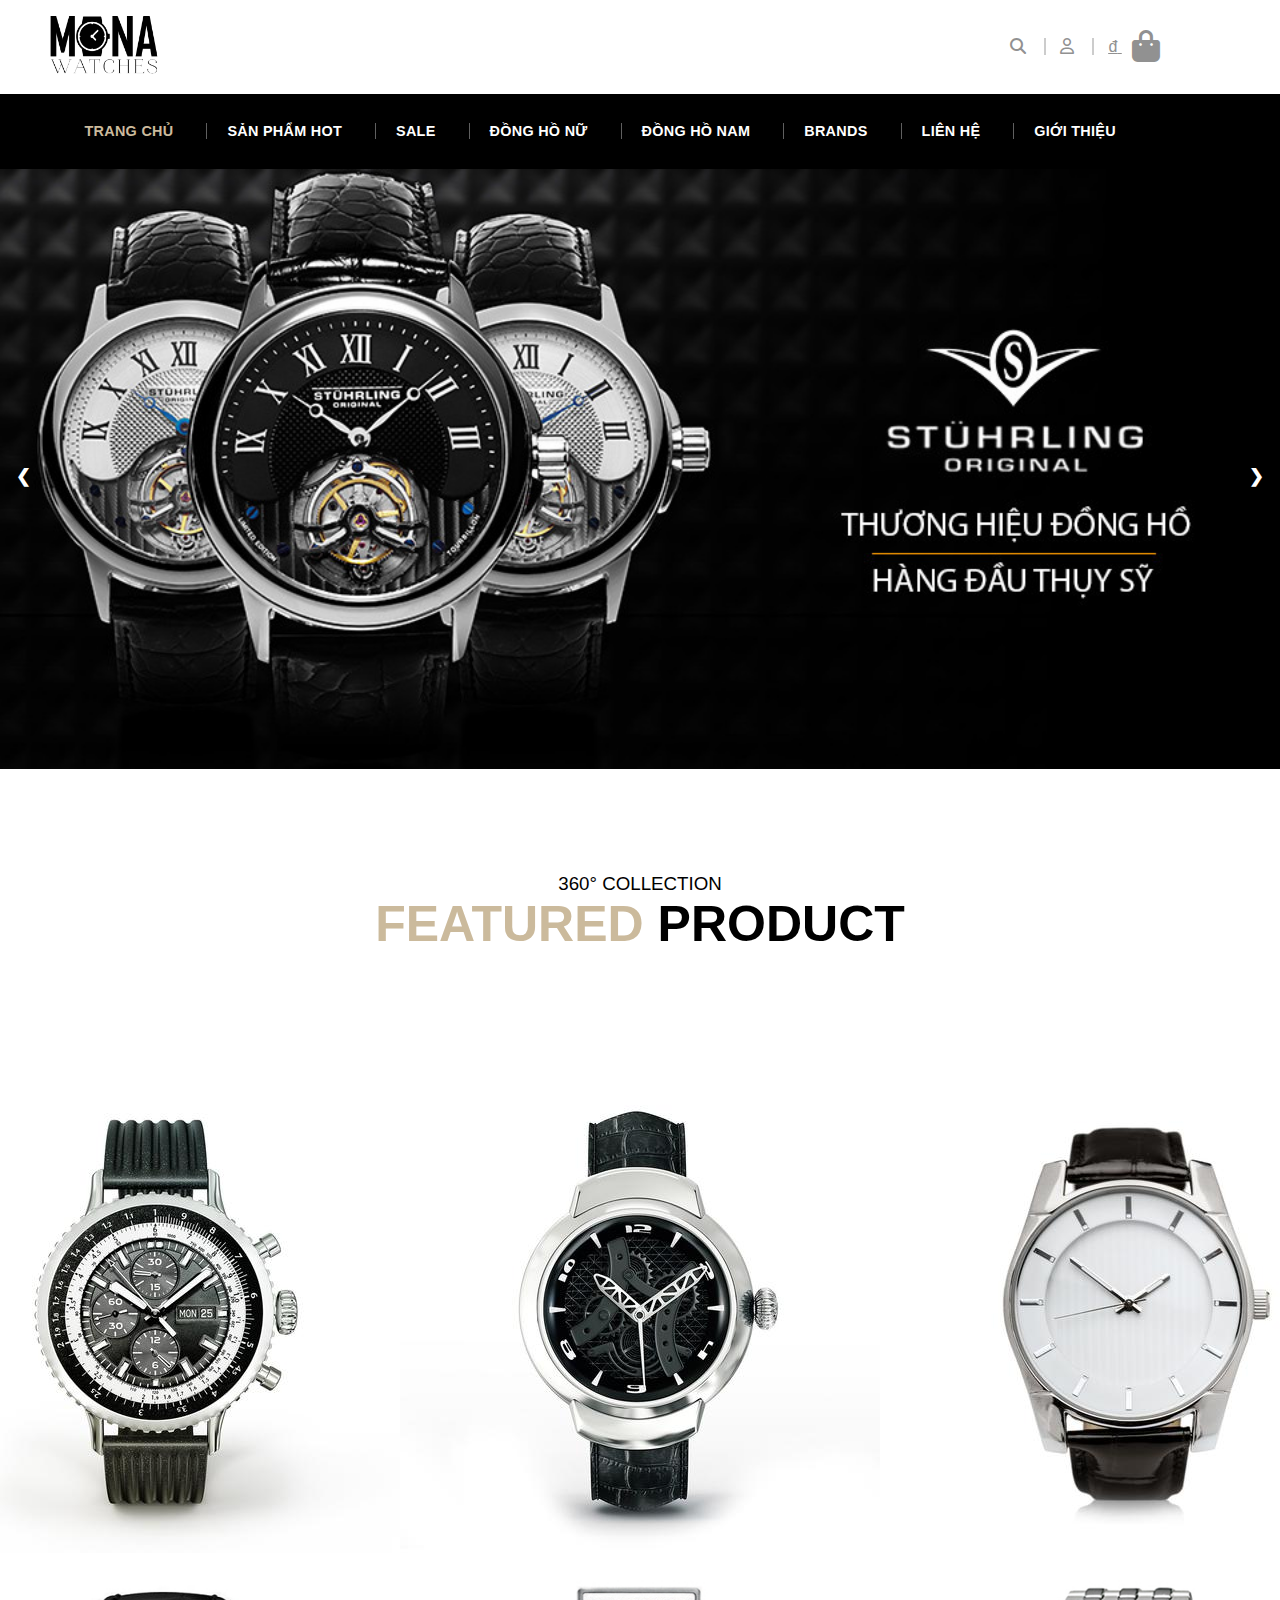
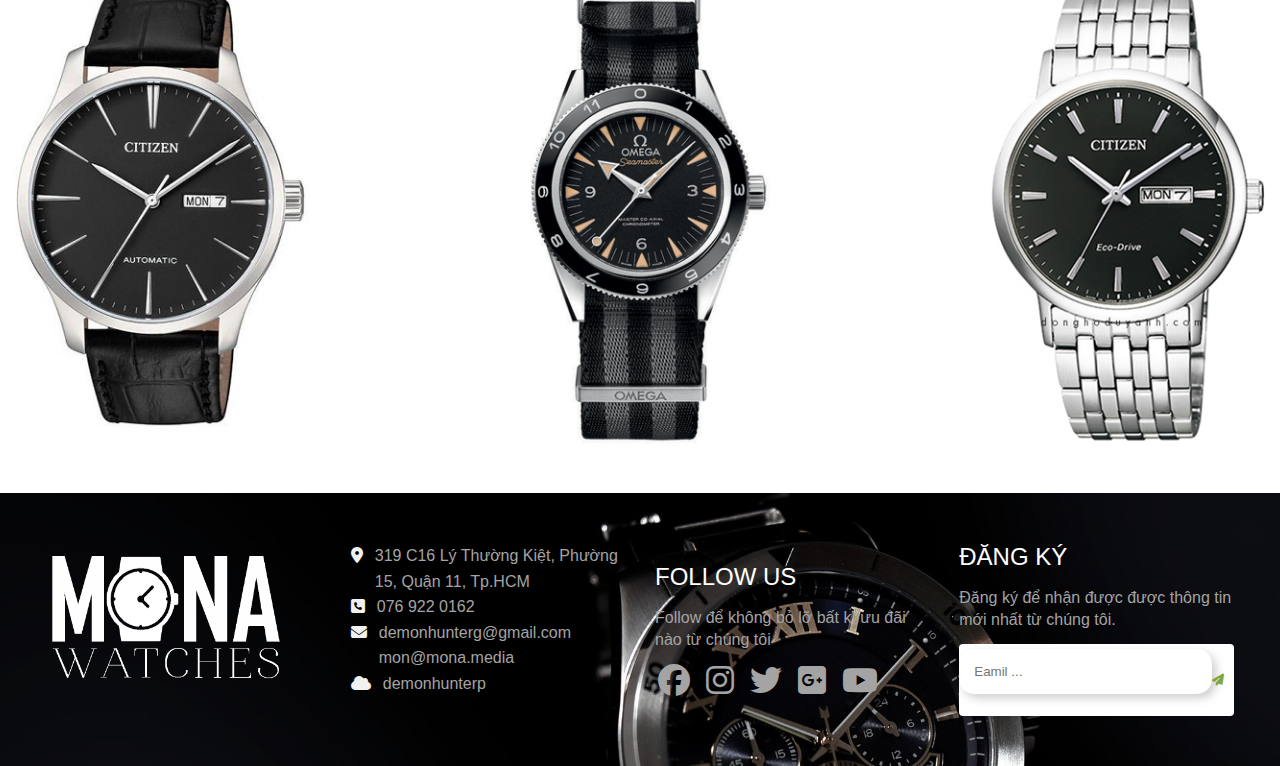
<file: index.html>
<!DOCTYPE html>
<html lang="en">
<head>
    <meta charset="UTF-8">
    <meta http-equiv="X-UA-Compatible" content="IE=edge">
    <meta name="viewport" content="width=device-width, initial-scale=1.0">
    <title>Trang chủ</title>
    <link rel="stylesheet" href="https://cdnjs.cloudflare.com/ajax/libs/font-awesome/6.4.0/css/all.min.css">
    <link rel="stylesheet" href="../css/styles.css">
    <link rel="stylesheet" href="../css/slideshow.css">
</head>
<body>
    <div id="wrapper">
        <header>
            <div class="imgHeader">
                <a href="./index.html"><img src="../imgall/imgdonghonam/imgHead.png" alt=""></a>
            </div>
    
            <div class="functionHeader">
                <a style="border-left: none;" href=""><i class="fa-solid fa-magnifying-glass"></i></a>
                <a href="./html/dangnhap.html"><i class="fa-regular fa-user"></i></a>
                <a href=""><u>đ</u> <i style="padding-left: 10px;" class="fa-sharp fa-solid fa-bag-shopping fa-2xl"></i></a>
            </div>
        </header>
            
        <div id="wrapperNav" class="">
            <nav>
                <ul>
                    <li><a class="colorHoverWeb" href="index.html">TRANG CHỦ</a></li>
                    <li><a href="./html/sanPhamHot.html">SẢN PHẨM HOT</a></li>
                    <li><a href="./html/sale.html">SALE</a></li>
                    <li><a href="./html/dongHoNu.html">ĐỒNG HỒ NỮ</a></li>
                    <li><a href="./html/dongHoNam.html">ĐỒNG HỒ NAM</a></li>
                    <li><a href="./html/brand.html">BRANDS</a></li>
                    <li><a href="">LIÊN HỆ</a></li>
                    <li><a style="border-right: none;" href="">GIỚI THIỆU</a></li>
                </ul>
            </nav>
        </div>
    </div>
    <!-- Slideshow container -->
            <div class="slideshow-container">

                <!-- Full-width images with number and caption text -->
                <div class="mySlides fade">
                <img src="../imgall/imgtrangchu/banner1.jpg" style="width:100%">

                </div>
            
                <div class="mySlides fade">
                <img src="../imgall/imgtrangchu/banner2.jpg" style="width:100%">
                </div>
            
                <div class="mySlides fade">
                <img src="../imgall/imgtrangchu/banner3.jpg" style="width:100%">
    
                </div>
            
                <!-- Next and previous buttons -->
                <a class="prev" onclick="plusSlides(-1)">&#10094;</a>
                <a class="next" onclick="plusSlides(1)">&#10095;</a>
            </div>
            <!-- Danh sach san pham feature -->
        <div class="sanpham">
            <div class="ft-product">
                <div class="text-ft-pr">
                    <h3 class="thin-font">360° COLLECTION</h3>
                    <h1> <span class="chumau">FEATURED</span> <span class="chuden">product</span></h1>
                </div>
                <div class="listitemft">
                    <div class="items">
                        <div class="img-ft">
                            <img width="480"  height="480" src="../imgall/imgtrangchu/sanpham1.jpg" alt="">
                        </div>
                        <div class="tensanpham">
                            <p class="name-product"></p>
                        </div>
                        <div class="gia">
                            <p class="cost-ft"></p>
                        </div>
                    </div>
                    <div class="items">
                         <div class="img-ft">
                            <img width="480"  height="480" src="../imgall/imgtrangchu/sanpham2.jpg" alt="">
                        </div>
                        <div class="tensanpham">
                            <p class="name-product"></p>
                        </div>
                        <div class="gia">
                            <p class="cost-ft"></p>
                        </div>
                    </div>
                    <div class="items">
                        <div class="img-ft">
                            <img width="480"  height="480" src="../imgall/imgtrangchu/sanpham3.jpg" alt="">
                        </div>
                        <div class="tensanpham">
                            <p class="name-product"></p>
                        </div>
                        <div class="gia">
                            <p class="cost-ft"></p>
                        </div>
                    </div>
                </div>
                <div class="listitemft">
                    <div class="items">
                        <div class="img-ft">
                            <img width="480"  height="480" src="../imgall/imgtrangchu/sanpham4.jpg" 
                           alt="">
                        </div>
                        <div class="tensanpham">
                            <p class="name-product"></p>
                        </div>
                        <div class="gia">
                            
                        </div>
                    </div>
                    <div class="items">
                        <div class="img-ft">
                            <img width="480"  height="480" src="../imgall/imgtrangchu/sanpham5.jpg" alt="">
                        </div>
                        <div class="tensanpham">
                            <p class="name-product"></p>
                        </div>
                        <div class="gia">
                            
                        </div>
                    </div>
                    <div class="items">
                        <div class="img-ft">
                            <img width="480"  height="480"  src="../imgall/imgtrangchu/sanpham6.jpg" alt="">
                        </div>
                        <div class="tensanpham">
                            <p class="name-product"></p>
                        </div>
                        <div class="gia">
                            
                        </div>
                    </div>
                </div>
            </div>
        </div>
        <div class="wrapperFooter">
            <footer>
                <div class="imgFooter col">
                    <div class="pdTopBot20">
                        <img src="../imgall/imgdonghonu/imgFooter.png" alt="">
                    </div>
                </div>

                <div class="col">
                    <div class="addressFooter pdTopBot20">
                        <div><i class="fa-solid fa-location-dot"></i> <a>319 C16 Lý Thường Kiệt, Phường 15, Quận 11, Tp.HCM</a></div>
                        <div><i class="fa-solid fa-square-phone"></i> <a href="">076 922 0162</a></div>
                        <div>
                        <i class="fa-solid fa-envelope"></i> <div class="ctnerEmail">
                            <a href="#">demonhunterg@gmail.com</a>
                            <a href="#">mon@mona.media</a>
                        </div>
                        </div>
                        <div><i class="fa-solid fa-cloud"></i> <a href="#">demonhunterp</a></div>


                    </div>
                </div>

                <div class="col">
                    <div class="followUs pdTopBot20">
                        <h2>FOLLOW US</h2>
                        <p>Follow để không bỏ lỡ bất kì ưu đãi nào từ chúng tôi</p>
                        <div class="iconSocial col">
                            <i class="fa-brands fa-facebook fa-2xl"></i>
                            <i class="fa-brands fa-instagram fa-2xl"></i>
                            <i class="fa-brands fa-twitter fa-2xl"></i>
                            <i class="fa-brands fa-square-google-plus fa-2xl"></i>
                            <i class="fa-brands fa-youtube fa-2xl"></i>
                        </div>
                    </div>
                </div>

                <div class="col">
                    <div class="register pdTopBot20">
                        <h2>ĐĂNG KÝ</h2>
                        <P>Đăng ký để nhận được được thông tin mới nhất từ chúng tôi.</P>
                        <form action="">
                            <input type="text" placeholder="Eamil ...">
                            <i class="fa-solid fa-paper-plane fa-xs"></i>
                        </form>
                    </div>
                </div>
            </footer>
        </div>    
          
    <script src="../js/slideshow.js"></script>
</body>
</html>
</file>
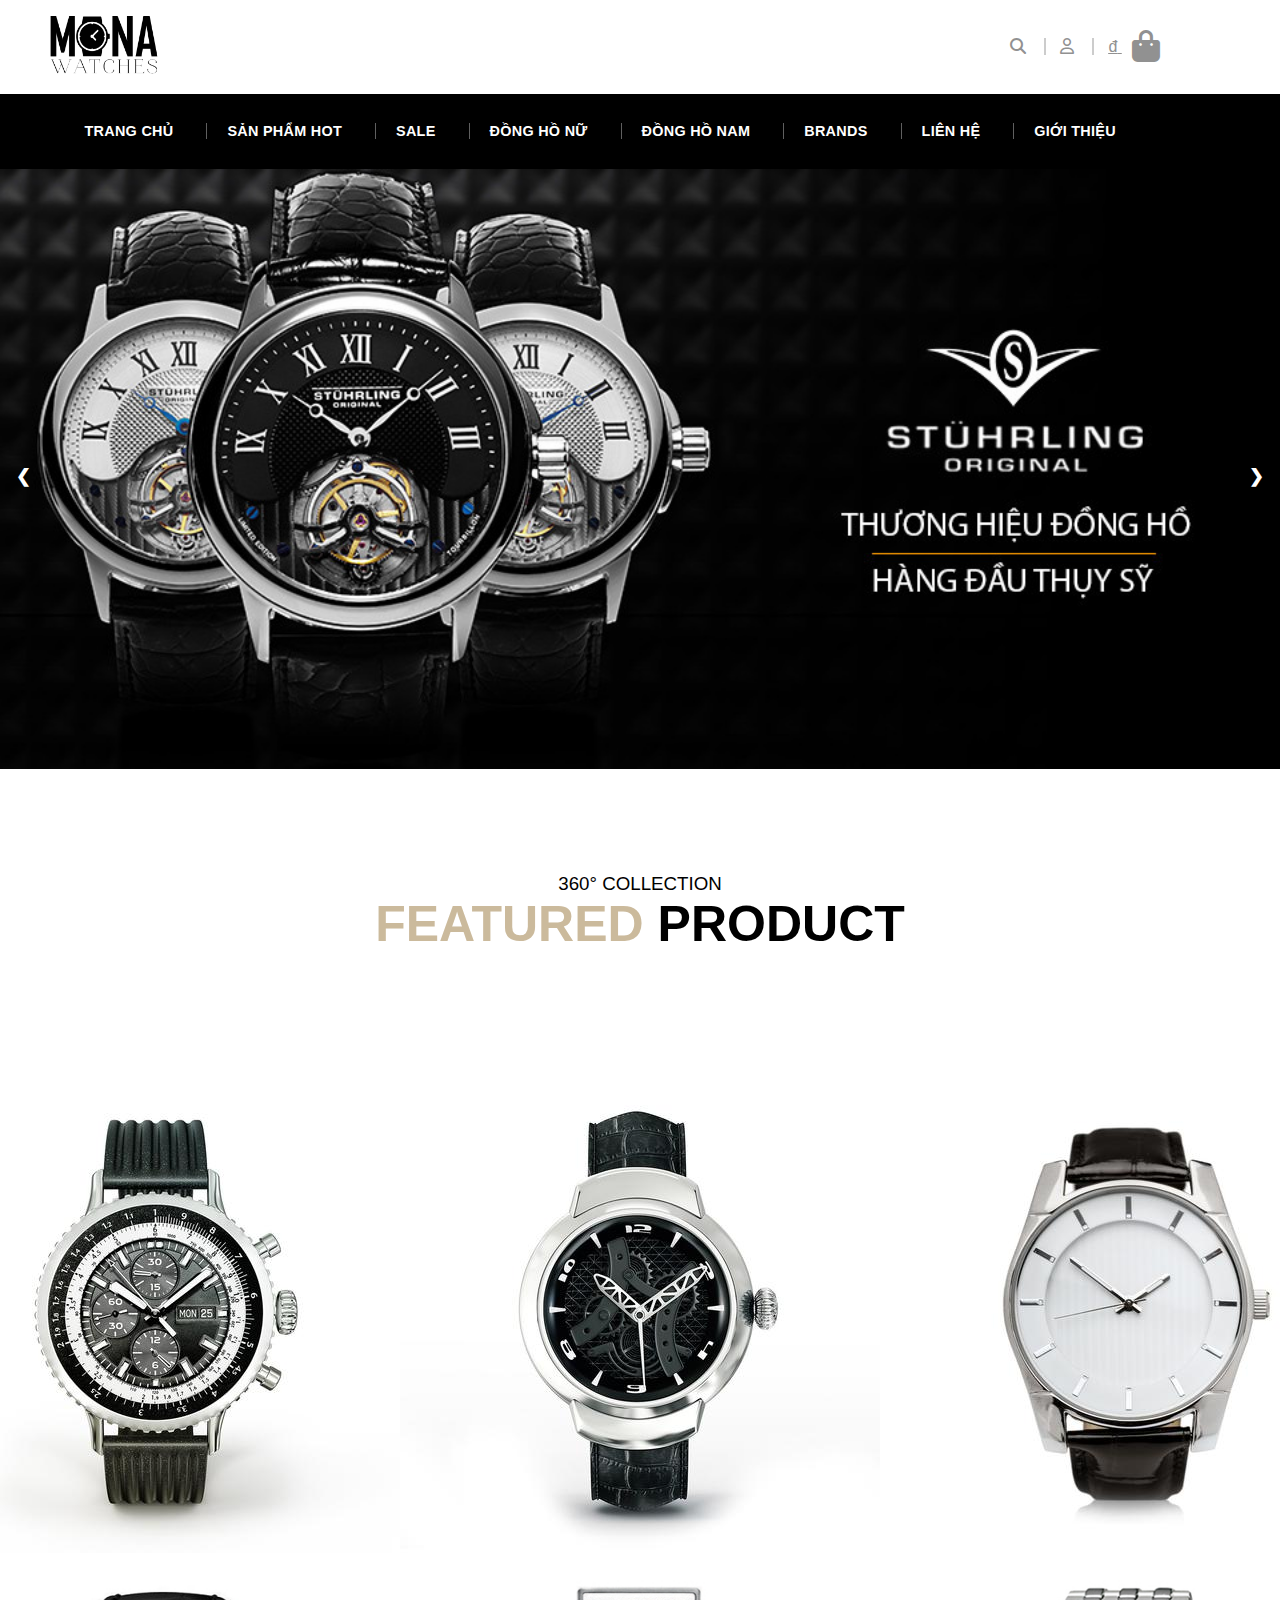
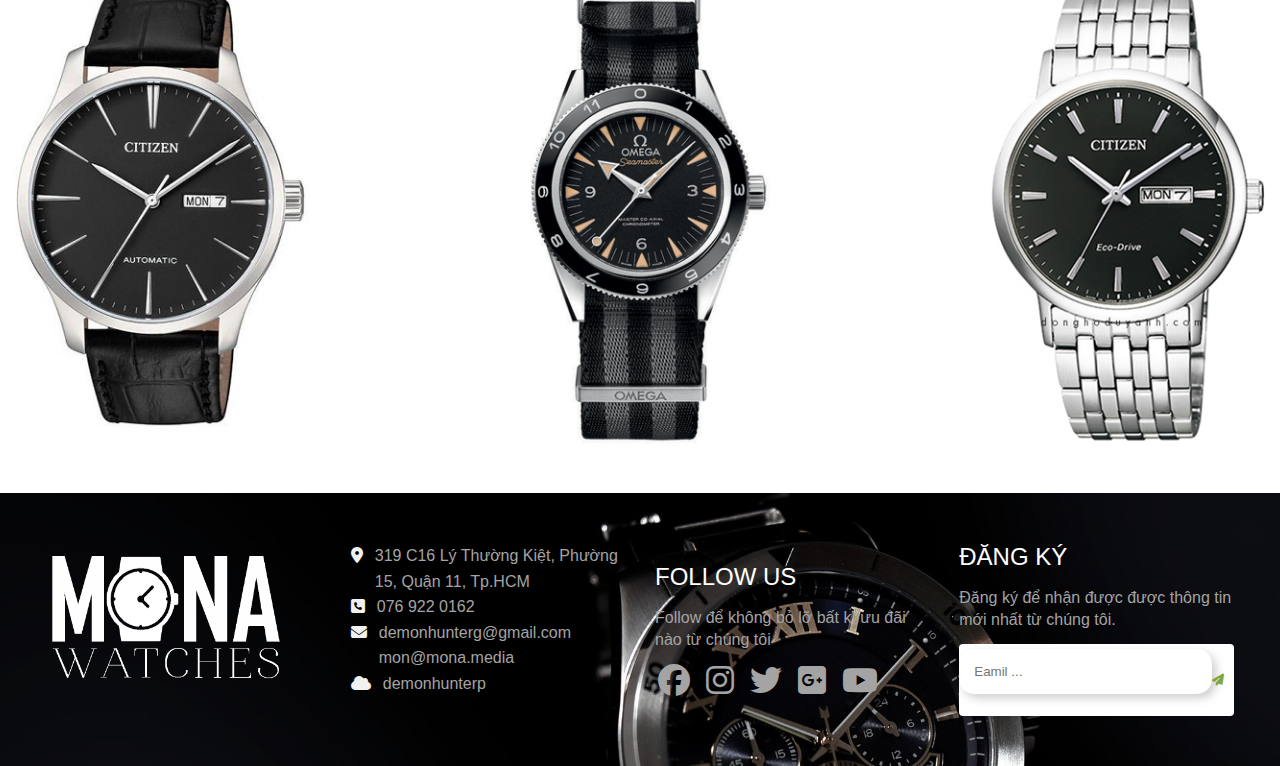
<file: html/index.html>
<!DOCTYPE html>
<html lang="en">
<head>
    <meta charset="UTF-8">
    <meta http-equiv="X-UA-Compatible" content="IE=edge">
    <meta name="viewport" content="width=device-width, initial-scale=1.0">
    <title>Trang chủ</title>
    <link rel="stylesheet" href="https://cdnjs.cloudflare.com/ajax/libs/font-awesome/6.4.0/css/all.min.css">
    <link rel="stylesheet" href="../css/styles.css">
    <link rel="stylesheet" href="../css/slideshow.css">
</head>
<body>
    <div id="wrapper">
        <header>
            <div class="imgHeader">
                <a href="./index.html"><img src="../imgall/imgdonghonam/imgHead.png" alt=""></a>
            </div>
    
            <div class="functionHeader">
                <a style="border-left: none;" href=""><i class="fa-solid fa-magnifying-glass"></i></a>
                <a href="./dangnhap.html"><i class="fa-regular fa-user"></i></a>
                <a href=""><u>đ</u> <i style="padding-left: 10px;" class="fa-sharp fa-solid fa-bag-shopping fa-2xl"></i></a>
            </div>
        </header>
            
        <div id="wrapperNav" class="">
            <nav>
                <ul>
                    <li><a href="./index.html">TRANG CHỦ</a></li>
                    <li><a href="./sanPhamHot.html">SẢN PHẨM HOT</a></li>
                    <li><a href="./sale.html">SALE</a></li>
                    <li><a href="./dongHoNu.html">ĐỒNG HỒ NỮ</a></li>
                    <li><a href="./dongHoNam.html">ĐỒNG HỒ NAM</a></li>
                    <li><a href="./brand.html">BRANDS </a></li>
                    <li><a href="">LIÊN HỆ</a></li>
                    <li><a style="border-right: none;" href="">GIỚI THIỆU</a></li>
                </ul>
            </nav>
        </div>
    </div>
    <!-- Slideshow container -->
            <div class="slideshow-container">

                <!-- Full-width images with number and caption text -->
                <div class="mySlides fade">
                <img src="../imgall/imgtrangchu/banner1.jpg" style="width:100%">

                </div>
            
                <div class="mySlides fade">
                <img src="../imgall/imgtrangchu/banner2.jpg" style="width:100%">
                </div>
            
                <div class="mySlides fade">
                <img src="../imgall/imgtrangchu/banner3.jpg" style="width:100%">
    
                </div>
            
                <!-- Next and previous buttons -->
                <a class="prev" onclick="plusSlides(-1)">&#10094;</a>
                <a class="next" onclick="plusSlides(1)">&#10095;</a>
            </div>
            <!-- Danh sach san pham feature -->
        <div class="sanpham">
            <div class="ft-product">
                <div class="text-ft-pr">
                    <h3 class="thin-font">360° COLLECTION</h3>
                    <h1> <span class="chumau">FEATURED</span> <span class="chuden">product</span></h1>
                </div>
                <div class="listitemft">
                    <div class="items">
                        <div class="img-ft">
                            <img width="480"  height="480" src="../imgall/imgtrangchu/sanpham1.jpg" alt="">
                        </div>
                        <div class="tensanpham">
                            <p class="name-product"></p>
                        </div>
                        <div class="gia">
                            <p class="cost-ft"></p>
                        </div>
                    </div>
                    <div class="items">
                         <div class="img-ft">
                            <img width="480"  height="480" src="../imgall/imgtrangchu/sanpham2.jpg" alt="">
                        </div>
                        <div class="tensanpham">
                            <p class="name-product"></p>
                        </div>
                        <div class="gia">
                            <p class="cost-ft"></p>
                        </div>
                    </div>
                    <div class="items">
                        <div class="img-ft">
                            <img width="480"  height="480" src="../imgall/imgtrangchu/sanpham3.jpg" alt="">
                        </div>
                        <div class="tensanpham">
                            <p class="name-product"></p>
                        </div>
                        <div class="gia">
                            <p class="cost-ft"></p>
                        </div>
                    </div>
                </div>
                <div class="listitemft">
                    <div class="items">
                        <div class="img-ft">
                            <img width="480"  height="480" src="../imgall/imgtrangchu/sanpham4.jpg" 
                           alt="">
                        </div>
                        <div class="tensanpham">
                            <p class="name-product"></p>
                        </div>
                        <div class="gia">
                            
                        </div>
                    </div>
                    <div class="items">
                        <div class="img-ft">
                            <img width="480"  height="480" src="../imgall/imgtrangchu/sanpham5.jpg" alt="">
                        </div>
                        <div class="tensanpham">
                            <p class="name-product"></p>
                        </div>
                        <div class="gia">
                            
                        </div>
                    </div>
                    <div class="items">
                        <div class="img-ft">
                            <img width="480"  height="480"  src="../imgall/imgtrangchu/sanpham6.jpg" alt="">
                        </div>
                        <div class="tensanpham">
                            <p class="name-product"></p>
                        </div>
                        <div class="gia">
                            
                        </div>
                    </div>
                </div>
            </div>
        </div>
        <div class="wrapperFooter">
            <footer>
                <div class="imgFooter col">
                    <div class="pdTopBot20">
                        <img src="../imgall/imgdonghonu/imgFooter.png" alt="">
                    </div>
                </div>

                <div class="col">
                    <div class="addressFooter pdTopBot20">
                        <div><i class="fa-solid fa-location-dot"></i> <a>319 C16 Lý Thường Kiệt, Phường 15, Quận 11, Tp.HCM</a></div>
                        <div><i class="fa-solid fa-square-phone"></i> <a href="">076 922 0162</a></div>
                        <div>
                        <i class="fa-solid fa-envelope"></i> <div class="ctnerEmail">
                            <a href="#">demonhunterg@gmail.com</a>
                            <a href="#">mon@mona.media</a>
                        </div>
                        </div>
                        <div><i class="fa-solid fa-cloud"></i> <a href="#">demonhunterp</a></div>


                    </div>
                </div>

                <div class="col">
                    <div class="followUs pdTopBot20">
                        <h2>FOLLOW US</h2>
                        <p>Follow để không bỏ lỡ bất kì ưu đãi nào từ chúng tôi</p>
                        <div class="iconSocial col">
                            <i class="fa-brands fa-facebook fa-2xl"></i>
                            <i class="fa-brands fa-instagram fa-2xl"></i>
                            <i class="fa-brands fa-twitter fa-2xl"></i>
                            <i class="fa-brands fa-square-google-plus fa-2xl"></i>
                            <i class="fa-brands fa-youtube fa-2xl"></i>
                        </div>
                    </div>
                </div>

                <div class="col">
                    <div class="register pdTopBot20">
                        <h2>ĐĂNG KÝ</h2>
                        <P>Đăng ký để nhận được được thông tin mới nhất từ chúng tôi.</P>
                        <form action="">
                            <input type="text" placeholder="Eamil ...">
                            <i class="fa-solid fa-paper-plane fa-xs"></i>
                        </form>
                    </div>
                </div>
            </footer>
        </div>    
          
    <script src="../js/slideshow.js"></script>
</body>
</html>
</file>
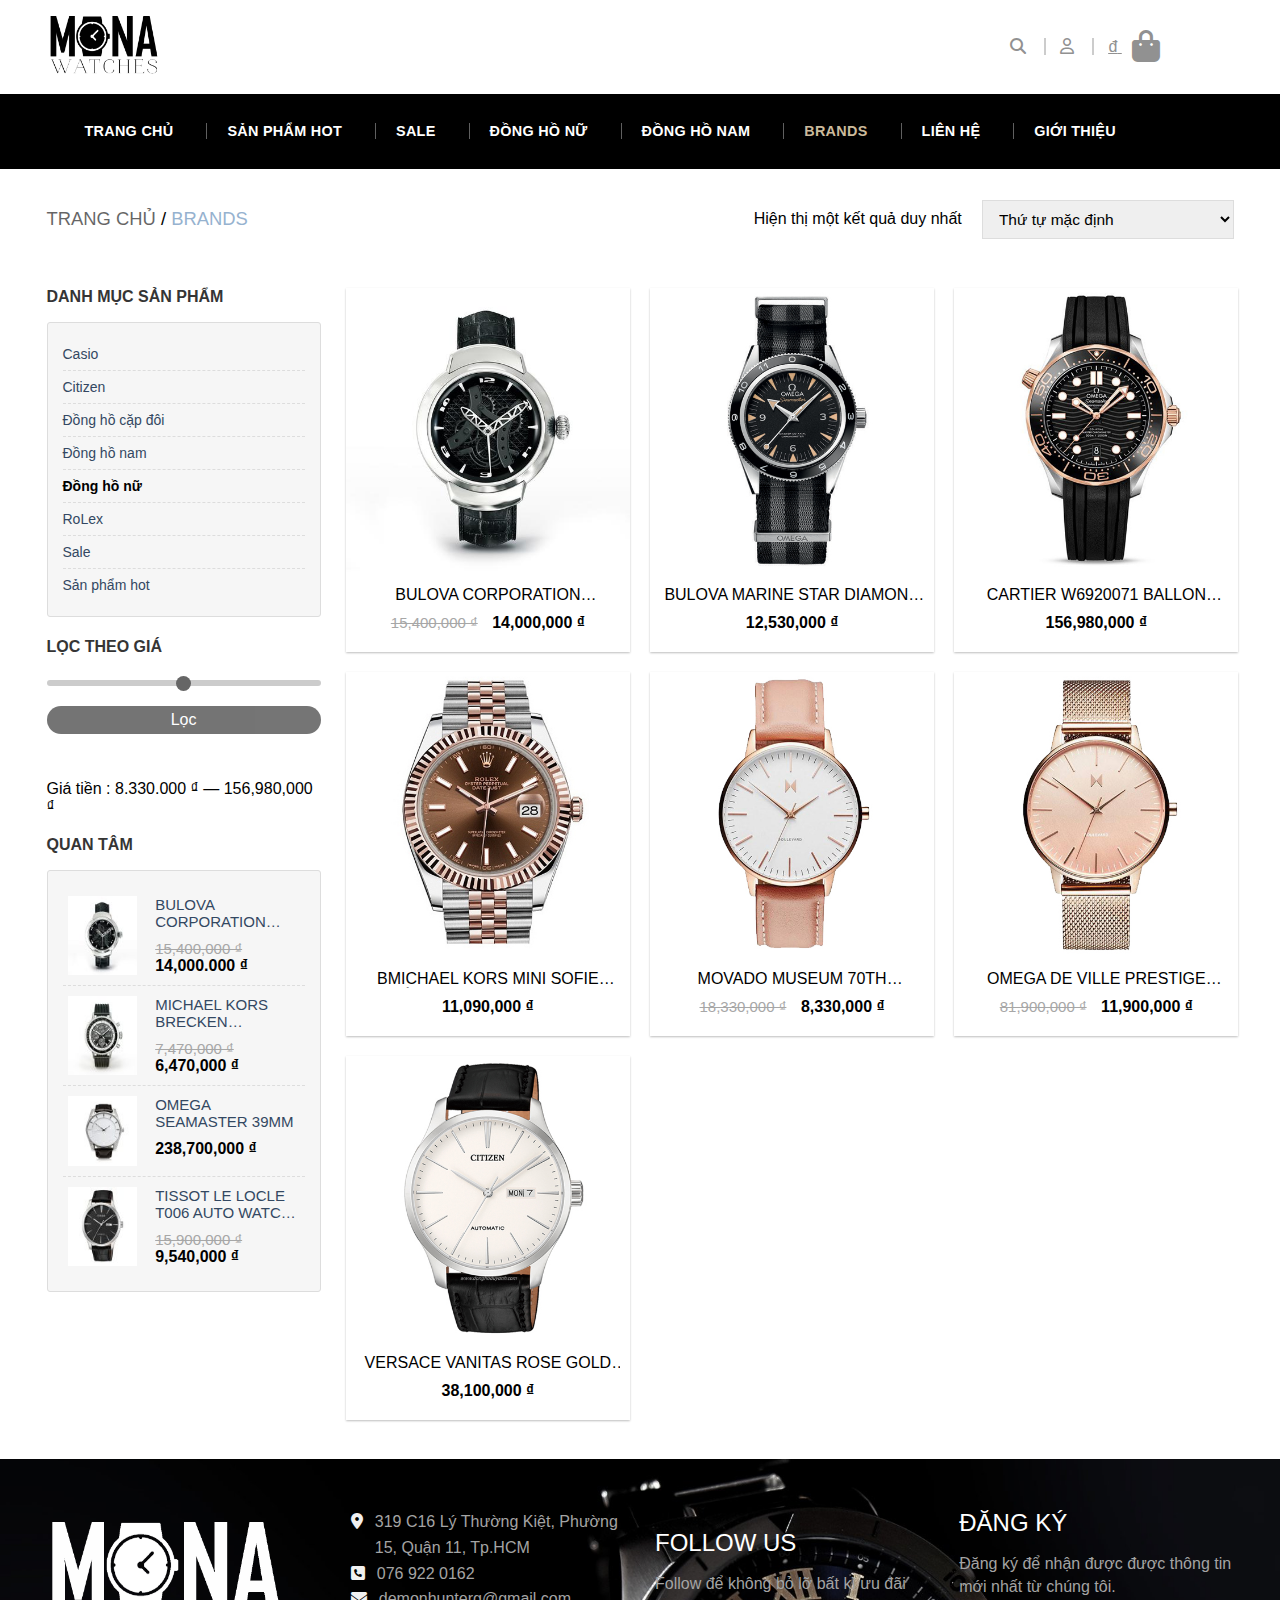
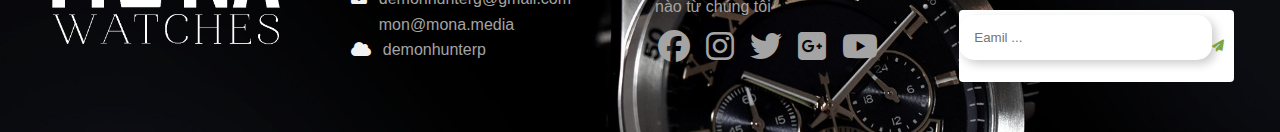
<file: html/brand.html>
<!DOCTYPE html>
<html lang="en">
<head>
    <meta charset="UTF-8">
    <meta http-equiv="X-UA-Compatible" content="IE=edge">
    <meta name="viewport" content="width=device-width, initial-scale=1.0">
    <title>Đồng hồ nữ</title>
    <link rel="stylesheet" href="https://cdnjs.cloudflare.com/ajax/libs/font-awesome/6.4.0/css/all.min.css">
    <link rel="stylesheet" href="../css/styles.css">
</head>
<body>
    <div id="wrapper">
        <header>
            <div class="imgHeader">
                <a href="./index.html"><img src="../imgall/imgdonghonam/imgHead.png" alt=""></a>
            </div>
    
            <div class="functionHeader">
                <a style="border-left: none;" href=""><i class="fa-solid fa-magnifying-glass"></i></a>
                <a href="./dangnhap.html"><i class="fa-regular fa-user"></i></a>
                <a href=""><u>đ</u> <i style="padding-left: 10px;" class="fa-sharp fa-solid fa-bag-shopping fa-2xl"></i></a>
            </div>
        </header>
            
        <div id="wrapperNav" class="">
            <nav>
                <ul>
                    <li><a  href="./index.html">TRANG CHỦ</a></li>
                    <li><a href="./sanPhamHot.html">SẢN PHẨM HOT</a></li>
                    <li><a href="./sale.html">SALE</a></li>
                    <li><a href="./dongHoNu.html">ĐỒNG HỒ NỮ</a></li>
                    <li><a href="./dongHoNam.html">ĐỒNG HỒ NAM</a></li>
                    <li><a class="colorHoverWeb"  href="./brand.html">BRANDS</a></li>
                    <li><a href="">LIÊN HỆ</a></li>
                    <li><a style="border-right: none;" href="">GIỚI THIỆU</a></li>
                </ul>
            </nav>
        </div>
    
        <div id="tieuDe">
            <div class="tieuDeLeft"> <a href="#">TRANG CHỦ</a> / <h1>BRANDS</h1></div>

            <div class="tieuDeRight">
                <p>Hiện thị một kết quả duy nhất</p>
                <select name="" id="">
                    <option value="0">Thứ tự mặc định</option>
                    <option value="1">Thứ tự theo mức độ phổ biến</option>
                    <option value="2">Thứ tự theo điểm đánh giá</option>
                    <option value="3">Mới nhất</option>
                    <option value="4">Thứ tự theo giá: thấp đến cao</option>
                    <option value="5">Thứ tự theo giá: cao đến thấp</option>
                </select>
            </div>
        </div>
    
        <main>
            <aside>
                <h2>DANH MỤC SẢN PHẨM</h2>
                <div class="danhMucSp">
                    <a href="">Casio</a>
                    <a href="">Citizen</a>
                    <a href="">Đồng hồ cặp đôi</a>
                    <a href="">Đồng hồ nam</a>
                    <a style="color: #000;font-weight: bolder;" href="">Đồng hồ nữ</a>
                    <a href="">RoLex</a>
                    <a href="">Sale</a>
                    <a style="border-bottom: none;" href="">Sản phẩm hot</a>
                </div>

                <h2>LỌC THEO GIÁ</h2>
                <div class="locTheoGia">
                    <div class="price-filter">
                        <input type="range" id="price-range" name="price-range" min="8330000" max="156980000" step="1000">
                        <button id="price-submit" type="button">Lọc</button>
                        <output for="price-range"></output>

                        <div id="price-output">Giá tiền : 8.330.000 ₫ — 156,980,000 ₫</div>
                    </div>
                </div>

                <h2>QUAN TÂM</h2>

                <div class="listSpQuanTam">
                    <div class="spQuanTam">
                        <img src="../imgall/imgdonghonu/imgQtam1.jpg" alt="">
                        <div class="nameSpQuanTam">
                            <a href="#">BULOVA CORPORATION AUTOMATIC MEN'S...</a>
                            <p class="moneyOld">15,400,000 ₫</p>
                            <p class="moneyNew">14,000.000 ₫</p>
                        </div>
                    </div>

                    <div class="spQuanTam">
                        <img src="../imgall/imgdonghonu/imgQtam2.jpg" alt="">
                        <div class="nameSpQuanTam">
                            <a href="#">MICHAEL KORS BRECKEN CHRONOGRAPH WATCH 44MM</a>
                            <p class="moneyOld">7,470,000 ₫</p>
                            <p class="moneyNew">6,470,000 ₫</p>
                        </div>
                    </div>

                    <div class="spQuanTam">
                        <img src="../imgall/imgdonghonu/imgQtam3.jpg" alt="">
                        <div class="nameSpQuanTam">
                            <a href="#">OMEGA SEAMASTER 39MM</a>
                            <p class="moneyNew">238,700,000 ₫</p>
                        </div>
                    </div>

                    <div style="border-bottom: none;" class="spQuanTam">
                        <img src="../imgall/imgdonghonu/imgQtam4.jpg" alt="">
                        <div class="nameSpQuanTam">
                            <a href="#">TISSOT LE LOCLE T006 AUTO WATCH 39MM</a>
                            <p class="moneyOld">15,900,000 ₫</p>
                            <p class="moneyNew">9,540,000 ₫</p>
                        </div>
                    </div>
                </div>
            </aside>
    
            <section>
                <div class="wrapCnProduct colThird">
                    <div class="watchProducts">
                        <div class="imgProduct">
                            <img src="../imgall/imgdonghonu/product1.jpg" alt="">
                            <div class="imgProductOverlay">
                                <img src="../imgall/imgdonghonu/product1Hover.jpg" alt="">
                            </div>
                        </div>
                        <div class="infoProduct">
                            <p class="textProduct">BULOVA CORPORATION AUTOMATIC MEN'S WATCH 49MM</p>
                            <p class="moneyOld moneyOldCenter">15,400,000 ₫</p>
                            <p class="moneyNew moneyNewCenter">14,000,000 ₫</p>
    
                        </div>
                    </div>
                </div>

                <div class="wrapCnProduct colThird">
                    <div class="watchProducts">
                        <div class="imgProduct">
                            <img src="../imgall/imgdonghonu/product2.jpg" alt="">
                            <div class="imgProductOverlay">
                                <img src="../imgall/imgdonghonu/product2Hover.jpg" alt="">
                            </div>
                        </div>
                        <div class="infoProduct">
                            <p class="textProduct">BULOVA MARINE STAR DIAMOND WATCH 32 MM</p>
                            
                            <p class="moneyNew moneyNewCenter">12,530,000 ₫</p>
    
                        </div>
                    </div>
                </div>

                <div class="wrapCnProduct colThird">
                    <div class="watchProducts">
                        <div class="imgProduct">
                            <img src="../imgall/imgdonghonu/product3.jpg" alt="">
                            <div class="imgProductOverlay">
                                <img src="../imgall/imgdonghonu/product3Hover.jpg" alt="">
                            </div>
                        </div>
                        <div class="infoProduct">
                            <p class="textProduct">CARTIER W6920071 BALLON BLEU DE CERTIER WATCH 33MM</p>
                            
                            <p class="moneyNew moneyNewCenter">156,980,000 ₫</p>
    
                        </div>
                    </div>
                </div>

                <div class="wrapCnProduct colThird">
                    <div class="watchProducts">
                        <div class="imgProduct">
                            <img src="../imgall/imgdonghonu/product4.jpg" alt="">
                            <div class="imgProductOverlay">
                                <img src="../imgall/imgdonghonu/product4Hover.jpg" alt="">
                            </div>
                        </div>
                        <div class="infoProduct">
                            <p class="textProduct">BMICHAEL KORS MINI SOFIE PAVÉ PEACOCK WATCH 36MM</p>
                            
                            <p class="moneyNew moneyNewCenter">11,090,000 ₫</p>
    
                        </div>
                    </div>
                </div>

                <div class="wrapCnProduct colThird">
                    <div class="watchProducts">
                        <div class="imgProduct">
                            <img src="../imgall/imgdonghonu/product5.jpg" alt="">
                            <div class="imgProductOverlay">
                                <img src="../imgall/imgdonghonu/product5Hover.jpg" alt="">
                            </div>
                        </div>
                        <div class="infoProduct">
                            <p class="textProduct">MOVADO MUSEUM 70TH ANNIVERSARY SPECIAL EDITION WATCH 35MM</p>
                            <p class="moneyOld moneyOldCenter">18,330,000 ₫</p>
                            <p class="moneyNew moneyNewCenter">8,330,000 ₫</p>
    
                        </div>
                    </div>
                </div>

                <div class="wrapCnProduct colThird">
                    <div class="watchProducts">
                        <div class="imgProduct">
                            <img src="../imgall/imgdonghonu/product6.jpg" alt="">
                            <div class="imgProductOverlay">
                                <img src="../imgall/imgdonghonu/product6Hover.jpg" alt="">
                            </div>
                        </div>
                        <div class="infoProduct">
                            <p class="textProduct">OMEGA DE VILLE PRESTIGE WATCH 39.5MM</p>
                            <p class="moneyOld moneyOldCenter">81,900,000 ₫</p>
                            <p class="moneyNew moneyNewCenter">11,900,000 ₫</p>
    
                        </div>
                    </div>
                </div>

                <div class="wrapCnProduct colThird">
                    <div class="watchProducts">
                        <div class="imgProduct">
                            <img src="../imgall/imgdonghonu/product7.jpg" alt="">
                            <div class="imgProductOverlay">
                                <img src="../imgall/imgdonghonu/product7Hover.jpg" alt="">
                            </div>
                        </div>
                        <div class="infoProduct">
                            <p class="textProduct">VERSACE VANITAS ROSE GOLD WATCH 40MM</p>
                            
                            <p class="moneyNew moneyNewCenter">38,100,000 ₫</p>
    
                        </div>
                    </div>
                </div>


            </section>
        </main>
        
        <div class="wrapperFooter">
            <footer>
                <div class="imgFooter col">
                    <div class="pdTopBot20">
                        <img src="../imgall/imgdonghonu/imgFooter.png" alt="">
                    </div>
                </div>

                <div class="col">
                    <div class="addressFooter pdTopBot20">
                        <div><i class="fa-solid fa-location-dot"></i> <a>319 C16 Lý Thường Kiệt, Phường 15, Quận 11, Tp.HCM</a></div>
                        <div><i class="fa-solid fa-square-phone"></i> <a href="">076 922 0162</a></div>
                        <div>
                        <i class="fa-solid fa-envelope"></i> <div class="ctnerEmail">
                            <a href="#">demonhunterg@gmail.com</a>
                            <a href="#">mon@mona.media</a>
                        </div>
                        </div>
                        <div><i class="fa-solid fa-cloud"></i> <a href="#">demonhunterp</a></div>


                    </div>
                </div>

                <div class="col">
                    <div class="followUs pdTopBot20">
                        <h2>FOLLOW US</h2>
                        <p>Follow để không bỏ lỡ bất kì ưu đãi nào từ chúng tôi</p>
                        <div class="iconSocial col">
                            <i class="fa-brands fa-facebook fa-2xl"></i>
                            <i class="fa-brands fa-instagram fa-2xl"></i>
                            <i class="fa-brands fa-twitter fa-2xl"></i>
                            <i class="fa-brands fa-square-google-plus fa-2xl"></i>
                            <i class="fa-brands fa-youtube fa-2xl"></i>
                        </div>
                    </div>
                </div>

                <div class="col">
                    <div class="register pdTopBot20">
                        <h2>ĐĂNG KÝ</h2>
                        <P>Đăng ký để nhận được được thông tin mới nhất từ chúng tôi.</P>
                        <form action="">
                            <input type="text" placeholder="Eamil ...">
                            <i class="fa-solid fa-paper-plane fa-xs"></i>
                        </form>
                    </div>
                </div>
            </footer>
        </div>
    </div>
</body>
    <script>
        let priceRange = document.getElementById('price-range');
        let priceOutput = document.querySelector('#price-output');

        priceRange.addEventListener('input', function() {
        let priceValue = Number(priceRange.value);
        priceOutput.innerHTML = 'Giá tiền: ' + priceValue.toLocaleString() + ' — 156,980,000 ₫';
        });
    </script>
    <script>
        let priceSubmit = document.getElementById('price-submit');

        priceRange.addEventListener('input', function() {
        let priceValue = Number(priceRange.value);
        priceOutput.innerHTML = 'Giá tiền: ' + priceValue.toLocaleString() + ' — 156,980,000 ₫';
        });

        priceSubmit.addEventListener('click', function() {
        let priceValue = Number(priceRange.value);
        alert('Giá tiền vừa được lọc: ' + priceValue.toLocaleString() + ' ₫');
        });


        let nav = document.querySelector('#wrapperNav');
        let slider = document.querySelector('header');

        window.addEventListener('scroll', function() {
        if (window.pageYOffset >= slider.offsetHeight) {
            nav.classList.add('fixed');
        } else {
            nav.classList.remove('fixed');
         }
        });
    </script>
</html>
</file>
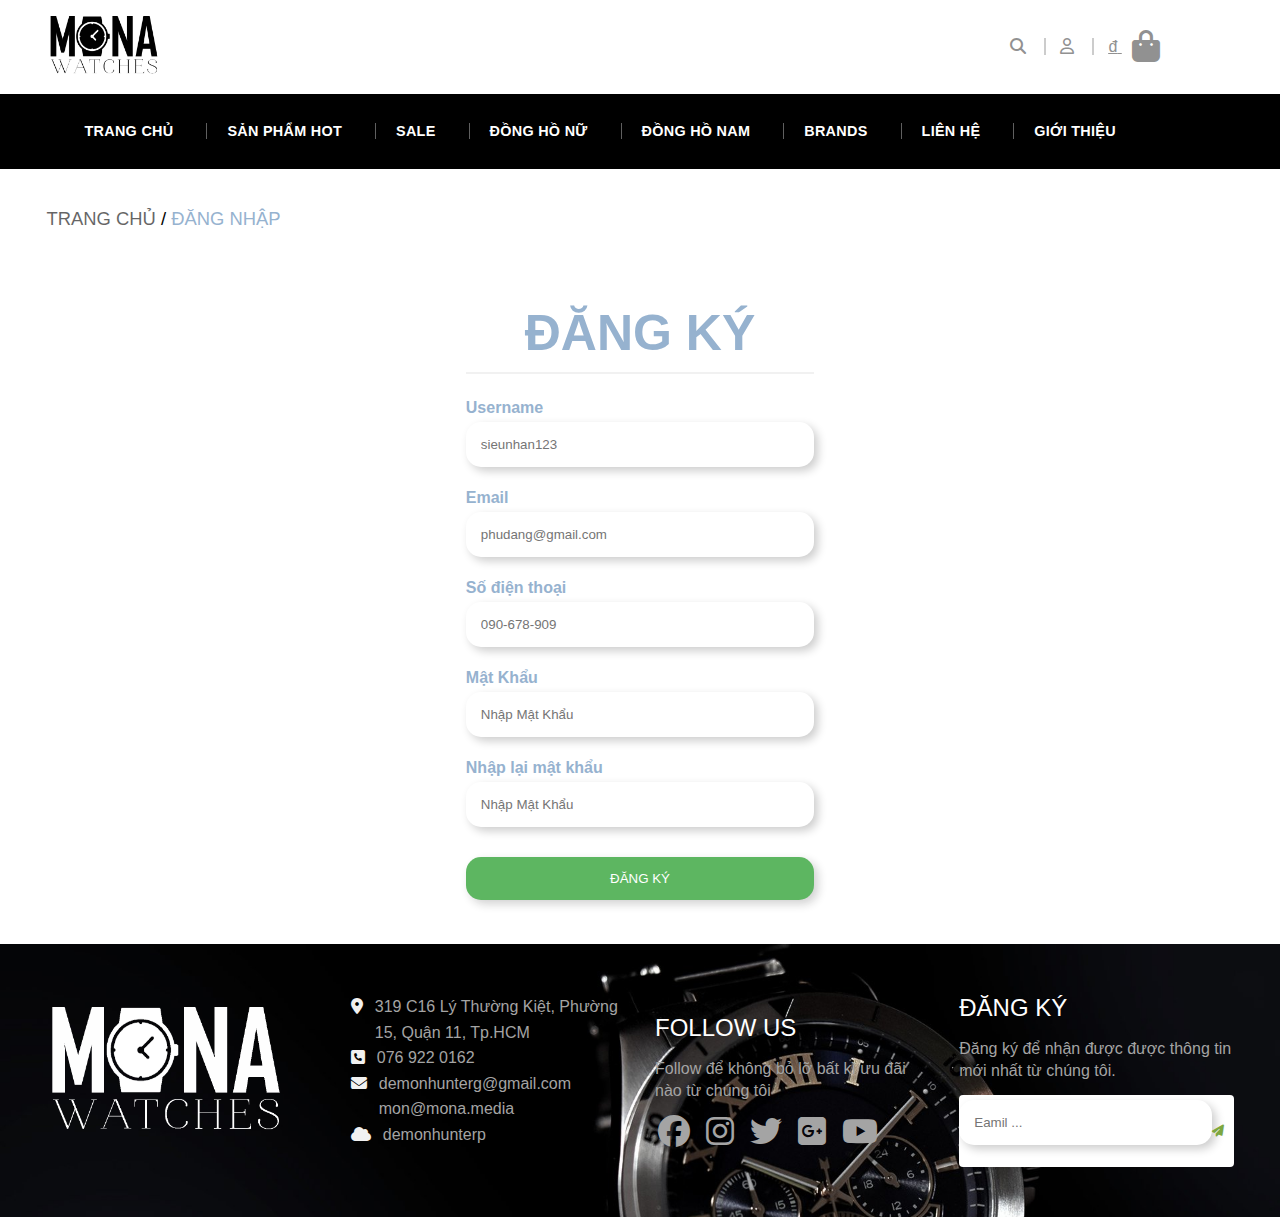
<file: html/dangky.html>
<!DOCTYPE html>
<html lang="en">
<head>
    <meta charset="UTF-8">
    <meta http-equiv="X-UA-Compatible" content="IE=edge">
    <meta name="viewport" content="width=device-width, initial-scale=1.0">
    <title>Đăng Ký</title>
    <link rel="stylesheet" href="https://cdnjs.cloudflare.com/ajax/libs/font-awesome/6.4.0/css/all.min.css">
    <link rel="stylesheet" href="../css/styles.css">
    <link rel="stylesheet" href="../css/slideshow.css">
</head>
<body>
    <div id="wrapper">
        <header>
            <div class="imgHeader">
                <a href="./index.html"><img src="../imgall/imgdonghonam/imgHead.png" alt=""></a>
            </div>
    
            <div class="functionHeader">
                <a style="border-left: none;" href=""><i class="fa-solid fa-magnifying-glass"></i></a>
                <a href="./dangnhap.html"><i class="fa-regular fa-user"></i></a>
                <a href=""><u>đ</u> <i style="padding-left: 10px;" class="fa-sharp fa-solid fa-bag-shopping fa-2xl"></i></a>
            </div>
        </header>
            
        <div id="wrapperNav" class="">
            <nav>
                <ul>
                    <li><a href="./index.html">TRANG CHỦ</a></li>
                    <li><a href="./sanPhamHot.html">SẢN PHẨM HOT</a></li>
                    <li><a href="./sale.html">SALE</a></li>
                    <li><a href="./dongHoNu.html">ĐỒNG HỒ NỮ</a></li>
                    <li><a href="./dongHoNam.html">ĐỒNG HỒ NAM</a></li>
                    <li><a href="./brand.html">BRANDS </a></li>
                    <li><a href="">LIÊN HỆ</a></li>
                    <li><a style="border-right: none;" href="">GIỚI THIỆU</a></li>
                </ul>
            </nav>
        </div>
            <div id="tieuDe">
            <div class="tieuDeLeft"> <a href="#">TRANG CHỦ</a> / <h1>ĐĂNG NHẬP</h1> </div>
            </div>
            <form action="" >
                <div class="container">
                  <h1>ĐĂNG KÝ</h1>
                  <hr>
                 <label for="username"><b>Username</b></label>
                  <input type="text" placeholder="sieunhan123" name="username" required id="username">
                  <span class="text-danger" id="errUsername"></span> <br>
                  <label for="mail"><b>Email</b></label>
                  <input type="email" placeholder="phudang@gmail.com" name="email" required id="email">
                  <span class="text-danger" id="errEmail"></span> <br>
                  <label for="psw"><b>Số điện thoại</b></label>
                  <input type="text" placeholder="090-678-909" name="psw" required id="sdt">
                  <span class="text-danger" id="errSdt"></span> <br>
                 <label for="psw"><b>Mật Khẩu</b></label>
                  <input type="password" placeholder="Nhập Mật Khẩu" name="psw" required id="pass">
                  <span class="text-danger" id="errPass"></span> <br>
                  <label for="psw" id="err"><b>Nhập lại mật khẩu</b></label>
                  <input type="password" placeholder="Nhập Mật Khẩu" name="psw" required id="pass2">
                  <span class="text-danger" id="errPass2"></span> <br>
                  
                 <div class="clearfix">
                    <button type="submit" class="signupbtn">ĐĂNG KÝ</button>
                  </div>
                </div>
              </form>
            <div class="wrapperFooter">
                <footer>
                    <div class="imgFooter col">
                        <div class="pdTopBot20">
                            <img src="../imgall/imgdonghonam/imgFooter.png" alt="">
                        </div>
                    </div>
    
                    <div class="col">
                        <div class="addressFooter pdTopBot20">
                            <div><i class="fa-solid fa-location-dot"></i> <a>319 C16 Lý Thường Kiệt, Phường 15, Quận 11, Tp.HCM</a></div>
                            <div><i class="fa-solid fa-square-phone"></i> <a href="">076 922 0162</a></div>
                            <div>
                            <i class="fa-solid fa-envelope"></i> <div class="ctnerEmail">
                                <a href="#">demonhunterg@gmail.com</a>
                                <a href="#">mon@mona.media</a>
                            </div>
                            </div>
                            <div><i class="fa-solid fa-cloud"></i> <a href="#">demonhunterp</a></div>
    
    
                        </div>
                    </div>
    
                    <div class="col">
                        <div class="followUs pdTopBot20">
                            <h2>FOLLOW US</h2>
                            <p>Follow để không bỏ lỡ bất kì ưu đãi nào từ chúng tôi</p>
                            <div class="iconSocial col">
                                <i class="fa-brands fa-facebook fa-2xl"></i>
                                <i class="fa-brands fa-instagram fa-2xl"></i>
                                <i class="fa-brands fa-twitter fa-2xl"></i>
                                <i class="fa-brands fa-square-google-plus fa-2xl"></i>
                                <i class="fa-brands fa-youtube fa-2xl"></i>
                            </div>
                        </div>
                    </div>
    
                    <div class="col">
                        <div class="register pdTopBot20">
                            <h2>ĐĂNG KÝ</h2>
                            <P>Đăng ký để nhận được được thông tin mới nhất từ chúng tôi.</P>
                            <form action="">
                                <input type="text" placeholder="Eamil ...">
                                <i class="fa-solid fa-paper-plane fa-xs"></i>
                            </form>
                        </div>
                    </div>
                </footer>
            </div>
    </div>
    <script src="../library/jquery/jquery-3.6.4.min.js"></script>
    <script src="../js/dangky.js"></script>
</body>
</file>
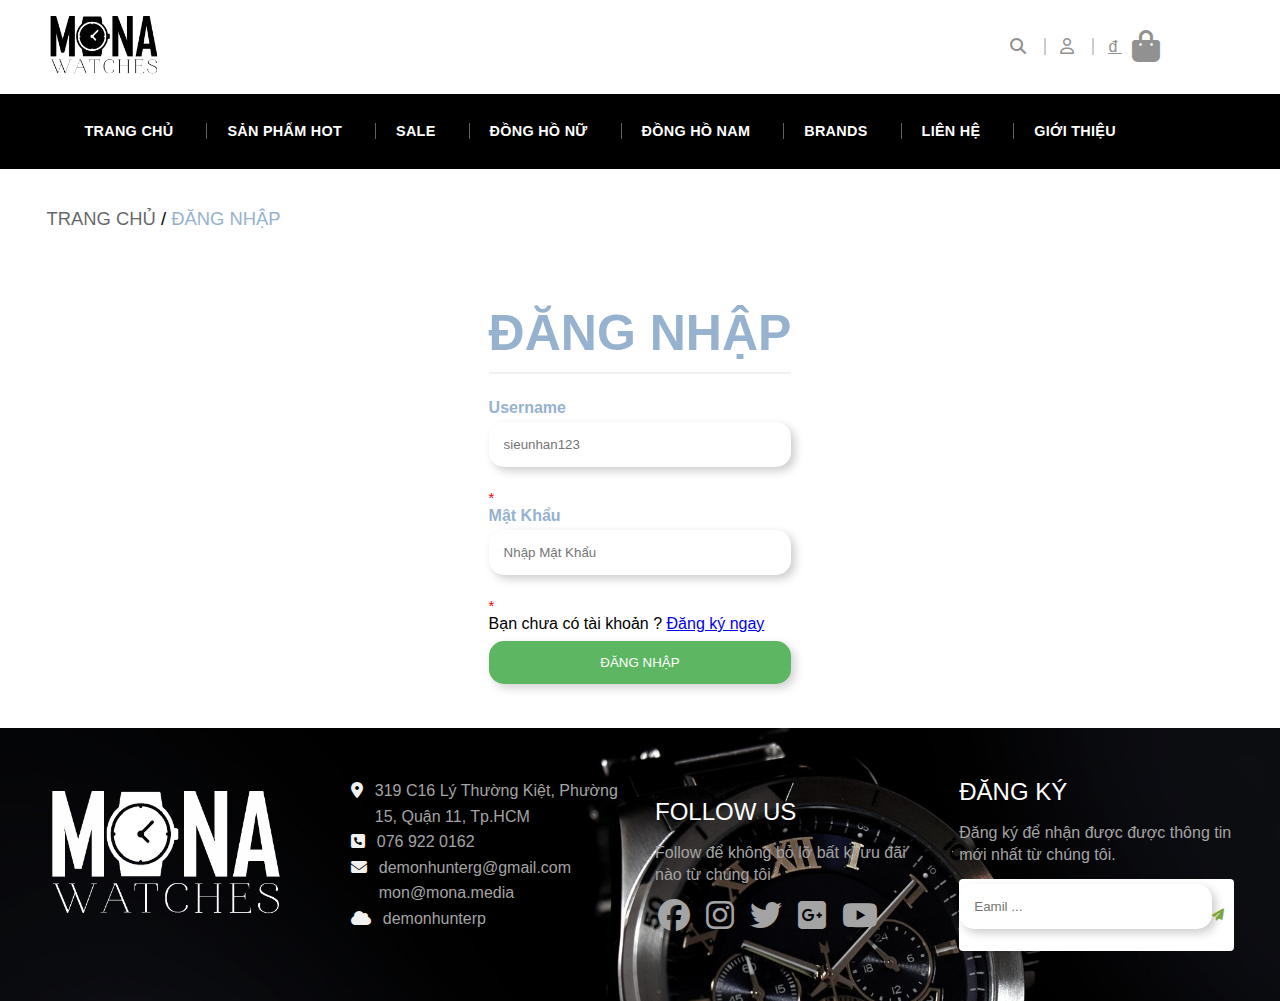
<file: html/dangnhap.html>
<!DOCTYPE html>
<html lang="en">
<head>
    <meta charset="UTF-8">
    <meta http-equiv="X-UA-Compatible" content="IE=edge">
    <meta name="viewport" content="width=device-width, initial-scale=1.0">
    <title>Đăng Nhập</title>
    <link rel="stylesheet" href="https://cdnjs.cloudflare.com/ajax/libs/font-awesome/6.4.0/css/all.min.css">
    <link rel="stylesheet" href="../css/styles.css">
    <link rel="stylesheet" href="../css/slideshow.css">
</head>
<body>
    <div id="wrapper">
        <header>
            <div class="imgHeader">
                <a href="./index.html"><img src="../imgall/imgdonghonam/imgHead.png" alt=""></a>
            </div>
    
            <div class="functionHeader">
                <a style="border-left: none;" href=""><i class="fa-solid fa-magnifying-glass"></i></a>
                <a href="./dangnhap.html"><i class="fa-regular fa-user"></i></a>
                <a href=""><u>đ</u> <i style="padding-left: 10px;" class="fa-sharp fa-solid fa-bag-shopping fa-2xl"></i></a>
            </div>
        </header>
            
        <div id="wrapperNav" class="">
            <nav>
                <ul>
                    <li><a href="./index.html">TRANG CHỦ</a></li>
                    <li><a href="./sanPhamHot.html">SẢN PHẨM HOT</a></li>
                    <li><a href="">SALE</a></li>
                    <li><a href="./dongHoNu.html">ĐỒNG HỒ NỮ</a></li>
                    <li><a href="./dongHoNam.html">ĐỒNG HỒ NAM</a></li>
                    <li><a href="./brand.html">BRANDS </a></li>
                    <li><a href="">LIÊN HỆ</a></li>
                    <li><a style="border-right: none;" href="">GIỚI THIỆU</a></li>
                </ul>
            </nav>
        </div>
            <div id="tieuDe">
            <div class="tieuDeLeft"> <a href="#">TRANG CHỦ</a> / <h1>ĐĂNG NHẬP</h1> </div>
            </div>
            <form action="" >
                <div class="container">
                  <h1>ĐĂNG NHẬP</h1>
                  <hr>
                 <label for="email"><b>Username</b></label>
                  <input type="text" placeholder="sieunhan123" name="uSer" required id="uSer">
                  <span class="text-danger" id="errUser">*</span> <br>
                 <label for="psw"><b>Mật Khẩu</b></label>
                  <input type="password" placeholder="Nhập Mật Khẩu" name="psw" required id="pass">
                  <span class="text-danger" id="errUser">*</span> <br>
                 Bạn chưa có tài khoản ?  <a href="./dangky.html">Đăng ký ngay</a>
                  </label>
                 <div class="clearfix">
                    <button type="submit" class="signupbtn">ĐĂNG NHẬP</button>
                  </div>
                </div>
              </form>
            <div class="wrapperFooter">
                <footer>
                    <div class="imgFooter col">
                        <div class="pdTopBot20">
                            <img src="../imgall/imgdonghonam/imgFooter.png" alt="">
                        </div>
                    </div>
    
                    <div class="col">
                        <div class="addressFooter pdTopBot20">
                            <div><i class="fa-solid fa-location-dot"></i> <a>319 C16 Lý Thường Kiệt, Phường 15, Quận 11, Tp.HCM</a></div>
                            <div><i class="fa-solid fa-square-phone"></i> <a href="">076 922 0162</a></div>
                            <div>
                            <i class="fa-solid fa-envelope"></i> <div class="ctnerEmail">
                                <a href="#">demonhunterg@gmail.com</a>
                                <a href="#">mon@mona.media</a>
                            </div>
                            </div>
                            <div><i class="fa-solid fa-cloud"></i> <a href="#">demonhunterp</a></div>
    
    
                        </div>
                    </div>
    
                    <div class="col">
                        <div class="followUs pdTopBot20">
                            <h2>FOLLOW US</h2>
                            <p>Follow để không bỏ lỡ bất kì ưu đãi nào từ chúng tôi</p>
                            <div class="iconSocial col">
                                <i class="fa-brands fa-facebook fa-2xl"></i>
                                <i class="fa-brands fa-instagram fa-2xl"></i>
                                <i class="fa-brands fa-twitter fa-2xl"></i>
                                <i class="fa-brands fa-square-google-plus fa-2xl"></i>
                                <i class="fa-brands fa-youtube fa-2xl"></i>
                            </div>
                        </div>
                    </div>
    
                    <div class="col">
                        <div class="register pdTopBot20">
                            <h2>ĐĂNG KÝ</h2>
                            <P>Đăng ký để nhận được được thông tin mới nhất từ chúng tôi.</P>
                            <form action="">
                                <input type="text" placeholder="Eamil ...">
                                <i class="fa-solid fa-paper-plane fa-xs"></i>
                            </form>
                        </div>
                    </div>
                </footer>
            </div>
    </div>
    <script src="../library/jquery/jquery-3.6.4.min.js"></script>

    <script src="../js/dangnhap.js"></script>
</body>
</file>
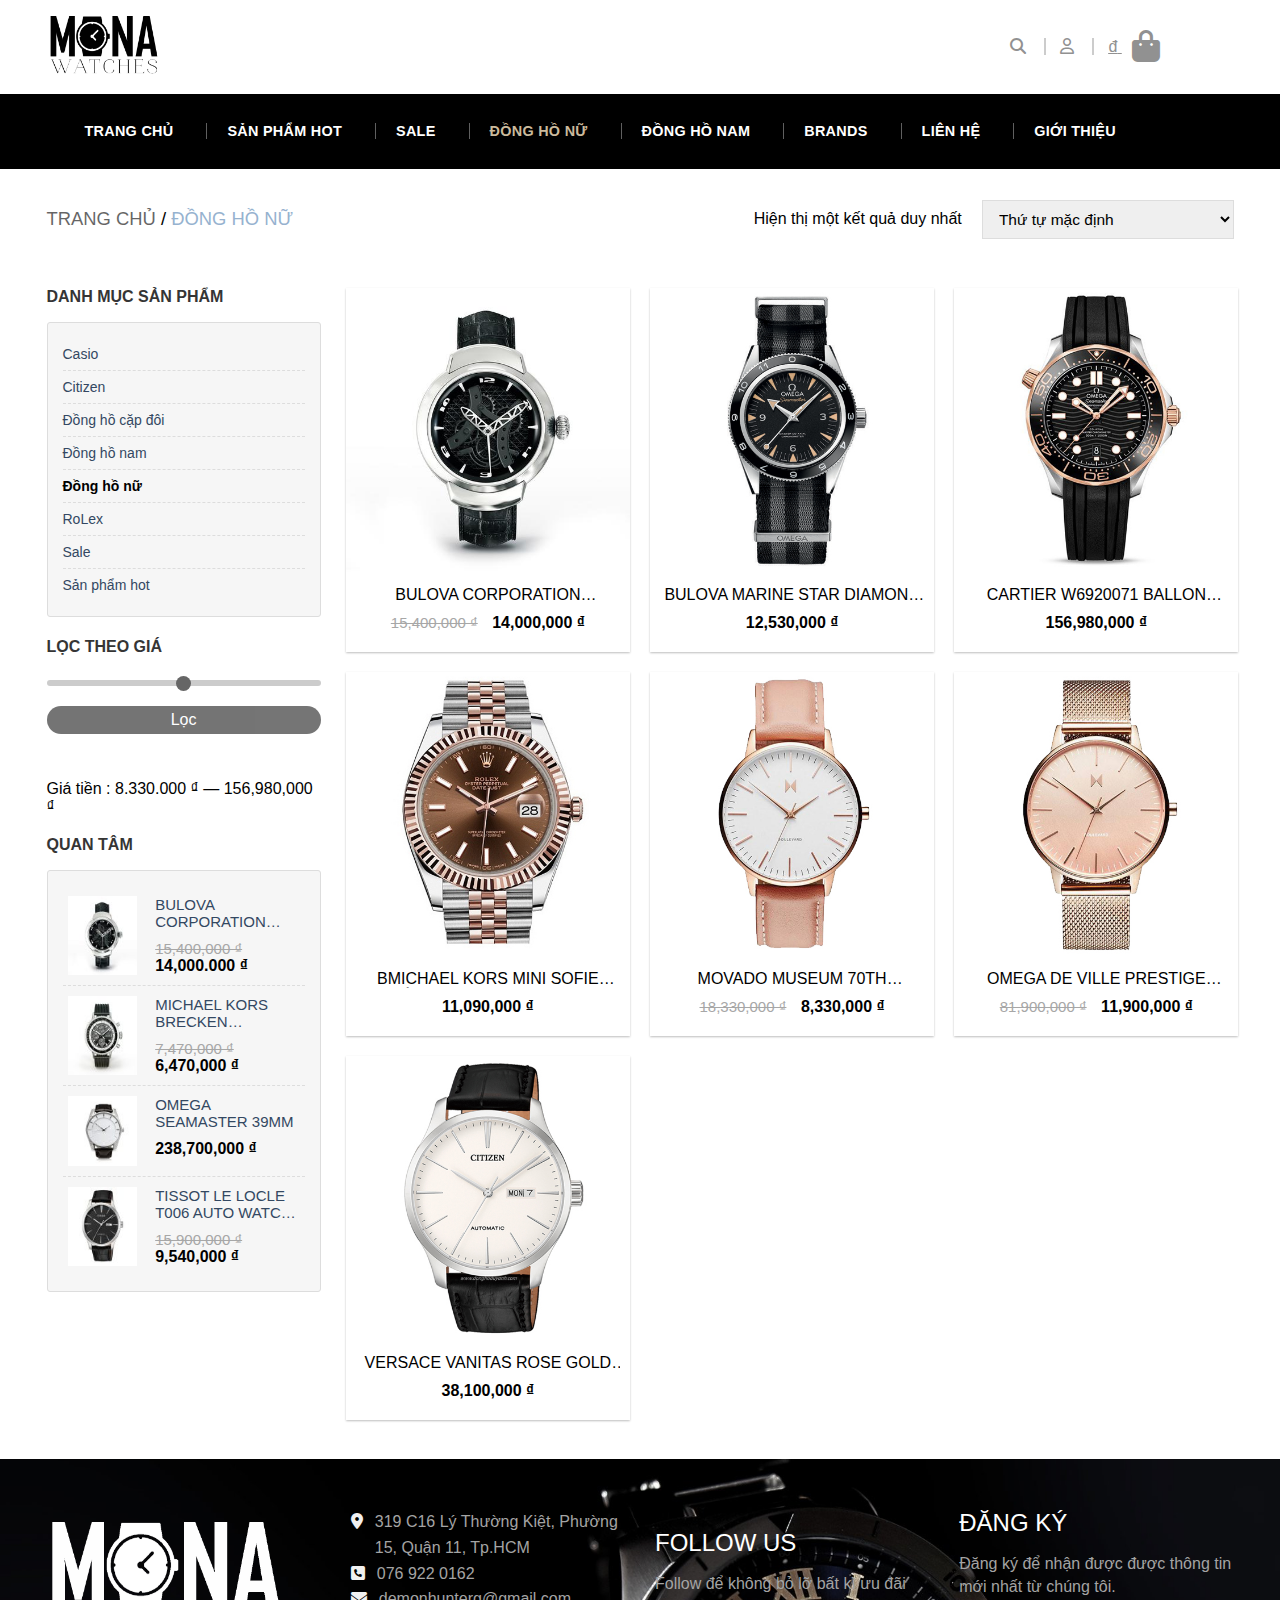
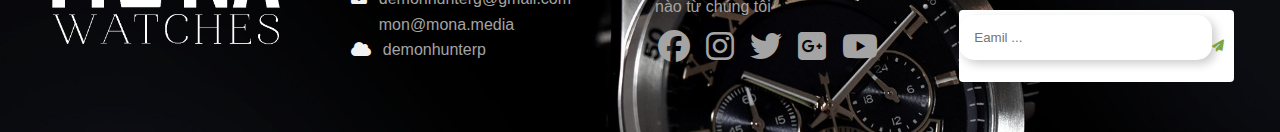
<file: html/dongHoNu.html>
<!DOCTYPE html>
<html lang="en">
<head>
    <meta charset="UTF-8">
    <meta http-equiv="X-UA-Compatible" content="IE=edge">
    <meta name="viewport" content="width=device-width, initial-scale=1.0">
    <title>Đồng hồ nữ</title>
    <link rel="stylesheet" href="https://cdnjs.cloudflare.com/ajax/libs/font-awesome/6.4.0/css/all.min.css">
    <link rel="stylesheet" href="../css/styles.css">
</head>
<body>
    <div id="wrapper">
        <header>
            <div class="imgHeader">
                <a href="./index.html"><img src="../imgall/imgdonghonam/imgHead.png" alt=""></a>
            </div>
    
            <div class="functionHeader">
                <a style="border-left: none;" href=""><i class="fa-solid fa-magnifying-glass"></i></a>
                <a href="./dangnhap.html"><i class="fa-regular fa-user"></i></a>
                <a href=""><u>đ</u> <i style="padding-left: 10px;" class="fa-sharp fa-solid fa-bag-shopping fa-2xl"></i></a>
            </div>
        </header>
            
        <div id="wrapperNav" class="">
            <nav>
                <ul>
                    <li><a href="./index.html">TRANG CHỦ</a></li>
                    <li><a href="./sanPhamHot.html">SẢN PHẨM HOT</a></li>
                    <li><a href="./sale.html">SALE</a></li>
                    <li><a class="colorHoverWeb" href="./dongHoNu.html">ĐỒNG HỒ NỮ</a></li>
                    <li><a href="./dongHoNam.html">ĐỒNG HỒ NAM</a></li>
                    <li><a href="./brand.html">BRANDS</a></li>
                    <li><a href="">LIÊN HỆ</a></li>
                    <li><a style="border-right: none;" href="">GIỚI THIỆU</a></li>
                </ul>
            </nav>
        </div>
    
        <div id="tieuDe">
            <div class="tieuDeLeft"> <a href="#">TRANG CHỦ</a> / <h1>ĐỒNG HỒ NỮ</h1></div>

            <div class="tieuDeRight">
                <p>Hiện thị một kết quả duy nhất</p>
                <select name="" id="">
                    <option value="0">Thứ tự mặc định</option>
                    <option value="1">Thứ tự theo mức độ phổ biến</option>
                    <option value="2">Thứ tự theo điểm đánh giá</option>
                    <option value="3">Mới nhất</option>
                    <option value="4">Thứ tự theo giá: thấp đến cao</option>
                    <option value="5">Thứ tự theo giá: cao đến thấp</option>
                </select>
            </div>
        </div>
    
        <main>
            <aside>
                <h2>DANH MỤC SẢN PHẨM</h2>
                <div class="danhMucSp">
                    <a href="">Casio</a>
                    <a href="">Citizen</a>
                    <a href="">Đồng hồ cặp đôi</a>
                    <a href="">Đồng hồ nam</a>
                    <a style="color: #000;font-weight: bolder;" href="">Đồng hồ nữ</a>
                    <a href="">RoLex</a>
                    <a href="">Sale</a>
                    <a style="border-bottom: none;" href="">Sản phẩm hot</a>
                </div>

                <h2>LỌC THEO GIÁ</h2>
                <div class="locTheoGia">
                    <div class="price-filter">
                        <input type="range" id="price-range" name="price-range" min="8330000" max="156980000" step="1000">
                        <button id="price-submit" type="button">Lọc</button>
                        <output for="price-range"></output>

                        <div id="price-output">Giá tiền : 8.330.000 ₫ — 156,980,000 ₫</div>
                    </div>
                </div>

                <h2>QUAN TÂM</h2>

                <div class="listSpQuanTam">
                    <div class="spQuanTam">
                        <img src="../imgall/imgdonghonu/imgQtam1.jpg" alt="">
                        <div class="nameSpQuanTam">
                            <a href="#">BULOVA CORPORATION AUTOMATIC MEN'S...</a>
                            <p class="moneyOld">15,400,000 ₫</p>
                            <p class="moneyNew">14,000.000 ₫</p>
                        </div>
                    </div>

                    <div class="spQuanTam">
                        <img src="../imgall/imgdonghonu/imgQtam2.jpg" alt="">
                        <div class="nameSpQuanTam">
                            <a href="#">MICHAEL KORS BRECKEN CHRONOGRAPH WATCH 44MM</a>
                            <p class="moneyOld">7,470,000 ₫</p>
                            <p class="moneyNew">6,470,000 ₫</p>
                        </div>
                    </div>

                    <div class="spQuanTam">
                        <img src="../imgall/imgdonghonu/imgQtam3.jpg" alt="">
                        <div class="nameSpQuanTam">
                            <a href="#">OMEGA SEAMASTER 39MM</a>
                            <p class="moneyNew">238,700,000 ₫</p>
                        </div>
                    </div>

                    <div style="border-bottom: none;" class="spQuanTam">
                        <img src="../imgall/imgdonghonu/imgQtam4.jpg" alt="">
                        <div class="nameSpQuanTam">
                            <a href="#">TISSOT LE LOCLE T006 AUTO WATCH 39MM</a>
                            <p class="moneyOld">15,900,000 ₫</p>
                            <p class="moneyNew">9,540,000 ₫</p>
                        </div>
                    </div>
                </div>
            </aside>
    
            <section>
                <div class="wrapCnProduct colThird">
                    <div class="watchProducts">
                        <div class="imgProduct">
                            <img src="../imgall/imgdonghonu/product1.jpg" alt="">
                            <div class="imgProductOverlay">
                                <img src="../imgall/imgdonghonu/product1Hover.jpg" alt="">
                            </div>
                        </div>
                        <div class="infoProduct">
                            <p class="textProduct">BULOVA CORPORATION AUTOMATIC MEN'S WATCH 49MM</p>
                            <p class="moneyOld moneyOldCenter">15,400,000 ₫</p>
                            <p class="moneyNew moneyNewCenter">14,000,000 ₫</p>
    
                        </div>
                    </div>
                </div>

                <div class="wrapCnProduct colThird">
                    <div class="watchProducts">
                        <div class="imgProduct">
                            <img src="../imgall/imgdonghonu/product2.jpg" alt="">
                            <div class="imgProductOverlay">
                                <img src="../imgall/imgdonghonu/product2Hover.jpg" alt="">
                            </div>
                        </div>
                        <div class="infoProduct">
                            <p class="textProduct">BULOVA MARINE STAR DIAMOND WATCH 32 MM</p>
                            
                            <p class="moneyNew moneyNewCenter">12,530,000 ₫</p>
    
                        </div>
                    </div>
                </div>

                <div class="wrapCnProduct colThird">
                    <div class="watchProducts">
                        <div class="imgProduct">
                            <img src="../imgall/imgdonghonu/product3.jpg" alt="">
                            <div class="imgProductOverlay">
                                <img src="../imgall/imgdonghonu/product3Hover.jpg" alt="">
                            </div>
                        </div>
                        <div class="infoProduct">
                            <p class="textProduct">CARTIER W6920071 BALLON BLEU DE CERTIER WATCH 33MM</p>
                            
                            <p class="moneyNew moneyNewCenter">156,980,000 ₫</p>
    
                        </div>
                    </div>
                </div>

                <div class="wrapCnProduct colThird">
                    <div class="watchProducts">
                        <div class="imgProduct">
                            <img src="../imgall/imgdonghonu/product4.jpg" alt="">
                            <div class="imgProductOverlay">
                                <img src="../imgall/imgdonghonu/product4Hover.jpg" alt="">
                            </div>
                        </div>
                        <div class="infoProduct">
                            <p class="textProduct">BMICHAEL KORS MINI SOFIE PAVÉ PEACOCK WATCH 36MM</p>
                            
                            <p class="moneyNew moneyNewCenter">11,090,000 ₫</p>
    
                        </div>
                    </div>
                </div>

                <div class="wrapCnProduct colThird">
                    <div class="watchProducts">
                        <div class="imgProduct">
                            <img src="../imgall/imgdonghonu/product5.jpg" alt="">
                            <div class="imgProductOverlay">
                                <img src="../imgall/imgdonghonu/product5Hover.jpg" alt="">
                            </div>
                        </div>
                        <div class="infoProduct">
                            <p class="textProduct">MOVADO MUSEUM 70TH ANNIVERSARY SPECIAL EDITION WATCH 35MM</p>
                            <p class="moneyOld moneyOldCenter">18,330,000 ₫</p>
                            <p class="moneyNew moneyNewCenter">8,330,000 ₫</p>
    
                        </div>
                    </div>
                </div>

                <div class="wrapCnProduct colThird">
                    <div class="watchProducts">
                        <div class="imgProduct">
                            <img src="../imgall/imgdonghonu/product6.jpg" alt="">
                            <div class="imgProductOverlay">
                                <img src="../imgall/imgdonghonu/product6Hover.jpg" alt="">
                            </div>
                        </div>
                        <div class="infoProduct">
                            <p class="textProduct">OMEGA DE VILLE PRESTIGE WATCH 39.5MM</p>
                            <p class="moneyOld moneyOldCenter">81,900,000 ₫</p>
                            <p class="moneyNew moneyNewCenter">11,900,000 ₫</p>
    
                        </div>
                    </div>
                </div>

                <div class="wrapCnProduct colThird">
                    <div class="watchProducts">
                        <div class="imgProduct">
                            <img src="../imgall/imgdonghonu/product7.jpg" alt="">
                            <div class="imgProductOverlay">
                                <img src="../imgall/imgdonghonu/product7Hover.jpg" alt="">
                            </div>
                        </div>
                        <div class="infoProduct">
                            <p class="textProduct">VERSACE VANITAS ROSE GOLD WATCH 40MM</p>
                            
                            <p class="moneyNew moneyNewCenter">38,100,000 ₫</p>
    
                        </div>
                    </div>
                </div>


            </section>
        </main>
        
        <div class="wrapperFooter">
            <footer>
                <div class="imgFooter col">
                    <div class="pdTopBot20">
                        <img src="../imgall/imgdonghonu/imgFooter.png" alt="">
                    </div>
                </div>

                <div class="col">
                    <div class="addressFooter pdTopBot20">
                        <div><i class="fa-solid fa-location-dot"></i> <a>319 C16 Lý Thường Kiệt, Phường 15, Quận 11, Tp.HCM</a></div>
                        <div><i class="fa-solid fa-square-phone"></i> <a href="">076 922 0162</a></div>
                        <div>
                        <i class="fa-solid fa-envelope"></i> <div class="ctnerEmail">
                            <a href="#">demonhunterg@gmail.com</a>
                            <a href="#">mon@mona.media</a>
                        </div>
                        </div>
                        <div><i class="fa-solid fa-cloud"></i> <a href="#">demonhunterp</a></div>


                    </div>
                </div>

                <div class="col">
                    <div class="followUs pdTopBot20">
                        <h2>FOLLOW US</h2>
                        <p>Follow để không bỏ lỡ bất kì ưu đãi nào từ chúng tôi</p>
                        <div class="iconSocial col">
                            <i class="fa-brands fa-facebook fa-2xl"></i>
                            <i class="fa-brands fa-instagram fa-2xl"></i>
                            <i class="fa-brands fa-twitter fa-2xl"></i>
                            <i class="fa-brands fa-square-google-plus fa-2xl"></i>
                            <i class="fa-brands fa-youtube fa-2xl"></i>
                        </div>
                    </div>
                </div>

                <div class="col">
                    <div class="register pdTopBot20">
                        <h2>ĐĂNG KÝ</h2>
                        <P>Đăng ký để nhận được được thông tin mới nhất từ chúng tôi.</P>
                        <form action="">
                            <input type="text" placeholder="Eamil ...">
                            <i class="fa-solid fa-paper-plane fa-xs"></i>
                        </form>
                    </div>
                </div>
            </footer>
        </div>
    </div>
</body>
    <script>
        let priceRange = document.getElementById('price-range');
        let priceOutput = document.querySelector('#price-output');

        priceRange.addEventListener('input', function() {
        let priceValue = Number(priceRange.value);
        priceOutput.innerHTML = 'Giá tiền: ' + priceValue.toLocaleString() + ' — 156,980,000 ₫';
        });
    </script>
    <script>
        let priceSubmit = document.getElementById('price-submit');

        priceRange.addEventListener('input', function() {
        let priceValue = Number(priceRange.value);
        priceOutput.innerHTML = 'Giá tiền: ' + priceValue.toLocaleString() + ' — 156,980,000 ₫';
        });

        priceSubmit.addEventListener('click', function() {
        let priceValue = Number(priceRange.value);
        alert('Giá tiền vừa được lọc: ' + priceValue.toLocaleString() + ' ₫');
        });


        let nav = document.querySelector('#wrapperNav');
        let slider = document.querySelector('header');

        window.addEventListener('scroll', function() {
        if (window.pageYOffset >= slider.offsetHeight) {
            nav.classList.add('fixed');
        } else {
            nav.classList.remove('fixed');
         }
        });
    </script>
</html>
</file>
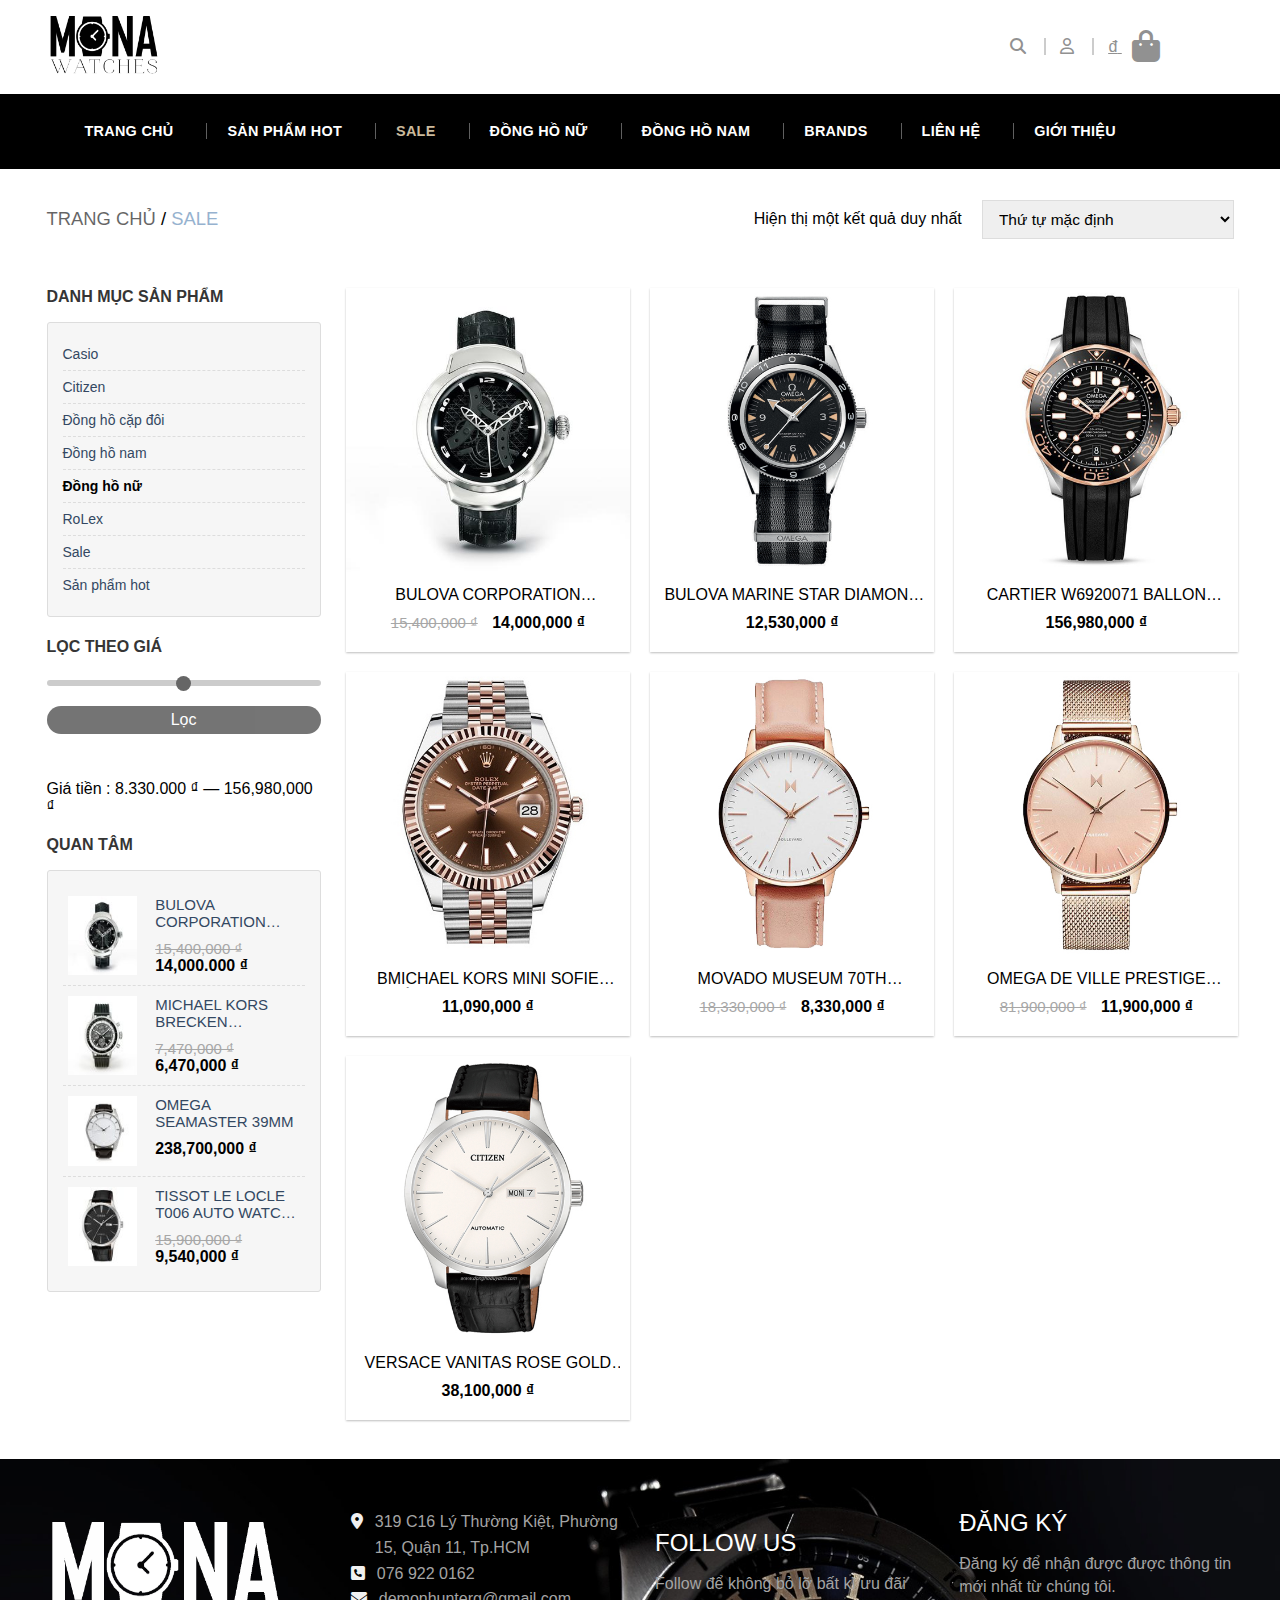
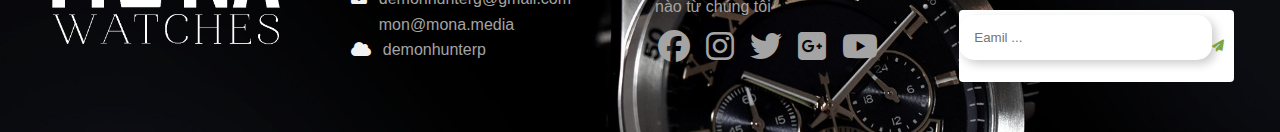
<file: html/sale.html>
<!DOCTYPE html>
<html lang="en">
<head>
    <meta charset="UTF-8">
    <meta http-equiv="X-UA-Compatible" content="IE=edge">
    <meta name="viewport" content="width=device-width, initial-scale=1.0">
    <title>Sales</title>
    <link rel="stylesheet" href="https://cdnjs.cloudflare.com/ajax/libs/font-awesome/6.4.0/css/all.min.css">
    <link rel="stylesheet" href="../css/styles.css">
</head>
<body>
    <div id="wrapper">
        <header>
            <div class="imgHeader">
                <a href="./index.html"><img src="../imgall/imgdonghonam/imgHead.png" alt=""></a>
            </div>
    
            <div class="functionHeader">
                <a style="border-left: none;" href=""><i class="fa-solid fa-magnifying-glass"></i></a>
                <a href="./dangnhap.html"><i class="fa-regular fa-user"></i></a>
                <a href=""><u>đ</u> <i style="padding-left: 10px;" class="fa-sharp fa-solid fa-bag-shopping fa-2xl"></i></a>
            </div>
        </header>
            
        <div id="wrapperNav" class="">
            <nav>
                <ul>
                    <li><a href="./index.html">TRANG CHỦ</a></li>
                    <li><a href="./sanPhamHot.html">SẢN PHẨM HOT</a></li>
                    <li><a class="colorHoverWeb" href="./sale.html">SALE</a></li>
                    <li><a href="./dongHoNu.html">ĐỒNG HỒ NỮ</a></li>
                    <li><a href="./dongHoNam.html">ĐỒNG HỒ NAM</a></li>
                    <li><a href="./brand.html">BRANDS</a></li>
                    <li><a href="">LIÊN HỆ</a></li>
                    <li><a style="border-right: none;" href="">GIỚI THIỆU</a></li>
                </ul>
            </nav>
        </div>
    
        <div id="tieuDe">
            <div class="tieuDeLeft"> <a href="#">TRANG CHỦ</a> / <h1>SALE</h1></div>

            <div class="tieuDeRight">
                <p>Hiện thị một kết quả duy nhất</p>
                <select name="" id="">
                    <option value="0">Thứ tự mặc định</option>
                    <option value="1">Thứ tự theo mức độ phổ biến</option>
                    <option value="2">Thứ tự theo điểm đánh giá</option>
                    <option value="3">Mới nhất</option>
                    <option value="4">Thứ tự theo giá: thấp đến cao</option>
                    <option value="5">Thứ tự theo giá: cao đến thấp</option>
                </select>
            </div>
        </div>
    
        <main>
            <aside>
                <h2>DANH MỤC SẢN PHẨM</h2>
                <div class="danhMucSp">
                    <a href="">Casio</a>
                    <a href="">Citizen</a>
                    <a href="">Đồng hồ cặp đôi</a>
                    <a href="">Đồng hồ nam</a>
                    <a style="color: #000;font-weight: bolder;" href="">Đồng hồ nữ</a>
                    <a href="">RoLex</a>
                    <a href="">Sale</a>
                    <a style="border-bottom: none;" href="">Sản phẩm hot</a>
                </div>

                <h2>LỌC THEO GIÁ</h2>
                <div class="locTheoGia">
                    <div class="price-filter">
                        <input type="range" id="price-range" name="price-range" min="8330000" max="156980000" step="1000">
                        <button id="price-submit" type="button">Lọc</button>
                        <output for="price-range"></output>

                        <div id="price-output">Giá tiền : 8.330.000 ₫ — 156,980,000 ₫</div>
                    </div>
                </div>

                <h2>QUAN TÂM</h2>

                <div class="listSpQuanTam">
                    <div class="spQuanTam">
                        <img src="../imgall/imgdonghonu/imgQtam1.jpg" alt="">
                        <div class="nameSpQuanTam">
                            <a href="#">BULOVA CORPORATION AUTOMATIC MEN'S...</a>
                            <p class="moneyOld">15,400,000 ₫</p>
                            <p class="moneyNew">14,000.000 ₫</p>
                        </div>
                    </div>

                    <div class="spQuanTam">
                        <img src="../imgall/imgdonghonu/imgQtam2.jpg" alt="">
                        <div class="nameSpQuanTam">
                            <a href="#">MICHAEL KORS BRECKEN CHRONOGRAPH WATCH 44MM</a>
                            <p class="moneyOld">7,470,000 ₫</p>
                            <p class="moneyNew">6,470,000 ₫</p>
                        </div>
                    </div>

                    <div class="spQuanTam">
                        <img src="../imgall/imgdonghonu/imgQtam3.jpg" alt="">
                        <div class="nameSpQuanTam">
                            <a href="#">OMEGA SEAMASTER 39MM</a>
                            <p class="moneyNew">238,700,000 ₫</p>
                        </div>
                    </div>

                    <div style="border-bottom: none;" class="spQuanTam">
                        <img src="../imgall/imgdonghonu/imgQtam4.jpg" alt="">
                        <div class="nameSpQuanTam">
                            <a href="#">TISSOT LE LOCLE T006 AUTO WATCH 39MM</a>
                            <p class="moneyOld">15,900,000 ₫</p>
                            <p class="moneyNew">9,540,000 ₫</p>
                        </div>
                    </div>
                </div>
            </aside>
    
            <section>
                <div class="wrapCnProduct colThird">
                    <div class="watchProducts">
                        <div class="imgProduct">
                            <img src="../imgall/imgdonghonu/product1.jpg" alt="">
                            <div class="imgProductOverlay">
                                <img src="../imgall/imgdonghonu/product1Hover.jpg" alt="">
                            </div>
                        </div>
                        <div class="infoProduct">
                            <p class="textProduct">BULOVA CORPORATION AUTOMATIC MEN'S WATCH 49MM</p>
                            <p class="moneyOld moneyOldCenter">15,400,000 ₫</p>
                            <p class="moneyNew moneyNewCenter">14,000,000 ₫</p>
    
                        </div>
                    </div>
                </div>

                <div class="wrapCnProduct colThird">
                    <div class="watchProducts">
                        <div class="imgProduct">
                            <img src="../imgall/imgdonghonu/product2.jpg" alt="">
                            <div class="imgProductOverlay">
                                <img src="../imgall/imgdonghonu/product2Hover.jpg" alt="">
                            </div>
                        </div>
                        <div class="infoProduct">
                            <p class="textProduct">BULOVA MARINE STAR DIAMOND WATCH 32 MM</p>
                            
                            <p class="moneyNew moneyNewCenter">12,530,000 ₫</p>
    
                        </div>
                    </div>
                </div>

                <div class="wrapCnProduct colThird">
                    <div class="watchProducts">
                        <div class="imgProduct">
                            <img src="../imgall/imgdonghonu/product3.jpg" alt="">
                            <div class="imgProductOverlay">
                                <img src="../imgall/imgdonghonu/product3Hover.jpg" alt="">
                            </div>
                        </div>
                        <div class="infoProduct">
                            <p class="textProduct">CARTIER W6920071 BALLON BLEU DE CERTIER WATCH 33MM</p>
                            
                            <p class="moneyNew moneyNewCenter">156,980,000 ₫</p>
    
                        </div>
                    </div>
                </div>

                <div class="wrapCnProduct colThird">
                    <div class="watchProducts">
                        <div class="imgProduct">
                            <img src="../imgall/imgdonghonu/product4.jpg" alt="">
                            <div class="imgProductOverlay">
                                <img src="../imgall/imgdonghonu/product4Hover.jpg" alt="">
                            </div>
                        </div>
                        <div class="infoProduct">
                            <p class="textProduct">BMICHAEL KORS MINI SOFIE PAVÉ PEACOCK WATCH 36MM</p>
                            
                            <p class="moneyNew moneyNewCenter">11,090,000 ₫</p>
    
                        </div>
                    </div>
                </div>

                <div class="wrapCnProduct colThird">
                    <div class="watchProducts">
                        <div class="imgProduct">
                            <img src="../imgall/imgdonghonu/product5.jpg" alt="">
                            <div class="imgProductOverlay">
                                <img src="../imgall/imgdonghonu/product5Hover.jpg" alt="">
                            </div>
                        </div>
                        <div class="infoProduct">
                            <p class="textProduct">MOVADO MUSEUM 70TH ANNIVERSARY SPECIAL EDITION WATCH 35MM</p>
                            <p class="moneyOld moneyOldCenter">18,330,000 ₫</p>
                            <p class="moneyNew moneyNewCenter">8,330,000 ₫</p>
    
                        </div>
                    </div>
                </div>

                <div class="wrapCnProduct colThird">
                    <div class="watchProducts">
                        <div class="imgProduct">
                            <img src="../imgall/imgdonghonu/product6.jpg" alt="">
                            <div class="imgProductOverlay">
                                <img src="../imgall/imgdonghonu/product6Hover.jpg" alt="">
                            </div>
                        </div>
                        <div class="infoProduct">
                            <p class="textProduct">OMEGA DE VILLE PRESTIGE WATCH 39.5MM</p>
                            <p class="moneyOld moneyOldCenter">81,900,000 ₫</p>
                            <p class="moneyNew moneyNewCenter">11,900,000 ₫</p>
    
                        </div>
                    </div>
                </div>

                <div class="wrapCnProduct colThird">
                    <div class="watchProducts">
                        <div class="imgProduct">
                            <img src="../imgall/imgdonghonu/product7.jpg" alt="">
                            <div class="imgProductOverlay">
                                <img src="../imgall/imgdonghonu/product7Hover.jpg" alt="">
                            </div>
                        </div>
                        <div class="infoProduct">
                            <p class="textProduct">VERSACE VANITAS ROSE GOLD WATCH 40MM</p>
                            
                            <p class="moneyNew moneyNewCenter">38,100,000 ₫</p>
    
                        </div>
                    </div>
                </div>


            </section>
        </main>
        
        <div class="wrapperFooter">
            <footer>
                <div class="imgFooter col">
                    <div class="pdTopBot20">
                        <img src="../imgall/imgdonghonu/imgFooter.png" alt="">
                    </div>
                </div>

                <div class="col">
                    <div class="addressFooter pdTopBot20">
                        <div><i class="fa-solid fa-location-dot"></i> <a>319 C16 Lý Thường Kiệt, Phường 15, Quận 11, Tp.HCM</a></div>
                        <div><i class="fa-solid fa-square-phone"></i> <a href="">076 922 0162</a></div>
                        <div>
                        <i class="fa-solid fa-envelope"></i> <div class="ctnerEmail">
                            <a href="#">demonhunterg@gmail.com</a>
                            <a href="#">mon@mona.media</a>
                        </div>
                        </div>
                        <div><i class="fa-solid fa-cloud"></i> <a href="#">demonhunterp</a></div>


                    </div>
                </div>

                <div class="col">
                    <div class="followUs pdTopBot20">
                        <h2>FOLLOW US</h2>
                        <p>Follow để không bỏ lỡ bất kì ưu đãi nào từ chúng tôi</p>
                        <div class="iconSocial col">
                            <i class="fa-brands fa-facebook fa-2xl"></i>
                            <i class="fa-brands fa-instagram fa-2xl"></i>
                            <i class="fa-brands fa-twitter fa-2xl"></i>
                            <i class="fa-brands fa-square-google-plus fa-2xl"></i>
                            <i class="fa-brands fa-youtube fa-2xl"></i>
                        </div>
                    </div>
                </div>

                <div class="col">
                    <div class="register pdTopBot20">
                        <h2>ĐĂNG KÝ</h2>
                        <P>Đăng ký để nhận được được thông tin mới nhất từ chúng tôi.</P>
                        <form action="">
                            <input type="text" placeholder="Eamil ...">
                            <i class="fa-solid fa-paper-plane fa-xs"></i>
                        </form>
                    </div>
                </div>
            </footer>
        </div>
    </div>
</body>
    <script>
        let priceRange = document.getElementById('price-range');
        let priceOutput = document.querySelector('#price-output');

        priceRange.addEventListener('input', function() {
        let priceValue = Number(priceRange.value);
        priceOutput.innerHTML = 'Giá tiền: ' + priceValue.toLocaleString() + ' — 156,980,000 ₫';
        });
    </script>
    <script>
        let priceSubmit = document.getElementById('price-submit');

        priceRange.addEventListener('input', function() {
        let priceValue = Number(priceRange.value);
        priceOutput.innerHTML = 'Giá tiền: ' + priceValue.toLocaleString() + ' — 156,980,000 ₫';
        });

        priceSubmit.addEventListener('click', function() {
        let priceValue = Number(priceRange.value);
        alert('Giá tiền vừa được lọc: ' + priceValue.toLocaleString() + ' ₫');
        });


        let nav = document.querySelector('#wrapperNav');
        let slider = document.querySelector('header');

        window.addEventListener('scroll', function() {
        if (window.pageYOffset >= slider.offsetHeight) {
            nav.classList.add('fixed');
        } else {
            nav.classList.remove('fixed');
         }
        });
    </script>
</html>
</file>
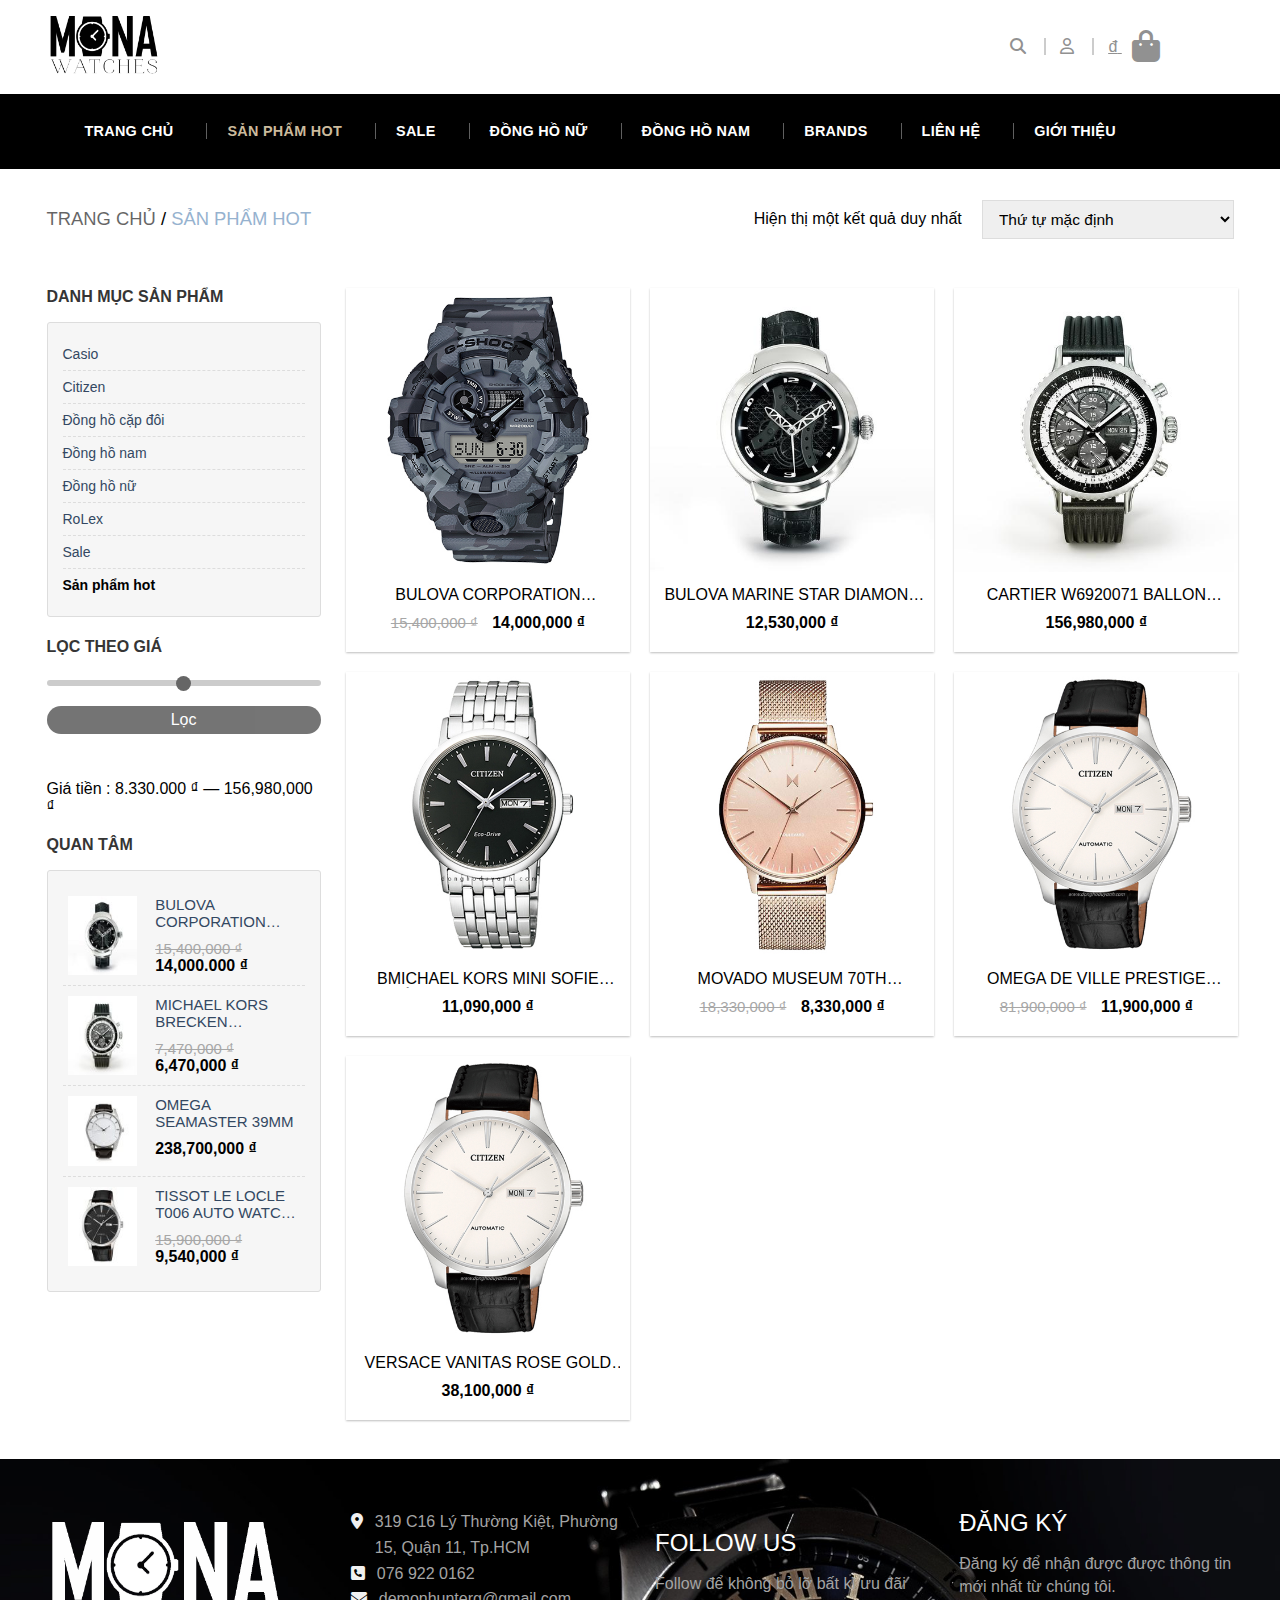
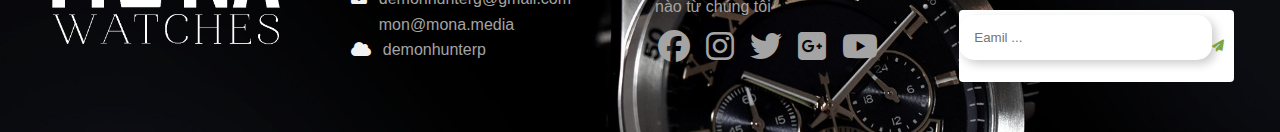
<file: html/sanPhamHot.html>
<!DOCTYPE html>
<html lang="en">
<head>
    <meta charset="UTF-8">
    <meta http-equiv="X-UA-Compatible" content="IE=edge">
    <meta name="viewport" content="width=device-width, initial-scale=1.0">
    <title>Sản phẩm hot</title>
    <link rel="stylesheet" href="https://cdnjs.cloudflare.com/ajax/libs/font-awesome/6.4.0/css/all.min.css">
    <link rel="stylesheet" href="../css/styles.css">
</head>
<body>
    <div id="wrapper">
        <header>
            <div class="imgHeader">
                <a href="./index.html"><img src="../imgall/imgdonghonam/imgHead.png" alt=""></a>
            </div>
    
            <div class="functionHeader">
                <a style="border-left: none;" href=""><i class="fa-solid fa-magnifying-glass"></i></a>
                <a href="./dangnhap.html"><i class="fa-regular fa-user"></i></a>
                <a href=""><u>đ</u> <i style="padding-left: 10px;" class="fa-sharp fa-solid fa-bag-shopping fa-2xl"></i></a>
            </div>
        </header>
            
        <div id="wrapperNav" class="">
            <nav>
                <ul>
                    <li><a href="./index.html">TRANG CHỦ</a></li>
                    <li><a class="colorHoverWeb" href="./sanPhamHot.html">SẢN PHẨM HOT</a></li>
                    <li><a href="./sale.html">SALE</a></li>
                    <li><a href="./dongHoNu.html">ĐỒNG HỒ NỮ</a></li>
                    <li><a href="./dongHoNam.html">ĐỒNG HỒ NAM</a></li>
                    <li><a href="./brand.html">BRANDS</a></li>
                    <li><a href="">LIÊN HỆ</a></li>
                    <li><a style="border-right: none;" href="">GIỚI THIỆU</a></li>
                </ul>
            </nav>
        </div>
    
        <div id="tieuDe">
            <div class="tieuDeLeft"> <a href="#">TRANG CHỦ</a> / <h1>SẢN PHẨM HOT</h1></div>

            <div class="tieuDeRight">
                <p>Hiện thị một kết quả duy nhất</p>
                <select name="" id="">
                    <option value="0">Thứ tự mặc định</option>
                    <option value="1">Thứ tự theo mức độ phổ biến</option>
                    <option value="2">Thứ tự theo điểm đánh giá</option>
                    <option value="3">Mới nhất</option>
                    <option value="4">Thứ tự theo giá: thấp đến cao</option>
                    <option value="5">Thứ tự theo giá: cao đến thấp</option>
                </select>
            </div>
        </div>
    
        <main>
            <aside>
                <h2>DANH MỤC SẢN PHẨM</h2>
                <div class="danhMucSp">
                    <a href="">Casio</a>
                    <a href="">Citizen</a>
                    <a href="">Đồng hồ cặp đôi</a>
                    <a href="">Đồng hồ nam</a>
                    <a href="">Đồng hồ nữ</a>
                    <a href="">RoLex</a>
                    <a href="">Sale</a>
                    <a style="border-bottom: none; color: #000;font-weight: bolder;" href="">Sản phẩm hot</a>
                </div>

                <h2>LỌC THEO GIÁ</h2>
                <div class="locTheoGia">
                    <div class="price-filter">
                        <input type="range" id="price-range" name="price-range" min="8330000" max="156980000" step="1000">
                        <button id="price-submit" type="button">Lọc</button>
                        <output for="price-range"></output>

                        <div id="price-output">Giá tiền : 8.330.000 ₫ — 156,980,000 ₫</div>
                    </div>
                </div>

                <h2>QUAN TÂM</h2>

                <div class="listSpQuanTam">
                    <div class="spQuanTam">
                        <img src="../imgall/imgsanphamhot/imgQtam1.jpg" alt="">
                        <div class="nameSpQuanTam">
                            <a href="#">BULOVA CORPORATION AUTOMATIC MEN'S...</a>
                            <p class="moneyOld">15,400,000 ₫</p>
                            <p class="moneyNew">14,000.000 ₫</p>
                        </div>
                    </div>

                    <div class="spQuanTam">
                        <img src="../imgall/imgsanphamhot/imgQtam2.jpg" alt="">
                        <div class="nameSpQuanTam">
                            <a href="#">MICHAEL KORS BRECKEN CHRONOGRAPH WATCH 44MM</a>
                            <p class="moneyOld">7,470,000 ₫</p>
                            <p class="moneyNew">6,470,000 ₫</p>
                        </div>
                    </div>

                    <div class="spQuanTam">
                        <img src="../imgall/imgsanphamhot/imgQtam3.jpg" alt="">
                        <div class="nameSpQuanTam">
                            <a href="#">OMEGA SEAMASTER 39MM</a>
                            <p class="moneyNew">238,700,000 ₫</p>
                        </div>
                    </div>

                    <div style="border-bottom: none;" class="spQuanTam">
                        <img src="../imgall/imgsanphamhot/imgQtam4.jpg" alt="">
                        <div class="nameSpQuanTam">
                            <a href="#">TISSOT LE LOCLE T006 AUTO WATCH 39MM</a>
                            <p class="moneyOld">15,900,000 ₫</p>
                            <p class="moneyNew">9,540,000 ₫</p>
                        </div>
                    </div>
                </div>
            </aside>
    
            <section>
                <div class="wrapCnProduct colThird">
                    <div class="watchProducts">
                        <div class="imgProduct">
                            <img src="../imgall/imgsanphamhot/product1.jpg" alt="">
                            <div class="imgProductOverlay">
                                <img src="../imgall/imgsanphamhot/product1Hover.jpg" alt="">
                            </div>
                        </div>
                        <div class="infoProduct">
                            <p class="textProduct">BULOVA CORPORATION AUTOMATIC MEN'S WATCH 49MM</p>
                            <p class="moneyOld moneyOldCenter">15,400,000 ₫</p>
                            <p class="moneyNew moneyNewCenter">14,000,000 ₫</p>
    
                        </div>
                    </div>
                </div>

                <div class="wrapCnProduct colThird">
                    <div class="watchProducts">
                        <div class="imgProduct">
                            <img src="../imgall/imgsanphamhot/product2.jpg" alt="">
                            <div class="imgProductOverlay">
                                <img src="../imgall/imgsanphamhot/product2Hover.jpg" alt="">
                            </div>
                        </div>
                        <div class="infoProduct">
                            <p class="textProduct">BULOVA MARINE STAR DIAMOND WATCH 32 MM</p>
                            
                            <p class="moneyNew moneyNewCenter">12,530,000 ₫</p>
    
                        </div>
                    </div>
                </div>

                <div class="wrapCnProduct colThird">
                    <div class="watchProducts">
                        <div class="imgProduct">
                            <img src="../imgall/imgsanphamhot/product3.jpg" alt="">
                            <div class="imgProductOverlay">
                                <img src="../imgall/imgsanphamhot/product3Hover.jpg" alt="">
                            </div>
                        </div>
                        <div class="infoProduct">
                            <p class="textProduct">CARTIER W6920071 BALLON BLEU DE CERTIER WATCH 33MM</p>
                            
                            <p class="moneyNew moneyNewCenter">156,980,000 ₫</p>
    
                        </div>
                    </div>
                </div>

                <div class="wrapCnProduct colThird">
                    <div class="watchProducts">
                        <div class="imgProduct">
                            <img src="../imgall/imgsanphamhot/product4.jpg" alt="">
                            <div class="imgProductOverlay">
                                <img src="../imgall/imgsanphamhot/product4Hover.jpg" alt="">
                            </div>
                        </div>
                        <div class="infoProduct">
                            <p class="textProduct">BMICHAEL KORS MINI SOFIE PAVÉ PEACOCK WATCH 36MM</p>
                            
                            <p class="moneyNew moneyNewCenter">11,090,000 ₫</p>
    
                        </div>
                    </div>
                </div>

                <div class="wrapCnProduct colThird">
                    <div class="watchProducts">
                        <div class="imgProduct">
                            <img src="../imgall/imgsanphamhot/product5.jpg" alt="">
                            <div class="imgProductOverlay">
                                <img src="../imgall/imgsanphamhot/product5Hover.jpg" alt="">
                            </div>
                        </div>
                        <div class="infoProduct">
                            <p class="textProduct">MOVADO MUSEUM 70TH ANNIVERSARY SPECIAL EDITION WATCH 35MM</p>
                            <p class="moneyOld moneyOldCenter">18,330,000 ₫</p>
                            <p class="moneyNew moneyNewCenter">8,330,000 ₫</p>
    
                        </div>
                    </div>
                </div>

                <div class="wrapCnProduct colThird">
                    <div class="watchProducts">
                        <div class="imgProduct">
                            <img src="../imgall/imgsanphamhot/product6.jpg" alt="">
                            <div class="imgProductOverlay">
                                <img src="../imgall/imgsanphamhot/product6Hover.jpg" alt="">
                            </div>
                        </div>
                        <div class="infoProduct">
                            <p class="textProduct">OMEGA DE VILLE PRESTIGE WATCH 39.5MM</p>
                            <p class="moneyOld moneyOldCenter">81,900,000 ₫</p>
                            <p class="moneyNew moneyNewCenter">11,900,000 ₫</p>
    
                        </div>
                    </div>
                </div>

                <div class="wrapCnProduct colThird">
                    <div class="watchProducts">
                        <div class="imgProduct">
                            <img src="../imgall/imgsanphamhot/product7.jpg" alt="">
                            <div class="imgProductOverlay">
                                <img src="../imgall/imgsanphamhot/product7Hover.jpg" alt="">
                            </div>
                        </div>
                        <div class="infoProduct">
                            <p class="textProduct">VERSACE VANITAS ROSE GOLD WATCH 40MM</p>
                            
                            <p class="moneyNew moneyNewCenter">38,100,000 ₫</p>
    
                        </div>
                    </div>
                </div>


            </section>
        </main>
        
        <div class="wrapperFooter">
            <footer>
                <div class="imgFooter col">
                    <div class="pdTopBot20">
                        <img src="../imgall/imgsanphamhot/imgFooter.png" alt="">
                    </div>
                </div>

                <div class="col">
                    <div class="addressFooter pdTopBot20">
                        <div><i class="fa-solid fa-location-dot"></i> <a>319 C16 Lý Thường Kiệt, Phường 15, Quận 11, Tp.HCM</a></div>
                        <div><i class="fa-solid fa-square-phone"></i> <a href="">076 922 0162</a></div>
                        <div>
                        <i class="fa-solid fa-envelope"></i> <div class="ctnerEmail">
                            <a href="#">demonhunterg@gmail.com</a>
                            <a href="#">mon@mona.media</a>
                        </div>
                        </div>
                        <div><i class="fa-solid fa-cloud"></i> <a href="#">demonhunterp</a></div>


                    </div>
                </div>

                <div class="col">
                    <div class="followUs pdTopBot20">
                        <h2>FOLLOW US</h2>
                        <p>Follow để không bỏ lỡ bất kì ưu đãi nào từ chúng tôi</p>
                        <div class="iconSocial col">
                            <i class="fa-brands fa-facebook fa-2xl"></i>
                            <i class="fa-brands fa-instagram fa-2xl"></i>
                            <i class="fa-brands fa-twitter fa-2xl"></i>
                            <i class="fa-brands fa-square-google-plus fa-2xl"></i>
                            <i class="fa-brands fa-youtube fa-2xl"></i>
                        </div>
                    </div>
                </div>

                <div class="col">
                    <div class="register pdTopBot20">
                        <h2>ĐĂNG KÝ</h2>
                        <P>Đăng ký để nhận được được thông tin mới nhất từ chúng tôi.</P>
                        <form action="">
                            <input type="text" placeholder="Eamil ...">
                            <i class="fa-solid fa-paper-plane fa-xs"></i>
                        </form>
                    </div>
                </div>
            </footer>
        </div>
    </div>
</body>
    <script>
        let priceRange = document.getElementById('price-range');
        let priceOutput = document.querySelector('#price-output');

        priceRange.addEventListener('input', function() {
        let priceValue = Number(priceRange.value);
        priceOutput.innerHTML = 'Giá tiền: ' + priceValue.toLocaleString() + ' — 156,980,000 ₫';
        });
    </script>

    <script>
        let imageContainer = document.querySelector('.imgProduct');

        imageContainer.addEventListener('mouseover', function() {
        let overlay = imageContainer.querySelector('.imgProductOverlay');
        overlay.style.opacity = 1;  
        });

        imageContainer.addEventListener('mouseout', function() {
        let overlay = imageContainer.querySelector('.imgProductOverlay');
        overlay.style.opacity = 0;
        });
    </script>

    <script>
        let priceSubmit = document.getElementById('price-submit');

        priceRange.addEventListener('input', function() {
        let priceValue = Number(priceRange.value);
        priceOutput.innerHTML = 'Giá tiền: ' + priceValue.toLocaleString() + ' — 156,980,000 ₫';
        });

        priceSubmit.addEventListener('click', function() {
        let priceValue = Number(priceRange.value);
        alert('Giá tiền vừa được lọc: ' + priceValue.toLocaleString() + ' ₫');
        });


        let nav = document.querySelector('#wrapperNav');
        let slider = document.querySelector('header');

        window.addEventListener('scroll', function() {
        if (window.pageYOffset >= slider.offsetHeight) {
            nav.classList.add('fixed');
        } else {
            nav.classList.remove('fixed');
         }
        });
    </script>
</html>
</file>
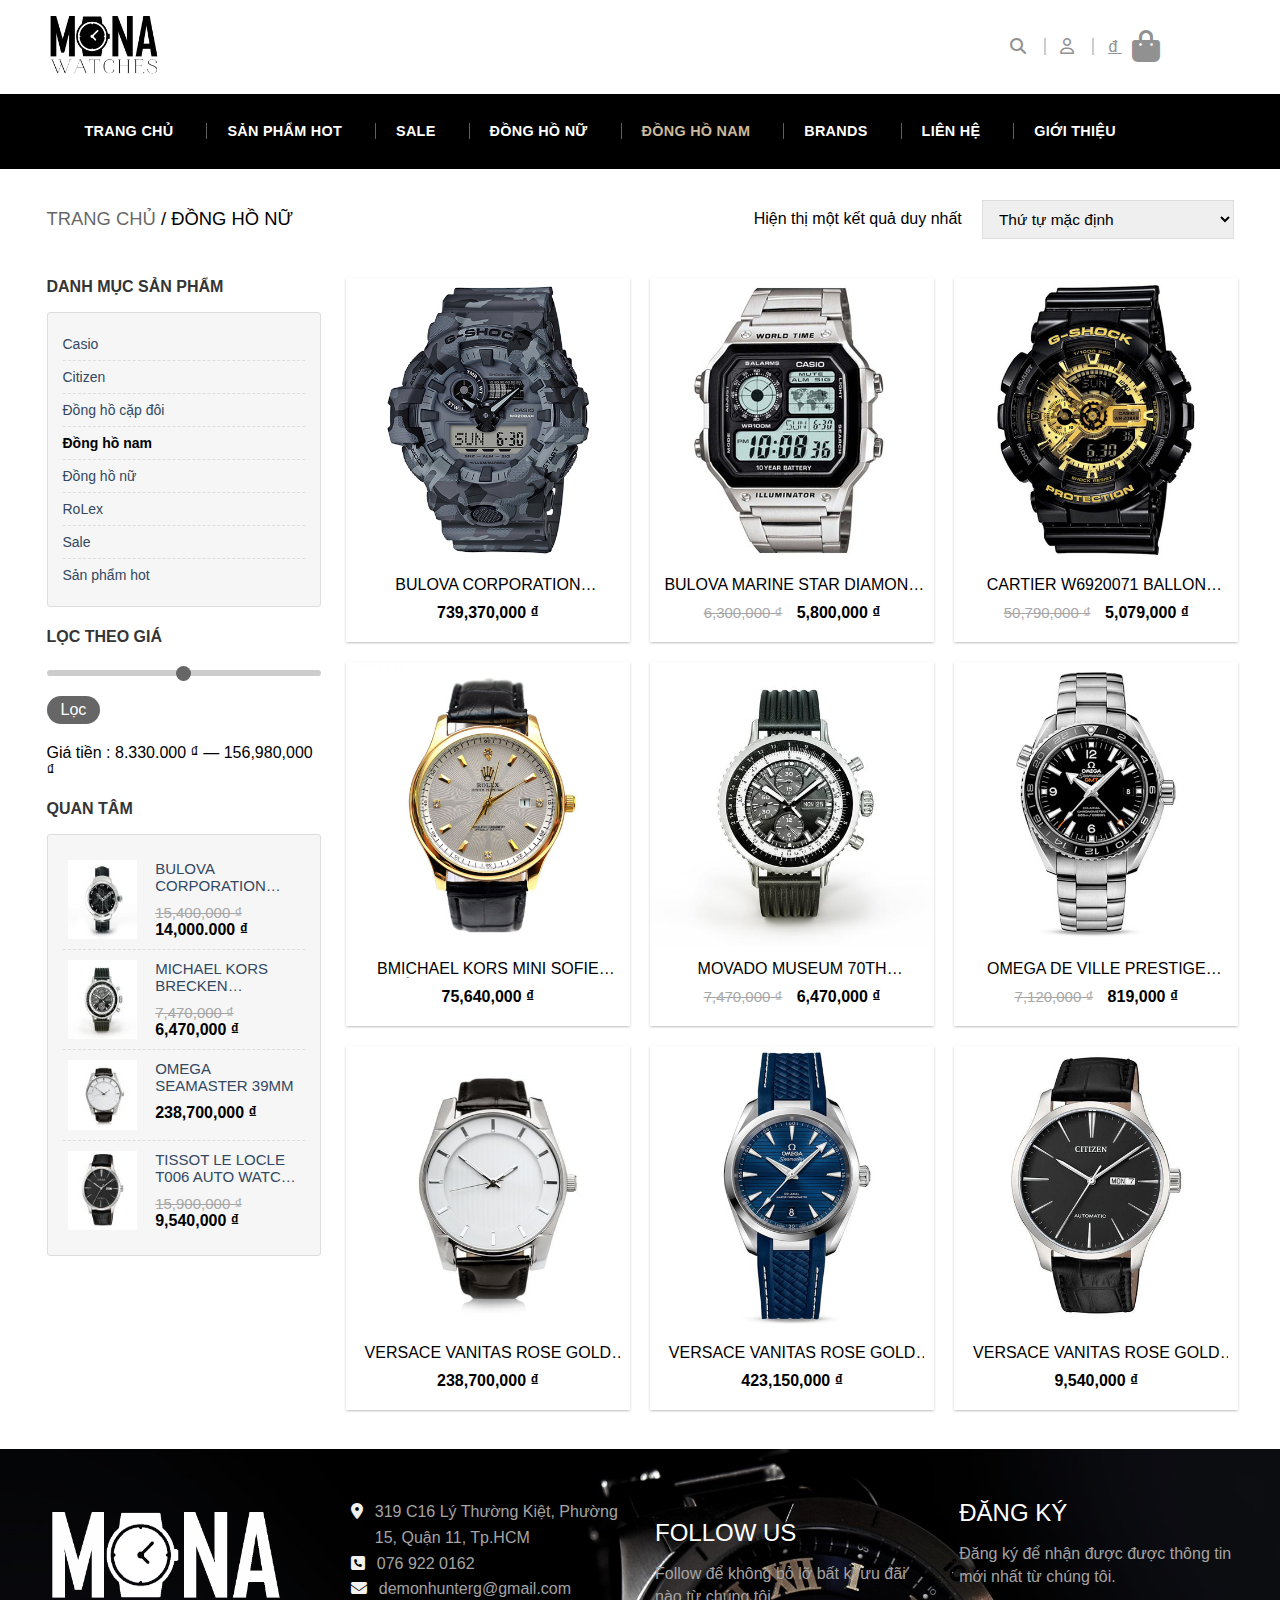
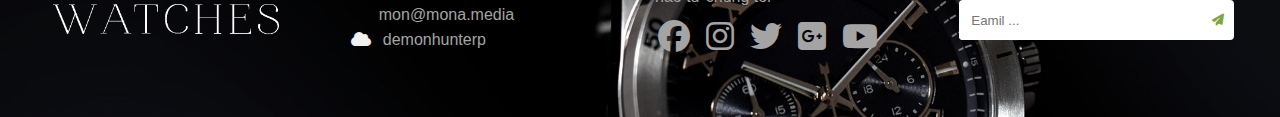
<file: WebDongHoNam/dongHoNam.html>
<!DOCTYPE html>
<html lang="en">
<head>
    <meta charset="UTF-8">
    <meta http-equiv="X-UA-Compatible" content="IE=edge">
    <meta name="viewport" content="width=device-width, initial-scale=1.0">
    <title>Đồng hồ nam</title>
    <link rel="stylesheet" href="https://cdnjs.cloudflare.com/ajax/libs/font-awesome/6.4.0/css/all.min.css">
    <link rel="stylesheet" href="./asesets/styles.css">
</head>
<body>
    <div id="wrapper">
        <header>
            <div class="imgHeader">
                <img src="./asesets/img/imgHead.png" alt="">
            </div>
    
            <div class="functionHeader">
                <a style="border-left: none;" href=""><i class="fa-solid fa-magnifying-glass"></i></a>
                <a href=""><i class="fa-regular fa-user"></i></a>
                <a href=""><u>đ</u> <i style="padding-left: 10px;" class="fa-sharp fa-solid fa-bag-shopping fa-2xl"></i></a>
            </div>
        </header>
            
        <div id="wrapperNav" class="">
            <nav>
                <ul>
                    <li><a href="">TRANG CHỦ</a></li>
                    <li><a href="">SẢN PHẨM HOT</a></li>
                    <li><a href="">SALE</a></li>
                    <li><a href="">ĐỒNG HỒ NỮ</a></li>
                    <li><a class="colorHoverWeb" href="">ĐỒNG HỒ NAM</a></li>
                    <li><a href="">BRANDS </a></li>
                    <li><a href="">LIÊN HỆ</a></li>
                    <li><a style="border-right: none;" href="">GIỚI THIỆU</a></li>
                </ul>
            </nav>
        </div>
    
        <div id="tieuDe">
            <div class="tieuDeLeft"> <a href="#">TRANG CHỦ</a> / <h1>ĐỒNG HỒ NỮ</h1></div>

            <div class="tieuDeRight">
                <p>Hiện thị một kết quả duy nhất</p>
                <select name="" id="">
                    <option value="0">Thứ tự mặc định</option>
                    <option value="1">Thứ tự theo mức độ phổ biến</option>
                    <option value="2">Thứ tự theo điểm đánh giá</option>
                    <option value="3">Mới nhất</option>
                    <option value="4">Thứ tự theo giá: thấp đến cao</option>
                    <option value="5">Thứ tự theo giá: cao đến thấp</option>
                </select>
            </div>
        </div>
    
        <main>
            <aside>
                <h2>DANH MỤC SẢN PHẨM</h2>
                <div class="danhMucSp">
                    <a href="">Casio</a>
                    <a href="">Citizen</a>
                    <a href="">Đồng hồ cặp đôi</a>
                    <a style="color: #000;font-weight: bolder;" href="">Đồng hồ nam</a>
                    <a href="">Đồng hồ nữ</a>
                    <a href="">RoLex</a>
                    <a href="">Sale</a>
                    <a style="border-bottom: none;" href="">Sản phẩm hot</a>
                </div>

                <h2>LỌC THEO GIÁ</h2>
                <div class="locTheoGia">
                    <div class="price-filter">
                        <input type="range" id="price-range" name="price-range" min="8330000" max="156980000" step="1000">
                        <button id="price-submit" type="button">Lọc</button>
                        <output for="price-range"></output>

                        <div id="price-output">Giá tiền : 8.330.000 ₫ — 156,980,000 ₫</div>
                    </div>
                </div>

                <h2>QUAN TÂM</h2>

                <div class="listSpQuanTam">
                    <div class="spQuanTam">
                        <img src="./asesets/img/imgQtam1.jpg" alt="">
                        <div class="nameSpQuanTam">
                            <a href="#">BULOVA CORPORATION AUTOMATIC MEN'S...</a>
                            <p class="moneyOld">15,400,000 ₫</p>
                            <p class="moneyNew">14,000.000 ₫</p>
                        </div>
                    </div>

                    <div class="spQuanTam">
                        <img src="./asesets/img/imgQtam2.jpg" alt="">
                        <div class="nameSpQuanTam">
                            <a href="#">MICHAEL KORS BRECKEN CHRONOGRAPH WATCH 44MM</a>
                            <p class="moneyOld">7,470,000 ₫</p>
                            <p class="moneyNew">6,470,000 ₫</p>
                        </div>
                    </div>

                    <div class="spQuanTam">
                        <img src="./asesets/img/imgQtam3.jpg" alt="">
                        <div class="nameSpQuanTam">
                            <a href="#">OMEGA SEAMASTER 39MM</a>
                            <p class="moneyNew">238,700,000 ₫</p>
                        </div>
                    </div>

                    <div style="border-bottom: none;" class="spQuanTam">
                        <img src="./asesets/img/imgQtam4.jpg" alt="">
                        <div class="nameSpQuanTam">
                            <a href="#">TISSOT LE LOCLE T006 AUTO WATCH 39MM</a>
                            <p class="moneyOld">15,900,000 ₫</p>
                            <p class="moneyNew">9,540,000 ₫</p>
                        </div>
                    </div>
                </div>
            </aside>
    
            <section>
                <div class="wrapCnProduct colThird">
                    <div class="watchProducts">
                        <div class="imgProduct">
                            <img src="./asesets/img/product1.jpg" alt="">
                            <div class="imgProductOverlay">
                                <img src="./asesets/img/product1Hover.jpg" alt="">
                            </div>
                        </div>
                        <div class="infoProduct">
                            <p class="textProduct">BULOVA CORPORATION AUTOMATIC MEN'S WATCH 49MM</p>
                            
                            <p class="moneyNew moneyNewCenter">739,370,000 ₫</p>
    
                        </div>
                    </div>
                </div>

                <div class="wrapCnProduct colThird">
                    <div class="watchProducts">
                        <div class="imgProduct">
                            <img src="./asesets/img/product2.jpg" alt="">
                            <div class="imgProductOverlay">
                                <img src="./asesets/img/product2Hover.jpg" alt="">
                            </div>
                        </div>
                        <div class="infoProduct">
                            <p class="textProduct">BULOVA MARINE STAR DIAMOND WATCH 32 MM</p>
                            <p class="moneyOld moneyOldCenter">6,300,000 ₫</p>
                            <p class="moneyNew moneyNewCenter">5,800,000 ₫</p>
    
                        </div>
                    </div>
                </div>

                <div class="wrapCnProduct colThird">
                    <div class="watchProducts">
                        <div class="imgProduct">
                            <img src="./asesets/img/product3.jpg" alt="">
                            <div class="imgProductOverlay">
                                <img src="./asesets/img/product3Hover.jpg" alt="">
                            </div>
                        </div>
                        <div class="infoProduct">
                            <p class="textProduct">CARTIER W6920071 BALLON BLEU DE CERTIER WATCH 33MM</p>
                            <p class="moneyOld moneyOldCenter">50,790,000 ₫</p>
                            <p class="moneyNew moneyNewCenter">5,079,000 ₫</p>
    
                        </div>
                    </div>
                </div>

                <div class="wrapCnProduct colThird">
                    <div class="watchProducts">
                        <div class="imgProduct">
                            <img src="./asesets/img/product4.jpg" alt="">
                            <div class="imgProductOverlay">
                                <img src="./asesets/img/product4Hover.jpg" alt="">
                            </div>
                        </div>
                        <div class="infoProduct">
                            <p class="textProduct">BMICHAEL KORS MINI SOFIE PAVÉ PEACOCK WATCH 36MM</p>
                            
                            <p class="moneyNew moneyNewCenter">75,640,000 ₫</p>
    
                        </div>
                    </div>
                </div>

                <div class="wrapCnProduct colThird">
                    <div class="watchProducts">
                        <div class="imgProduct">
                            <img src="./asesets/img/product5.jpg" alt="">
                            <div class="imgProductOverlay">
                                <img src="./asesets/img/product5Hover.jpg" alt="">
                            </div>
                        </div>
                        <div class="infoProduct">
                            <p class="textProduct">MOVADO MUSEUM 70TH ANNIVERSARY SPECIAL EDITION WATCH 35MM</p>
                            <p class="moneyOld moneyOldCenter">7,470,000 ₫</p>
                            <p class="moneyNew moneyNewCenter">6,470,000 ₫</p>
    
                        </div>
                    </div>
                </div>

                <div class="wrapCnProduct colThird">
                    <div class="watchProducts">
                        <div class="imgProduct">
                            <img src="./asesets/img/product6.jpg" alt="">
                            <div class="imgProductOverlay">
                                <img src="./asesets/img/product6Hover.jpg" alt="">
                            </div>
                        </div>
                        <div class="infoProduct">
                            <p class="textProduct">OMEGA DE VILLE PRESTIGE WATCH 39.5MM</p>
                            <p class="moneyOld moneyOldCenter">7,120,000 ₫</p>
                            <p class="moneyNew moneyNewCenter"> 819,000 ₫</p>
    
                        </div>
                    </div>
                </div>

                <div class="wrapCnProduct colThird">
                    <div class="watchProducts">
                        <div class="imgProduct">
                            <img src="./asesets/img/product7.jpg" alt="">
                            <div class="imgProductOverlay">
                                <img src="./asesets/img/product7Hover.jpg" alt="">
                            </div>
                        </div>
                        <div class="infoProduct">
                            <p class="textProduct">VERSACE VANITAS ROSE GOLD WATCH 40MM</p>
                            
                            <p class="moneyNew moneyNewCenter">238,700,000 ₫</p>
    
                        </div>
                    </div>
                </div>

                <div class="wrapCnProduct colThird">
                    <div class="watchProducts">
                        <div class="imgProduct">
                            <img src="./asesets/img/product8.jpg" alt="">
                            <div class="imgProductOverlay">
                                <img src="./asesets/img/product8Hover.jpg" alt="">
                            </div>
                        </div>
                        <div class="infoProduct">
                            <p class="textProduct">VERSACE VANITAS ROSE GOLD WATCH 40MM</p>

                            <p class="moneyNew moneyNewCenter">423,150,000 ₫</p>
    
                        </div>
                    </div>
                </div>

                <div class="wrapCnProduct colThird">
                    <div class="watchProducts">
                        <div class="imgProduct">
                            <img src="./asesets/img/product9.jpg" alt="">
                            <div class="imgProductOverlay">
                                <img src="./asesets/img/product9Hover.jpg" alt="">
                            </div>
                        </div>
                        <div class="infoProduct">
                            <p class="textProduct">VERSACE VANITAS ROSE GOLD WATCH 40MM</p>
                            
                            <p class="moneyNew moneyNewCenter">9,540,000 ₫</p>
    
                        </div>
                    </div>
                </div>

            </section>
        </main>
        
        <div class="wrapperFooter">
            <footer>
                <div class="imgFooter col">
                    <div class="pdTopBot20">
                        <img src="./asesets/img/imgFooter.png" alt="">
                    </div>
                </div>

                <div class="col">
                    <div class="addressFooter pdTopBot20">
                        <div><i class="fa-solid fa-location-dot"></i> <a>319 C16 Lý Thường Kiệt, Phường 15, Quận 11, Tp.HCM</a></div>
                        <div><i class="fa-solid fa-square-phone"></i> <a href="">076 922 0162</a></div>
                        <div>
                        <i class="fa-solid fa-envelope"></i> <div class="ctnerEmail">
                            <a href="#">demonhunterg@gmail.com</a>
                            <a href="#">mon@mona.media</a>
                        </div>
                        </div>
                        <div><i class="fa-solid fa-cloud"></i> <a href="#">demonhunterp</a></div>


                    </div>
                </div>

                <div class="col">
                    <div class="followUs pdTopBot20">
                        <h2>FOLLOW US</h2>
                        <p>Follow để không bỏ lỡ bất kì ưu đãi nào từ chúng tôi</p>
                        <div class="iconSocial col">
                            <i class="fa-brands fa-facebook fa-2xl"></i>
                            <i class="fa-brands fa-instagram fa-2xl"></i>
                            <i class="fa-brands fa-twitter fa-2xl"></i>
                            <i class="fa-brands fa-square-google-plus fa-2xl"></i>
                            <i class="fa-brands fa-youtube fa-2xl"></i>
                        </div>
                    </div>
                </div>

                <div class="col">
                    <div class="register pdTopBot20">
                        <h2>ĐĂNG KÝ</h2>
                        <P>Đăng ký để nhận được được thông tin mới nhất từ chúng tôi.</P>
                        <form action="">
                            <input type="text" placeholder="Eamil ...">
                            <i class="fa-solid fa-paper-plane fa-xs"></i>
                        </form>
                    </div>
                </div>
            </footer>
        </div>
    </div>
</body>
    <script>
        let priceRange = document.getElementById('price-range');
        let priceOutput = document.querySelector('#price-output');

        priceRange.addEventListener('input', function() {
        let priceValue = Number(priceRange.value);
        priceOutput.innerHTML = 'Giá tiền: ' + priceValue.toLocaleString() + ' — 156,980,000 ₫';
        });
    </script>
    <script>
        let priceSubmit = document.getElementById('price-submit');

        priceRange.addEventListener('input', function() {
        let priceValue = Number(priceRange.value);
        priceOutput.innerHTML = 'Giá tiền: ' + priceValue.toLocaleString() + ' — 156,980,000 ₫';
        });

        priceSubmit.addEventListener('click', function() {
        let priceValue = Number(priceRange.value);
        alert('Giá tiền vừa được lọc: ' + priceValue.toLocaleString() + ' ₫');
        });


        let nav = document.querySelector('#wrapperNav');
        let slider = document.querySelector('header');

        window.addEventListener('scroll', function() {
        if (window.pageYOffset >= slider.offsetHeight) {
            nav.classList.add('fixed');
        } else {
            nav.classList.remove('fixed');
         }
        });
    </script>
</html>
</file>
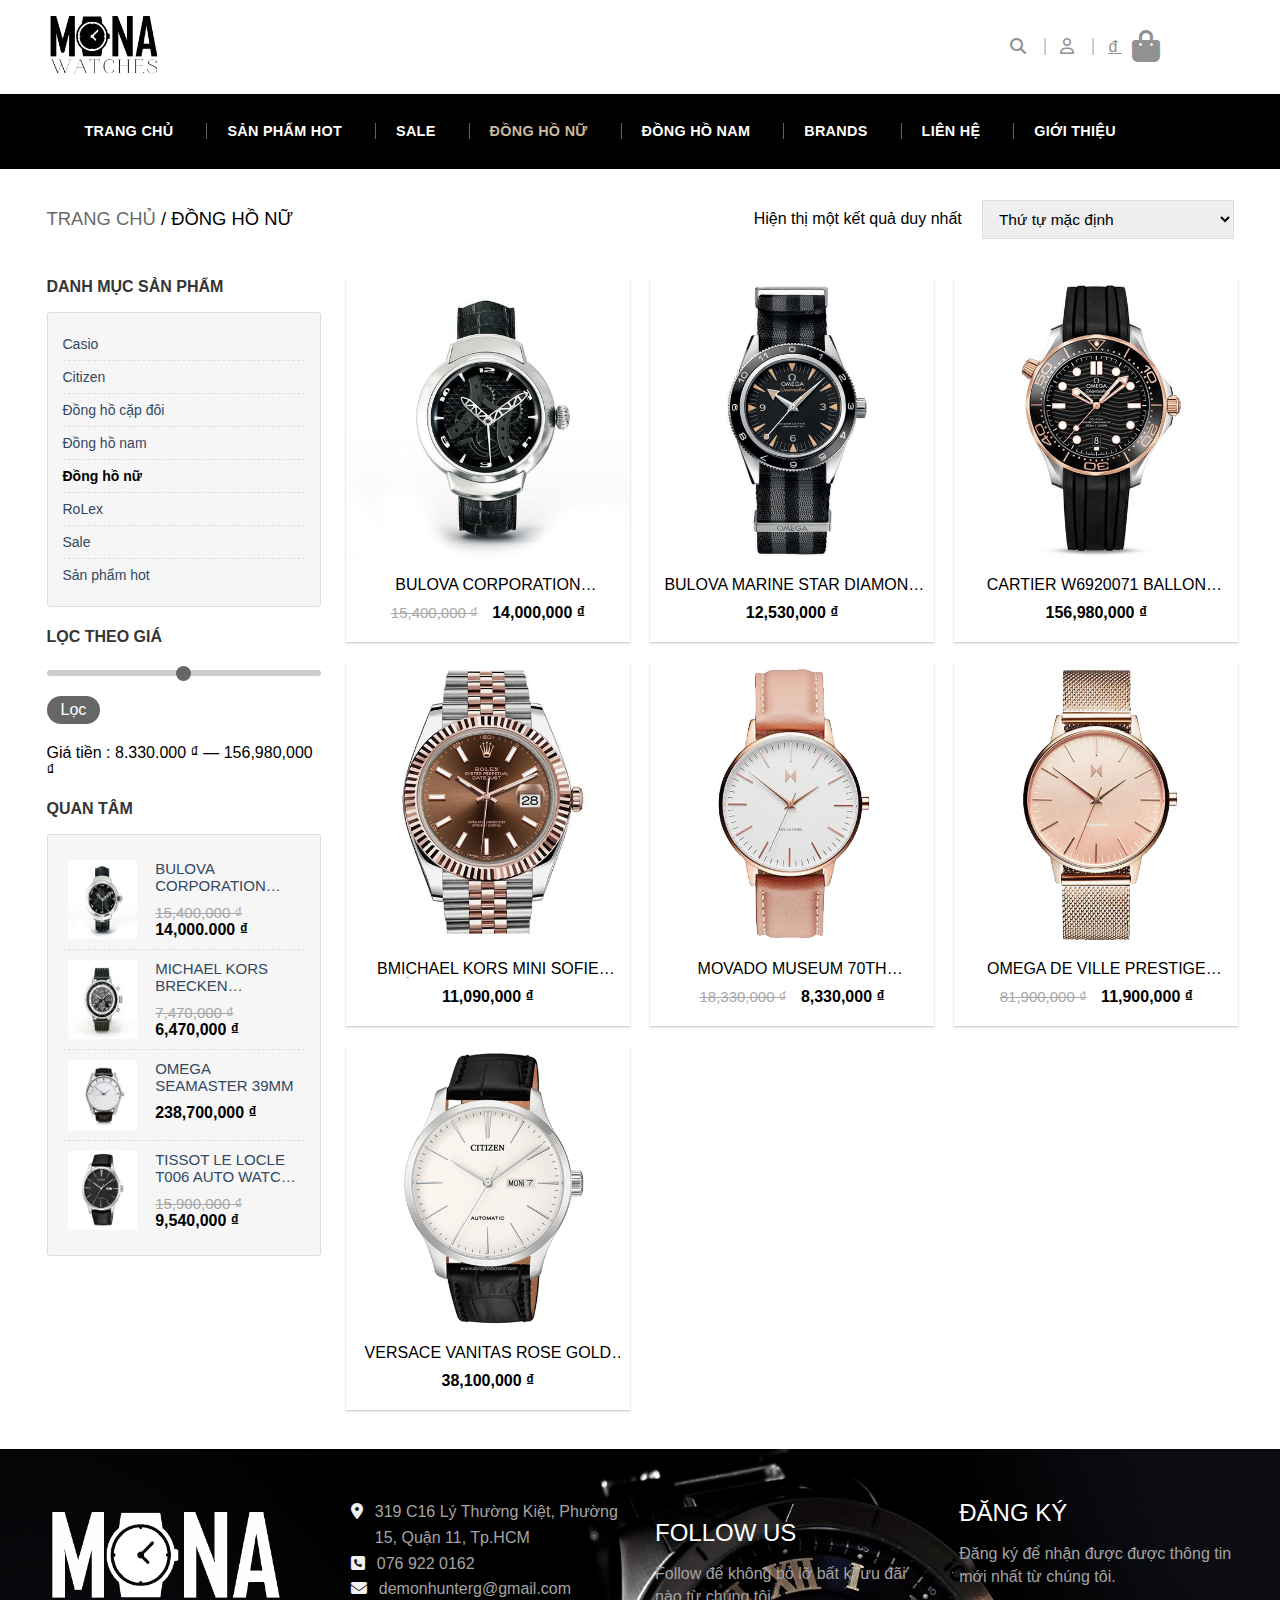
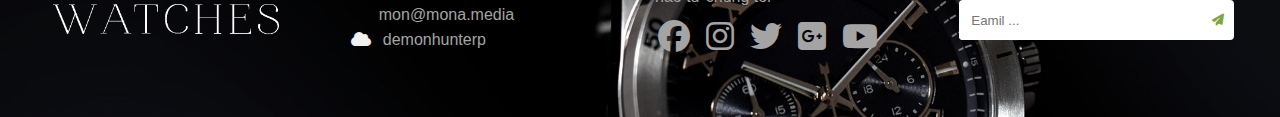
<file: WebDongHoNu/dongHoNu.html>
<!DOCTYPE html>
<html lang="en">
<head>
    <meta charset="UTF-8">
    <meta http-equiv="X-UA-Compatible" content="IE=edge">
    <meta name="viewport" content="width=device-width, initial-scale=1.0">
    <title>Đồng hồ nữ</title>
    <link rel="stylesheet" href="https://cdnjs.cloudflare.com/ajax/libs/font-awesome/6.4.0/css/all.min.css">
    <link rel="stylesheet" href="./asesets/styles.css">
</head>
<body>
    <div id="wrapper">
        <header>
            <div class="imgHeader">
                <img src="./asesets/img/imgHead.png" alt="">
            </div>
    
            <div class="functionHeader">
                <a style="border-left: none;" href=""><i class="fa-solid fa-magnifying-glass"></i></a>
                <a href=""><i class="fa-regular fa-user"></i></a>
                <a href=""><u>đ</u> <i style="padding-left: 10px;" class="fa-sharp fa-solid fa-bag-shopping fa-2xl"></i></a>
            </div>
        </header>
            
        <div id="wrapperNav" class="">
            <nav>
                <ul>
                    <li><a href="">TRANG CHỦ</a></li>
                    <li><a href="">SẢN PHẨM HOT</a></li>
                    <li><a href="">SALE</a></li>
                    <li><a class="colorHoverWeb" href="">ĐỒNG HỒ NỮ</a></li>
                    <li><a href="">ĐỒNG HỒ NAM</a></li>
                    <li><a href="">BRANDS </a></li>
                    <li><a href="">LIÊN HỆ</a></li>
                    <li><a style="border-right: none;" href="">GIỚI THIỆU</a></li>
                </ul>
            </nav>
        </div>
    
        <div id="tieuDe">
            <div class="tieuDeLeft"> <a href="#">TRANG CHỦ</a> / <h1>ĐỒNG HỒ NỮ</h1></div>

            <div class="tieuDeRight">
                <p>Hiện thị một kết quả duy nhất</p>
                <select name="" id="">
                    <option value="0">Thứ tự mặc định</option>
                    <option value="1">Thứ tự theo mức độ phổ biến</option>
                    <option value="2">Thứ tự theo điểm đánh giá</option>
                    <option value="3">Mới nhất</option>
                    <option value="4">Thứ tự theo giá: thấp đến cao</option>
                    <option value="5">Thứ tự theo giá: cao đến thấp</option>
                </select>
            </div>
        </div>
    
        <main>
            <aside>
                <h2>DANH MỤC SẢN PHẨM</h2>
                <div class="danhMucSp">
                    <a href="">Casio</a>
                    <a href="">Citizen</a>
                    <a href="">Đồng hồ cặp đôi</a>
                    <a href="">Đồng hồ nam</a>
                    <a style="color: #000;font-weight: bolder;" href="">Đồng hồ nữ</a>
                    <a href="">RoLex</a>
                    <a href="">Sale</a>
                    <a style="border-bottom: none;" href="">Sản phẩm hot</a>
                </div>

                <h2>LỌC THEO GIÁ</h2>
                <div class="locTheoGia">
                    <div class="price-filter">
                        <input type="range" id="price-range" name="price-range" min="8330000" max="156980000" step="1000">
                        <button id="price-submit" type="button">Lọc</button>
                        <output for="price-range"></output>

                        <div id="price-output">Giá tiền : 8.330.000 ₫ — 156,980,000 ₫</div>
                    </div>
                </div>

                <h2>QUAN TÂM</h2>

                <div class="listSpQuanTam">
                    <div class="spQuanTam">
                        <img src="./asesets/img/imgQtam1.jpg" alt="">
                        <div class="nameSpQuanTam">
                            <a href="#">BULOVA CORPORATION AUTOMATIC MEN'S...</a>
                            <p class="moneyOld">15,400,000 ₫</p>
                            <p class="moneyNew">14,000.000 ₫</p>
                        </div>
                    </div>

                    <div class="spQuanTam">
                        <img src="./asesets/img/imgQtam2.jpg" alt="">
                        <div class="nameSpQuanTam">
                            <a href="#">MICHAEL KORS BRECKEN CHRONOGRAPH WATCH 44MM</a>
                            <p class="moneyOld">7,470,000 ₫</p>
                            <p class="moneyNew">6,470,000 ₫</p>
                        </div>
                    </div>

                    <div class="spQuanTam">
                        <img src="./asesets/img/imgQtam3.jpg" alt="">
                        <div class="nameSpQuanTam">
                            <a href="#">OMEGA SEAMASTER 39MM</a>
                            <p class="moneyNew">238,700,000 ₫</p>
                        </div>
                    </div>

                    <div style="border-bottom: none;" class="spQuanTam">
                        <img src="./asesets/img/imgQtam4.jpg" alt="">
                        <div class="nameSpQuanTam">
                            <a href="#">TISSOT LE LOCLE T006 AUTO WATCH 39MM</a>
                            <p class="moneyOld">15,900,000 ₫</p>
                            <p class="moneyNew">9,540,000 ₫</p>
                        </div>
                    </div>
                </div>
            </aside>
    
            <section>
                <div class="wrapCnProduct colThird">
                    <div class="watchProducts">
                        <div class="imgProduct">
                            <img src="./asesets/img/product1.jpg" alt="">
                            <div class="imgProductOverlay">
                                <img src="./asesets/img/product1Hover.jpg" alt="">
                            </div>
                        </div>
                        <div class="infoProduct">
                            <p class="textProduct">BULOVA CORPORATION AUTOMATIC MEN'S WATCH 49MM</p>
                            <p class="moneyOld moneyOldCenter">15,400,000 ₫</p>
                            <p class="moneyNew moneyNewCenter">14,000,000 ₫</p>
    
                        </div>
                    </div>
                </div>

                <div class="wrapCnProduct colThird">
                    <div class="watchProducts">
                        <div class="imgProduct">
                            <img src="./asesets/img/product2.jpg" alt="">
                            <div class="imgProductOverlay">
                                <img src="./asesets/img/product2Hover.jpg" alt="">
                            </div>
                        </div>
                        <div class="infoProduct">
                            <p class="textProduct">BULOVA MARINE STAR DIAMOND WATCH 32 MM</p>
                            
                            <p class="moneyNew moneyNewCenter">12,530,000 ₫</p>
    
                        </div>
                    </div>
                </div>

                <div class="wrapCnProduct colThird">
                    <div class="watchProducts">
                        <div class="imgProduct">
                            <img src="./asesets/img/product3.jpg" alt="">
                            <div class="imgProductOverlay">
                                <img src="./asesets/img/product3Hover.jpg" alt="">
                            </div>
                        </div>
                        <div class="infoProduct">
                            <p class="textProduct">CARTIER W6920071 BALLON BLEU DE CERTIER WATCH 33MM</p>
                            
                            <p class="moneyNew moneyNewCenter">156,980,000 ₫</p>
    
                        </div>
                    </div>
                </div>

                <div class="wrapCnProduct colThird">
                    <div class="watchProducts">
                        <div class="imgProduct">
                            <img src="./asesets/img/product4.jpg" alt="">
                            <div class="imgProductOverlay">
                                <img src="./asesets/img/product4Hover.jpg" alt="">
                            </div>
                        </div>
                        <div class="infoProduct">
                            <p class="textProduct">BMICHAEL KORS MINI SOFIE PAVÉ PEACOCK WATCH 36MM</p>
                            
                            <p class="moneyNew moneyNewCenter">11,090,000 ₫</p>
    
                        </div>
                    </div>
                </div>

                <div class="wrapCnProduct colThird">
                    <div class="watchProducts">
                        <div class="imgProduct">
                            <img src="./asesets/img/product5.jpg" alt="">
                            <div class="imgProductOverlay">
                                <img src="./asesets/img/product5Hover.jpg" alt="">
                            </div>
                        </div>
                        <div class="infoProduct">
                            <p class="textProduct">MOVADO MUSEUM 70TH ANNIVERSARY SPECIAL EDITION WATCH 35MM</p>
                            <p class="moneyOld moneyOldCenter">18,330,000 ₫</p>
                            <p class="moneyNew moneyNewCenter">8,330,000 ₫</p>
    
                        </div>
                    </div>
                </div>

                <div class="wrapCnProduct colThird">
                    <div class="watchProducts">
                        <div class="imgProduct">
                            <img src="./asesets/img/product6.jpg" alt="">
                            <div class="imgProductOverlay">
                                <img src="./asesets/img/product6Hover.jpg" alt="">
                            </div>
                        </div>
                        <div class="infoProduct">
                            <p class="textProduct">OMEGA DE VILLE PRESTIGE WATCH 39.5MM</p>
                            <p class="moneyOld moneyOldCenter">81,900,000 ₫</p>
                            <p class="moneyNew moneyNewCenter">11,900,000 ₫</p>
    
                        </div>
                    </div>
                </div>

                <div class="wrapCnProduct colThird">
                    <div class="watchProducts">
                        <div class="imgProduct">
                            <img src="./asesets/img/product7.jpg" alt="">
                            <div class="imgProductOverlay">
                                <img src="./asesets/img/product7Hover.jpg" alt="">
                            </div>
                        </div>
                        <div class="infoProduct">
                            <p class="textProduct">VERSACE VANITAS ROSE GOLD WATCH 40MM</p>
                            
                            <p class="moneyNew moneyNewCenter">38,100,000 ₫</p>
    
                        </div>
                    </div>
                </div>


            </section>
        </main>
        
        <div class="wrapperFooter">
            <footer>
                <div class="imgFooter col">
                    <div class="pdTopBot20">
                        <img src="./asesets/img/imgFooter.png" alt="">
                    </div>
                </div>

                <div class="col">
                    <div class="addressFooter pdTopBot20">
                        <div><i class="fa-solid fa-location-dot"></i> <a>319 C16 Lý Thường Kiệt, Phường 15, Quận 11, Tp.HCM</a></div>
                        <div><i class="fa-solid fa-square-phone"></i> <a href="">076 922 0162</a></div>
                        <div>
                        <i class="fa-solid fa-envelope"></i> <div class="ctnerEmail">
                            <a href="#">demonhunterg@gmail.com</a>
                            <a href="#">mon@mona.media</a>
                        </div>
                        </div>
                        <div><i class="fa-solid fa-cloud"></i> <a href="#">demonhunterp</a></div>


                    </div>
                </div>

                <div class="col">
                    <div class="followUs pdTopBot20">
                        <h2>FOLLOW US</h2>
                        <p>Follow để không bỏ lỡ bất kì ưu đãi nào từ chúng tôi</p>
                        <div class="iconSocial col">
                            <i class="fa-brands fa-facebook fa-2xl"></i>
                            <i class="fa-brands fa-instagram fa-2xl"></i>
                            <i class="fa-brands fa-twitter fa-2xl"></i>
                            <i class="fa-brands fa-square-google-plus fa-2xl"></i>
                            <i class="fa-brands fa-youtube fa-2xl"></i>
                        </div>
                    </div>
                </div>

                <div class="col">
                    <div class="register pdTopBot20">
                        <h2>ĐĂNG KÝ</h2>
                        <P>Đăng ký để nhận được được thông tin mới nhất từ chúng tôi.</P>
                        <form action="">
                            <input type="text" placeholder="Eamil ...">
                            <i class="fa-solid fa-paper-plane fa-xs"></i>
                        </form>
                    </div>
                </div>
            </footer>
        </div>
    </div>
</body>
    <script>
        let priceRange = document.getElementById('price-range');
        let priceOutput = document.querySelector('#price-output');

        priceRange.addEventListener('input', function() {
        let priceValue = Number(priceRange.value);
        priceOutput.innerHTML = 'Giá tiền: ' + priceValue.toLocaleString() + ' — 156,980,000 ₫';
        });
    </script>
    <script>
        let priceSubmit = document.getElementById('price-submit');

        priceRange.addEventListener('input', function() {
        let priceValue = Number(priceRange.value);
        priceOutput.innerHTML = 'Giá tiền: ' + priceValue.toLocaleString() + ' — 156,980,000 ₫';
        });

        priceSubmit.addEventListener('click', function() {
        let priceValue = Number(priceRange.value);
        alert('Giá tiền vừa được lọc: ' + priceValue.toLocaleString() + ' ₫');
        });


        let nav = document.querySelector('#wrapperNav');
        let slider = document.querySelector('header');

        window.addEventListener('scroll', function() {
        if (window.pageYOffset >= slider.offsetHeight) {
            nav.classList.add('fixed');
        } else {
            nav.classList.remove('fixed');
         }
        });
    </script>
</html>
</file>
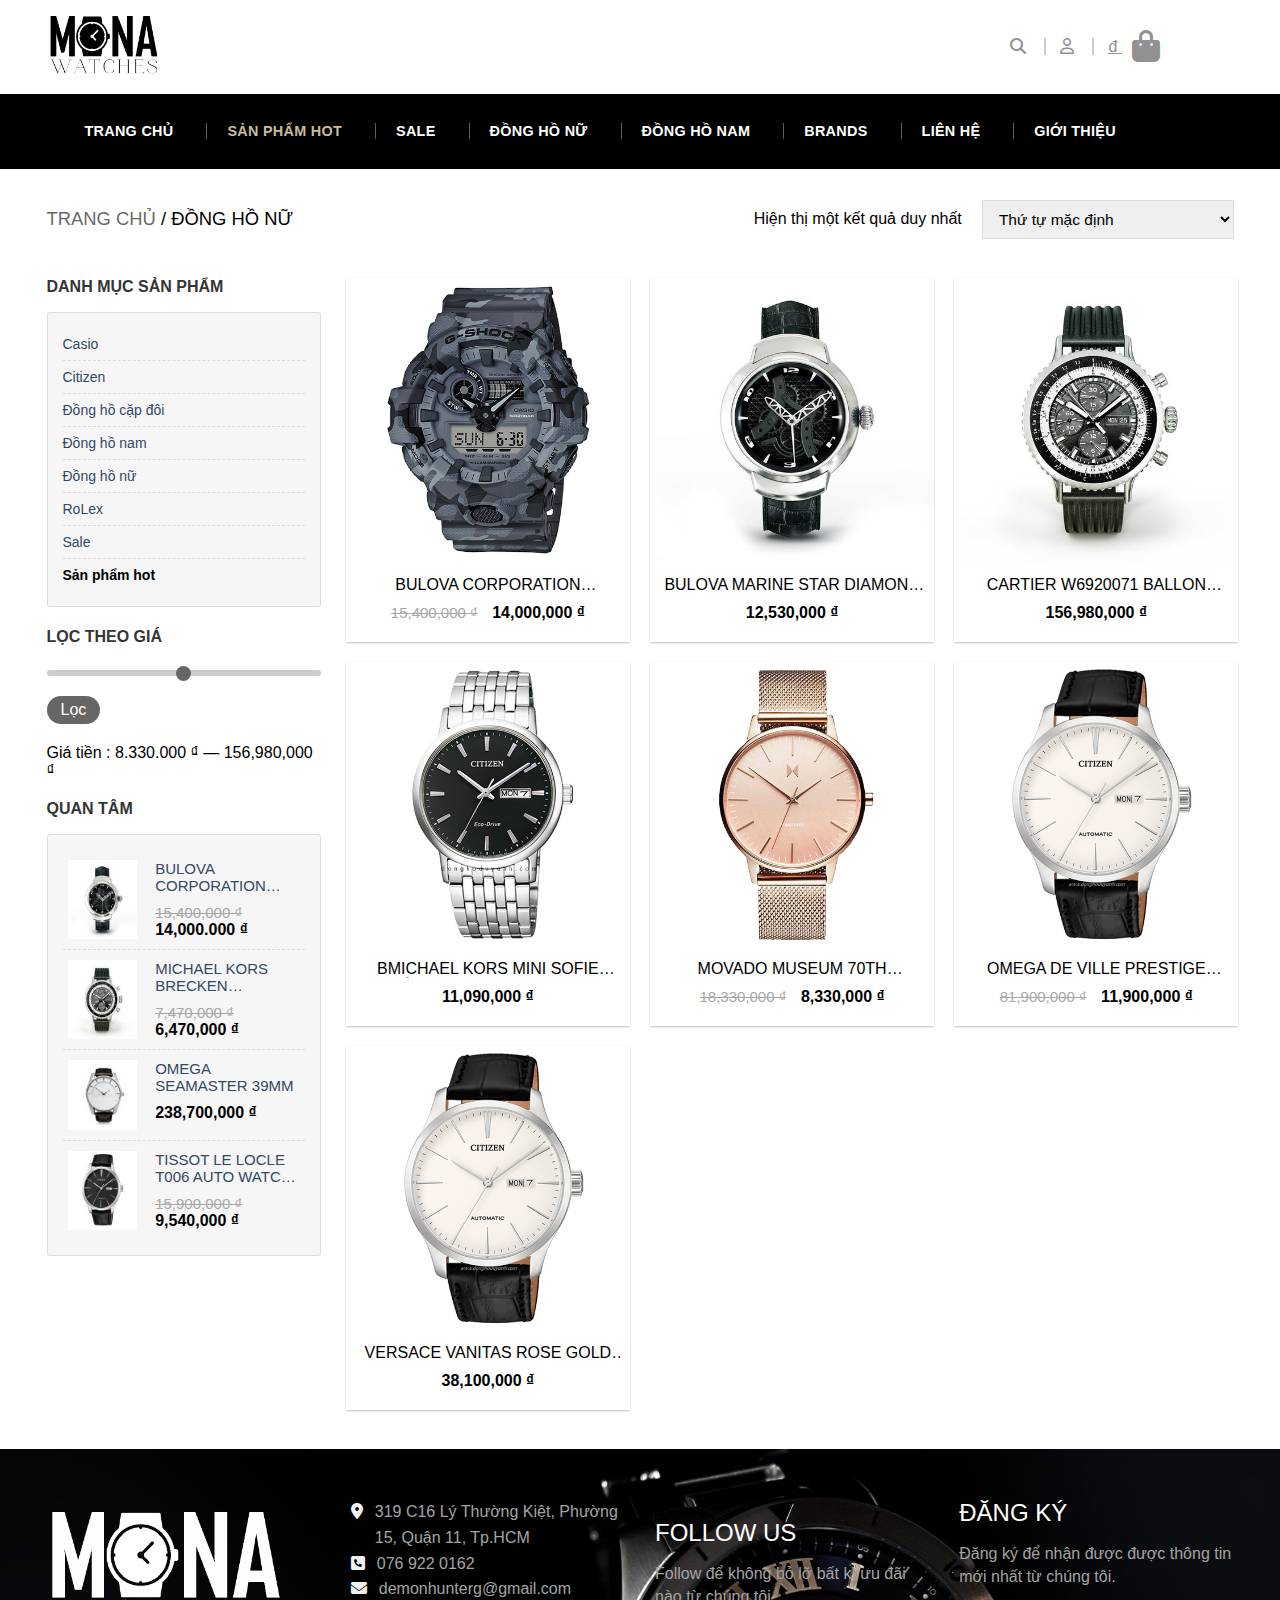
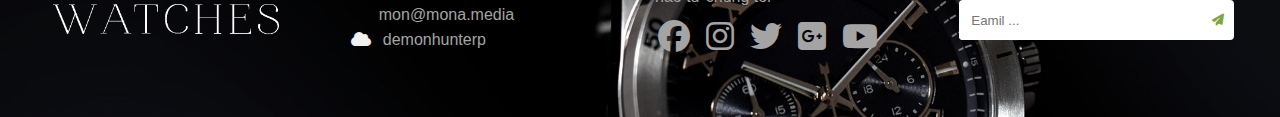
<file: WebSanPhamHot/sanPhamHot.html>
<!DOCTYPE html>
<html lang="en">
<head>
    <meta charset="UTF-8">
    <meta http-equiv="X-UA-Compatible" content="IE=edge">
    <meta name="viewport" content="width=device-width, initial-scale=1.0">
    <title>Sản phẩm hot</title>
    <link rel="stylesheet" href="https://cdnjs.cloudflare.com/ajax/libs/font-awesome/6.4.0/css/all.min.css">
    <link rel="stylesheet" href="./asesets/styles.css">
</head>
<body>
    <div id="wrapper">
        <header>
            <div class="imgHeader">
                <img src="./asesets/img/imgHead.png" alt="">
            </div>
    
            <div class="functionHeader">
                <a style="border-left: none;" href=""><i class="fa-solid fa-magnifying-glass"></i></a>
                <a href=""><i class="fa-regular fa-user"></i></a>
                <a href=""><u>đ</u> <i style="padding-left: 10px;" class="fa-sharp fa-solid fa-bag-shopping fa-2xl"></i></a>
            </div>
        </header>
            
        <div id="wrapperNav" class="">
            <nav>
                <ul>
                    <li><a href="">TRANG CHỦ</a></li>
                    <li><a href="" class="colorHoverWeb" >SẢN PHẨM HOT</a></li>
                    <li><a href="">SALE</a></li>
                    <li><a href="">ĐỒNG HỒ NỮ</a></li>
                    <li><a href="">ĐỒNG HỒ NAM</a></li>
                    <li><a href="">BRANDS </a></li>
                    <li><a href="">LIÊN HỆ</a></li>
                    <li><a style="border-right: none;" href="">GIỚI THIỆU</a></li>
                </ul>
            </nav>
        </div>
    
        <div id="tieuDe">
            <div class="tieuDeLeft"> <a href="#">TRANG CHỦ</a> / <h1>ĐỒNG HỒ NỮ</h1></div>

            <div class="tieuDeRight">
                <p>Hiện thị một kết quả duy nhất</p>
                <select name="" id="">
                    <option value="0">Thứ tự mặc định</option>
                    <option value="1">Thứ tự theo mức độ phổ biến</option>
                    <option value="2">Thứ tự theo điểm đánh giá</option>
                    <option value="3">Mới nhất</option>
                    <option value="4">Thứ tự theo giá: thấp đến cao</option>
                    <option value="5">Thứ tự theo giá: cao đến thấp</option>
                </select>
            </div>
        </div>
    
        <main>
            <aside>
                <h2>DANH MỤC SẢN PHẨM</h2>
                <div class="danhMucSp">
                    <a href="">Casio</a>
                    <a href="">Citizen</a>
                    <a href="">Đồng hồ cặp đôi</a>
                    <a href="">Đồng hồ nam</a>
                    <a href="">Đồng hồ nữ</a>
                    <a href="">RoLex</a>
                    <a href="">Sale</a>
                    <a style="border-bottom: none; color: #000;font-weight: bolder;" href="">Sản phẩm hot</a>
                </div>

                <h2>LỌC THEO GIÁ</h2>
                <div class="locTheoGia">
                    <div class="price-filter">
                        <input type="range" id="price-range" name="price-range" min="8330000" max="156980000" step="1000">
                        <button id="price-submit" type="button">Lọc</button>
                        <output for="price-range"></output>

                        <div id="price-output">Giá tiền : 8.330.000 ₫ — 156,980,000 ₫</div>
                    </div>
                </div>

                <h2>QUAN TÂM</h2>

                <div class="listSpQuanTam">
                    <div class="spQuanTam">
                        <img src="./asesets/img/imgQtam1.jpg" alt="">
                        <div class="nameSpQuanTam">
                            <a href="#">BULOVA CORPORATION AUTOMATIC MEN'S...</a>
                            <p class="moneyOld">15,400,000 ₫</p>
                            <p class="moneyNew">14,000.000 ₫</p>
                        </div>
                    </div>

                    <div class="spQuanTam">
                        <img src="./asesets/img/imgQtam2.jpg" alt="">
                        <div class="nameSpQuanTam">
                            <a href="#">MICHAEL KORS BRECKEN CHRONOGRAPH WATCH 44MM</a>
                            <p class="moneyOld">7,470,000 ₫</p>
                            <p class="moneyNew">6,470,000 ₫</p>
                        </div>
                    </div>

                    <div class="spQuanTam">
                        <img src="./asesets/img/imgQtam3.jpg" alt="">
                        <div class="nameSpQuanTam">
                            <a href="#">OMEGA SEAMASTER 39MM</a>
                            <p class="moneyNew">238,700,000 ₫</p>
                        </div>
                    </div>

                    <div style="border-bottom: none;" class="spQuanTam">
                        <img src="./asesets/img/imgQtam4.jpg" alt="">
                        <div class="nameSpQuanTam">
                            <a href="#">TISSOT LE LOCLE T006 AUTO WATCH 39MM</a>
                            <p class="moneyOld">15,900,000 ₫</p>
                            <p class="moneyNew">9,540,000 ₫</p>
                        </div>
                    </div>
                </div>
            </aside>
    
            <section>
                <div class="wrapCnProduct colThird">
                    <div class="watchProducts">
                        <div class="imgProduct">
                            <img src="./asesets/img/product1.jpg" alt="">
                            <div class="imgProductOverlay">
                                <img src="./asesets/img/product1Hover.jpg" alt="">
                            </div>
                        </div>
                        <div class="infoProduct">
                            <p class="textProduct">BULOVA CORPORATION AUTOMATIC MEN'S WATCH 49MM</p>
                            <p class="moneyOld moneyOldCenter">15,400,000 ₫</p>
                            <p class="moneyNew moneyNewCenter">14,000,000 ₫</p>
    
                        </div>
                    </div>
                </div>

                <div class="wrapCnProduct colThird">
                    <div class="watchProducts">
                        <div class="imgProduct">
                            <img src="./asesets/img/product2.jpg" alt="">
                            <div class="imgProductOverlay">
                                <img src="./asesets/img/product2Hover.jpg" alt="">
                            </div>
                        </div>
                        <div class="infoProduct">
                            <p class="textProduct">BULOVA MARINE STAR DIAMOND WATCH 32 MM</p>
                            
                            <p class="moneyNew moneyNewCenter">12,530,000 ₫</p>
    
                        </div>
                    </div>
                </div>

                <div class="wrapCnProduct colThird">
                    <div class="watchProducts">
                        <div class="imgProduct">
                            <img src="./asesets/img/product3.jpg" alt="">
                            <div class="imgProductOverlay">
                                <img src="./asesets/img/product3Hover.jpg" alt="">
                            </div>
                        </div>
                        <div class="infoProduct">
                            <p class="textProduct">CARTIER W6920071 BALLON BLEU DE CERTIER WATCH 33MM</p>
                            
                            <p class="moneyNew moneyNewCenter">156,980,000 ₫</p>
    
                        </div>
                    </div>
                </div>

                <div class="wrapCnProduct colThird">
                    <div class="watchProducts">
                        <div class="imgProduct">
                            <img src="./asesets/img/product4.jpg" alt="">
                            <div class="imgProductOverlay">
                                <img src="./asesets/img/product4Hover.jpg" alt="">
                            </div>
                        </div>
                        <div class="infoProduct">
                            <p class="textProduct">BMICHAEL KORS MINI SOFIE PAVÉ PEACOCK WATCH 36MM</p>
                            
                            <p class="moneyNew moneyNewCenter">11,090,000 ₫</p>
    
                        </div>
                    </div>
                </div>

                <div class="wrapCnProduct colThird">
                    <div class="watchProducts">
                        <div class="imgProduct">
                            <img src="./asesets/img/product5.jpg" alt="">
                            <div class="imgProductOverlay">
                                <img src="./asesets/img/product5Hover.jpg" alt="">
                            </div>
                        </div>
                        <div class="infoProduct">
                            <p class="textProduct">MOVADO MUSEUM 70TH ANNIVERSARY SPECIAL EDITION WATCH 35MM</p>
                            <p class="moneyOld moneyOldCenter">18,330,000 ₫</p>
                            <p class="moneyNew moneyNewCenter">8,330,000 ₫</p>
    
                        </div>
                    </div>
                </div>

                <div class="wrapCnProduct colThird">
                    <div class="watchProducts">
                        <div class="imgProduct">
                            <img src="./asesets/img/product6.jpg" alt="">
                            <div class="imgProductOverlay">
                                <img src="./asesets/img/product6Hover.jpg" alt="">
                            </div>
                        </div>
                        <div class="infoProduct">
                            <p class="textProduct">OMEGA DE VILLE PRESTIGE WATCH 39.5MM</p>
                            <p class="moneyOld moneyOldCenter">81,900,000 ₫</p>
                            <p class="moneyNew moneyNewCenter">11,900,000 ₫</p>
    
                        </div>
                    </div>
                </div>

                <div class="wrapCnProduct colThird">
                    <div class="watchProducts">
                        <div class="imgProduct">
                            <img src="./asesets/img/product7.jpg" alt="">
                            <div class="imgProductOverlay">
                                <img src="./asesets/img/product7Hover.jpg" alt="">
                            </div>
                        </div>
                        <div class="infoProduct">
                            <p class="textProduct">VERSACE VANITAS ROSE GOLD WATCH 40MM</p>
                            
                            <p class="moneyNew moneyNewCenter">38,100,000 ₫</p>
    
                        </div>
                    </div>
                </div>


            </section>
        </main>
        
        <div class="wrapperFooter">
            <footer>
                <div class="imgFooter col">
                    <div class="pdTopBot20">
                        <img src="./asesets/img/imgFooter.png" alt="">
                    </div>
                </div>

                <div class="col">
                    <div class="addressFooter pdTopBot20">
                        <div><i class="fa-solid fa-location-dot"></i> <a>319 C16 Lý Thường Kiệt, Phường 15, Quận 11, Tp.HCM</a></div>
                        <div><i class="fa-solid fa-square-phone"></i> <a href="">076 922 0162</a></div>
                        <div>
                        <i class="fa-solid fa-envelope"></i> <div class="ctnerEmail">
                            <a href="#">demonhunterg@gmail.com</a>
                            <a href="#">mon@mona.media</a>
                        </div>
                        </div>
                        <div><i class="fa-solid fa-cloud"></i> <a href="#">demonhunterp</a></div>


                    </div>
                </div>

                <div class="col">
                    <div class="followUs pdTopBot20">
                        <h2>FOLLOW US</h2>
                        <p>Follow để không bỏ lỡ bất kì ưu đãi nào từ chúng tôi</p>
                        <div class="iconSocial col">
                            <i class="fa-brands fa-facebook fa-2xl"></i>
                            <i class="fa-brands fa-instagram fa-2xl"></i>
                            <i class="fa-brands fa-twitter fa-2xl"></i>
                            <i class="fa-brands fa-square-google-plus fa-2xl"></i>
                            <i class="fa-brands fa-youtube fa-2xl"></i>
                        </div>
                    </div>
                </div>

                <div class="col">
                    <div class="register pdTopBot20">
                        <h2>ĐĂNG KÝ</h2>
                        <P>Đăng ký để nhận được được thông tin mới nhất từ chúng tôi.</P>
                        <form action="">
                            <input type="text" placeholder="Eamil ...">
                            <i class="fa-solid fa-paper-plane fa-xs"></i>
                        </form>
                    </div>
                </div>
            </footer>
        </div>
    </div>
</body>
    <script>
        let priceRange = document.getElementById('price-range');
        let priceOutput = document.querySelector('#price-output');

        priceRange.addEventListener('input', function() {
        let priceValue = Number(priceRange.value);
        priceOutput.innerHTML = 'Giá tiền: ' + priceValue.toLocaleString() + ' — 156,980,000 ₫';
        });
    </script>

    <script>
        let imageContainer = document.querySelector('.imgProduct');

        imageContainer.addEventListener('mouseover', function() {
        let overlay = imageContainer.querySelector('.imgProductOverlay');
        overlay.style.opacity = 1;  
        });

        imageContainer.addEventListener('mouseout', function() {
        let overlay = imageContainer.querySelector('.imgProductOverlay');
        overlay.style.opacity = 0;
        });
    </script>

    <script>
        let priceSubmit = document.getElementById('price-submit');

        priceRange.addEventListener('input', function() {
        let priceValue = Number(priceRange.value);
        priceOutput.innerHTML = 'Giá tiền: ' + priceValue.toLocaleString() + ' — 156,980,000 ₫';
        });

        priceSubmit.addEventListener('click', function() {
        let priceValue = Number(priceRange.value);
        alert('Giá tiền vừa được lọc: ' + priceValue.toLocaleString() + ' ₫');
        });


        let nav = document.querySelector('#wrapperNav');
        let slider = document.querySelector('header');

        window.addEventListener('scroll', function() {
        if (window.pageYOffset >= slider.offsetHeight) {
            nav.classList.add('fixed');
        } else {
            nav.classList.remove('fixed');
         }
        });
    </script>
</html>
</file>
<file: css/styles.css>
*{
    padding: 0;
    margin: 0;
    box-sizing: border-box;
}

.colorHoverWeb{
    color: #cbba9c!important;
}

.colThird{
    padding: 0 10px 19.6px;
    margin-bottom: 0;
    width: 33.3333333%;
}

.col{
    width: 25%;
    padding: 0 15px 30px;
}

.pdTopBot20{
    padding: 20px 0;
}

html {
    font-family: "Muli", sans-serif;
    scroll-behavior: smooth;
}

#wrapper{
    display: flex;
    flex-direction: column;
    align-items: center;
    position: relative;
}

.imgHeader img{
    width: 112px;
    height: 70px;
    margin: 10px 0;
}

.functionHeader img{
    width: 28px;
}

.functionHeader{
    width: 20%;
}

.functionHeader a {
    padding: 0 14px;
    border-left: 2px solid #ccc;
    color: #919191;
}

.functionHeader a:hover{
    opacity: 0.6;
}


header {
    display: flex;
    justify-content: space-between;
    align-items: center;
    padding: 0 16px;
    max-width: 1217px;
    width: 100%;
}

#wrapperNav {
    display: flex;
    width: 100%;
    background-color: #000;
    justify-content: center;
}

.fixed {
    position: fixed;
    top: 0;
    left: 0;
    width: 100%;
    z-index: 2;
}

nav {
    width: 1217px;
    display: flex;
}

nav ul {
    display: flex;
    list-style: none;
    justify-content: center;
    flex-wrap: wrap;
    margin-left: 33px;
}

nav ul li a{
    text-decoration: none;
    line-height: 75px;
    padding: 0 20px;
    padding-right: 33px;
    color: #fff;
    border-right: 1px solid #5f5f5f;
    letter-spacing: .02em;
    text-transform: uppercase;
    font-weight: bolder;
    font-size: 14.4px;
}

nav ul li a:hover{
    color: #cbba9c;
}

#tieuDe {
    max-width: 1217px;
    display: flex;
    justify-content: space-between;
    width: 100%;
    text-align: center;
    padding-top: 20px;
    padding-left: 15px;
    padding-right: 15px;
    margin-bottom: 30px;
}

.tieuDeLeft {
    font-size: 18.4px;
    text-align: center;
    line-height: 59px;
}

.tieuDeLeft a {
    text-decoration: none;
    color: #000;
    opacity: 0.6;
}

.tieuDeLeft a:hover {
    opacity: 1;
}

.tieuDeLeft h1 {
    font-size: 18.4px;
    display: inline-block;
    font-weight: 500;
}

.tieuDeRight p {
    display: inline-block;
    margin-right: 16px;
}

.tieuDeRight select {
    border: 1px solid #ddd;
    padding: 0 0.75em;
    height: 2.507em;
    font-size: .97em;
    vertical-align: middle;
}

.tieuDeRight {
    line-height: 59px;
}

main {
    display: flex;
    width: 1217px;
}

aside {
    width: 25%;
    padding: 0 15px;
}

aside h2 {
    font-size: 16px;
    color: #353535;
    margin-bottom: 1em;
}

.danhMucSp {
    display: flex;
    background-color: rgb(169 169 169 / 10%);
    flex-direction: column;
    font-size: 14px;
    border: 1px solid #ddd;
    border-radius: 3px;
    padding: 15px;
    margin-bottom: 1.5em;
}

.danhMucSp a {
    text-decoration: none;
    padding: 8px 0px;
    border-bottom: 1px dashed #ddd;
    color: #334862;
}

.danhMucSp a:hover{
    color: #0f386d;
}

.price-filter label {
    display: inline-block;
    font-weight: bold;
    margin-right: 10px;
  }
  
.price-filter input[type="range"] {
    -webkit-appearance: none;
    width: 100%;
    height: 6px;
    background-color: #CCC;
    border-radius: 5px;
    outline: none;
  }

button#price-submit {
    margin-top: 16px;
    border-radius: 99px;
    background-color: #666;
    border: none;
    color: #fff;
    font-size: 16px;
    padding: 0 14px;
    line-height: 28px;
    cursor: pointer;
}

#price-output {
    margin-top: 20px;
    display: inline-block;
    margin-bottom: 20px;
}
  
  .price-filter input[type="range"]::-webkit-slider-thumb {
    -webkit-appearance: none;
    appearance: none;
    width: 15px;
    height: 15px;
    background-color: #666;
    border-radius: 50%;
  }
  
  .price-filter output {
    display: inline-block;
    font-weight: bold;
    margin-left: 10px;
  }

.listSpQuanTam {
    display: flex;
    flex-direction: column;
    padding: 15px;
    background-color: rgb(169 169 169 / 10%);
    border: 1px solid #ddd;
    border-radius: 3px;
}

.spQuanTam img {
    width: 30%;
}

.spQuanTam {
    display: flex;
}

.nameSpQuanTam {
    padding-left: 18px;
}

.spQuanTam a {
    color: #334862;
    text-decoration: none;
    font-size: 15px;
    margin-bottom: 10px;
    overflow: hidden;
    display: -webkit-box;
    -webkit-line-clamp: 2;
    -webkit-box-orient: vertical;
}

.moneyOld {
    font-size: 15px;
    color: #a7a7a7;
    text-decoration: line-through;
}

.moneyNew {
    font-weight: bolder;
}

.spQuanTam {
    display: flex;
    padding: 10px 5px;
    border-bottom: 1px dashed #ddd;
}


.watchProducts img {
    width: 100%;
}

.imgProduct{
    position: relative;
    overflow: hidden;
}

.imgProduct img {
    width: 100%;
    height: 100%;
    object-fit: cover;
    transition: transform 0.7s ease-out;
}

.imgProductOverlay {
    position: absolute;
    top: 0;
    left: 0;
    width: 100%;
    height: 100%;
    padding: 20px;
    box-sizing: border-box;
    opacity: 0;
    transition: opacity .5s ease-in-out;
}

.imgProductOverlay img {
    display: block;
    width: 100%;
    height: 100%;
    object-fit: cover;
}

.imgProduct:hover img {
    transform: scale(1.1);
}
  
.imgProduct:hover .imgProductOverlay {
    opacity: 1;
}

.textProduct {
    overflow: hidden;
    display: -webkit-box;
    -webkit-line-clamp: 1;
    -webkit-box-orient: vertical;
    margin-bottom: 10px;
}

.infoProduct {
    text-align: center;
    padding: 10px 10px 20px;
}

.moneyNewCenter {
    display: inline-block;
}

.moneyOldCenter{
    display: inline-block;
    margin-right: 10px;
}

.watchProducts {
    box-shadow: 0 1px 3px -2px rgb(0 0 0 / 12%), 0 1px 2px rgb(0 0 0 / 24%);
    display: inline-block;
}   

.watchProducts:hover {
    box-shadow: 0 3px 6px -4px rgb(0 0 0 / 16%), 0 3px 6px rgb(0 0 0 / 23%);
    cursor: pointer;
}

section {
    width: 75%;
    display: flex;
    flex-wrap: wrap;
}


.wrapperFooter {
    background: url(../imgall/imgdonghonam/imgBackgroundFooter.jpg) top center / cover no-repeat;
    width: 100%;
    display: flex;
    justify-content: center;
    margin-top: 20px;
}

footer{
    padding-top: 30px;
    width: 1217px;
    display: flex;
    color: #fff;
}

.imgFooter img { 
    width: 100%;
}

.imgFooter img {
    width: 100%;
    display: block;
    padding-right: 36px;
}

.imgFooter img {
    width: 100%;
    display: block;
    padding-right: 36px;
    transition: transform .3s, box-shadow .3s, background-color .3s, color .3s, opacity .3s;
}

.addressFooter > div i {
    color: #f1f1f1;
    margin-top: 4px;
    margin-right: 12px;
}
.addressFooter > div a {
    line-height: 1.6;
    text-decoration: none;
    color: #a4a4a4;
}
.addressFooter > div {
    display: flex;
}

.iconSocial i:hover,
.addressFooter > div a:hover {
    color: #7ca740;
    cursor: pointer;
}

.imgFooter img:hover {
    transform: translateY(-6px);
    cursor: pointer;
}

.followUs h2 {
    margin-bottom: 16px;
    margin-top: 20px;
    font-weight: 400;
}

.followUs p {
    line-height: 1.4;
    color: #a4a4a4;
    margin-bottom: 12px;
}

.iconSocial i {
    display: block;
    margin: 0 8px;
    color: #a4a4a4;
}

.iconSocial {
    display: flex;
    justify-content: space-between;
    margin-top: 28px;
    margin-left: -20px;
}

.register h2 {
    margin-bottom: 16px;
    font-weight: 300;
    
}

.register p {
    color: #a4a4a4;
    margin-bottom: 12px;
    line-height: 1.4;
}

.register form {
    background: #fff;
    align-items: center;
    display: flex;
    border-radius: 4px;
}

.register input {
    border: none;
    width: 100%;
    padding: 12px;
    border-radius: 4px;
    outline: none;
}

.register form i:hover {
    cursor: pointer;
}
.register form i {
    color: #7ca740;
    margin-right: 10px;
    line-height: 40px;
}
.sanpham{
    width: 100%;
    margin-top: 100px;
    
}
.ft-product{
    width: 100%;
    height: 1200px ;
    
}        

.listitemft{
    display: flex;
    flex-direction: row;
    width: inherit;
    height: 500px;
    justify-content: center;
}
.text-ft-pr{
    height: 200px;
    width: inherit;


}
.text-ft-pr .chumau, h1 {
    text-align: center;
    text-transform: uppercase;
    color: #cbba9c;
    font-weight: bold;
    font-size: 50px;
    margin: 0 0 10px;
    position: relative;
    font-family: "Muli", sans-serif;
}
.text-ft-pr .chuden, h1 {
    text-align: center;
    text-transform: uppercase;
    color: #000;
    font-weight: bold;
    font-size: 50px;
    margin: 0 0 10px;
    position: relative;
    font-family: "Muli", sans-serif;
}
.img-ft img{
    width: 480px;
    height: 480px;
}                  
.items{
    width: 480px;
    
}
                        
.tensanpham{

}

.gia{

}
.listitemft{
    display: flex;

}
.thin-font{
    text-align: center;
    font-family: "Muli", sans-serif;
    font-weight: 300 !important;
}
/* cssfrom */
@import url('https://fonts.googleapis.com/css2?family=Noto+Sans+JP&display=swap');
 * {box-sizing: border-box}
 body{
   font-family: 'Noto Sans JP', sans-serif;
 }
 h1, label{
   color: rgb(150, 178, 207);
 }
   input[type=text], input[type=password], input[type=email] {
   width: 100%;
   padding: 15px;
   margin: 5px 0 22px 0;
   display: inline-block;
   border: none;
   width:100%;
   resize: vertical;
   padding:15px;
   border-radius:15px;
   border:0;
   box-shadow:4px 4px 10px rgba(0,0,0,0.2);
 }
input[type=text]:focus, input[type=password]:focus {
   outline: none;
 }
hr {
   border: 1px solid #f1f1f1;
   margin-bottom: 25px;
 }
button {
   background-color: #4CAF50;
   color: white;
   padding: 14px 20px;
   margin: 8px 0;
   border: none;
   cursor: pointer;
   width: 100%;
   opacity: 0.9;
 }
button:hover {
   opacity:1;
 }
.cancelbtn {
   padding: 14px 20px;
   background-color: #f44336;
 }
.signupbtn {
   float: left;
   width: 100%;
   border-radius:15px;
   border:0;
   box-shadow:4px 4px 10px rgba(0,0,0,0.2);
 }
.container {
   padding: 16px;
 }
.clearfix::after {
   content: "";
   clear: both;
   display: table;
 }
 #dangky{
    margin-left: 10px;
 }
 .text-danger{
    color: red;
    font-size: 15px;
 }
</file>
<file: css/slideshow.css>
* {box-sizing:border-box}

/* Slideshow container */
.slideshow-container {
  width: 100%;
  max-height: 1000px;
  position: relative;
  margin: auto;
}

/* Hide the images by default */
.mySlides {
  display: none;
}

/* Next & previous buttons */
.prev, .next {
  cursor: pointer;
  position: absolute;
  top: 50%;
  width: auto;
  margin-top: -22px;
  padding: 16px;
  color: white;
  font-weight: bold;
  font-size: 18px;
  transition: 0.6s ease;
  border-radius: 0 3px 3px 0;
  user-select: none;
}

/* Position the "next button" to the right */
.next {
  right: 0;
  border-radius: 3px 0 0 3px;
}

/* On hover, add a black background color with a little bit see-through */
.prev:hover, .next:hover {
  background-color: rgba(0,0,0,0.8);
}

/* Caption text */
.text {
  color: #f2f2f2;
  font-size: 15px;
  padding: 8px 12px;
  position: absolute;
  bottom: 8px;
  width: 100%;
  text-align: center;
}

/* Number text (1/3 etc) */
.numbertext {
  color: #f2f2f2;
  font-size: 12px;
  padding: 8px 12px;
  position: absolute;
  top: 0;
}

/* The dots/bullets/indicators */
.dot {
  cursor: pointer;
  height: 15px;
  width: 15px;
  margin: 0 2px;
  background-color: #bbb;
  border-radius: 50%;
  display: inline-block;
  transition: background-color 0.6s ease;
}

.active, .dot:hover {
  background-color: #717171;
}

/* Fading animation */
.fade {
  animation-name: fade;
  animation-duration: 1.5s;
}

@keyframes fade {
  from {opacity: .4}
  to {opacity: 1}
}
</file>
<file: WebDongHoNam/asesets/styles.css>
*{
    padding: 0;
    margin: 0;
    box-sizing: border-box;
}

.colorHoverWeb{
    color: #cbba9c!important;
}

.colThird{
    padding: 0 10px 19.6px;
    margin-bottom: 0;
    width: 33.3333333%;
}

.col{
    width: 25%;
    padding: 0 15px 30px;
}

.pdTopBot20{
    padding: 20px 0;
}

html {
    font-family: "Muli", sans-serif;
    scroll-behavior: smooth;
}

#wrapper{
    display: flex;
    flex-direction: column;
    align-items: center;
    position: relative;
}

.imgHeader img{
    width: 112px;
    height: 70px;
    margin: 10px 0;
}

.functionHeader img{
    width: 28px;
}

.functionHeader{
    width: 20%;
}

.functionHeader a {
    padding: 0 14px;
    border-left: 2px solid #ccc;
    color: #919191;
}

.functionHeader a:hover{
    opacity: 0.6;
}


header {
    display: flex;
    justify-content: space-between;
    align-items: center;
    padding: 0 16px;
    max-width: 1217px;
    width: 100%;
}

#wrapperNav {
    display: flex;
    width: 100%;
    background-color: #000;
    justify-content: center;
}

.fixed {
    position: fixed;
    top: 0;
    left: 0;
    width: 100%;
    z-index: 2;
}

nav {
    width: 1217px;
    display: flex;
}

nav ul {
    display: flex;
    list-style: none;
    justify-content: center;
    flex-wrap: wrap;
    margin-left: 33px;
}

nav ul li a{
    text-decoration: none;
    line-height: 75px;
    padding: 0 20px;
    padding-right: 33px;
    color: #fff;
    border-right: 1px solid #5f5f5f;
    letter-spacing: .02em;
    text-transform: uppercase;
    font-weight: bolder;
    font-size: 14.4px;
}

nav ul li a:hover{
    color: #cbba9c;
}

#tieuDe {
    max-width: 1217px;
    display: flex;
    justify-content: space-between;
    width: 100%;
    text-align: center;
    padding-top: 20px;
    padding-left: 15px;
    padding-right: 15px;
    margin-bottom: 30px;
}

.tieuDeLeft {
    font-size: 18.4px;
    text-align: center;
    line-height: 59px;
}

.tieuDeLeft a {
    text-decoration: none;
    color: #000;
    opacity: 0.6;
}

.tieuDeLeft a:hover {
    opacity: 1;
}

.tieuDeLeft h1 {
    font-size: 18.4px;
    display: inline-block;
    font-weight: 500;
}

.tieuDeRight p {
    display: inline-block;
    margin-right: 16px;
}

.tieuDeRight select {
    border: 1px solid #ddd;
    padding: 0 0.75em;
    height: 2.507em;
    font-size: .97em;
    vertical-align: middle;
}

.tieuDeRight {
    line-height: 59px;
}

main {
    display: flex;
    width: 1217px;
}

aside {
    width: 25%;
    padding: 0 15px;
}

aside h2 {
    font-size: 16px;
    color: #353535;
    margin-bottom: 1em;
}

.danhMucSp {
    display: flex;
    background-color: rgb(169 169 169 / 10%);
    flex-direction: column;
    font-size: 14px;
    border: 1px solid #ddd;
    border-radius: 3px;
    padding: 15px;
    margin-bottom: 1.5em;
}

.danhMucSp a {
    text-decoration: none;
    padding: 8px 0px;
    border-bottom: 1px dashed #ddd;
    color: #334862;
}

.danhMucSp a:hover{
    color: #0f386d;
}

.price-filter label {
    display: inline-block;
    font-weight: bold;
    margin-right: 10px;
  }
  
.price-filter input[type="range"] {
    -webkit-appearance: none;
    width: 100%;
    height: 6px;
    background-color: #CCC;
    border-radius: 5px;
    outline: none;
  }

button#price-submit {
    margin-top: 16px;
    border-radius: 99px;
    background-color: #666;
    border: none;
    color: #fff;
    font-size: 16px;
    padding: 0 14px;
    line-height: 28px;
    cursor: pointer;
}

#price-output {
    margin-top: 20px;
    display: inline-block;
    margin-bottom: 20px;
}
  
  .price-filter input[type="range"]::-webkit-slider-thumb {
    -webkit-appearance: none;
    appearance: none;
    width: 15px;
    height: 15px;
    background-color: #666;
    border-radius: 50%;
  }
  
  .price-filter output {
    display: inline-block;
    font-weight: bold;
    margin-left: 10px;
  }

.listSpQuanTam {
    display: flex;
    flex-direction: column;
    padding: 15px;
    background-color: rgb(169 169 169 / 10%);
    border: 1px solid #ddd;
    border-radius: 3px;
}

.spQuanTam img {
    width: 30%;
}

.spQuanTam {
    display: flex;
}

.nameSpQuanTam {
    padding-left: 18px;
}

.spQuanTam a {
    color: #334862;
    text-decoration: none;
    font-size: 15px;
    margin-bottom: 10px;
    overflow: hidden;
    display: -webkit-box;
    -webkit-line-clamp: 2;
    -webkit-box-orient: vertical;
}

.moneyOld {
    font-size: 15px;
    color: #a7a7a7;
    text-decoration: line-through;
}

.moneyNew {
    font-weight: bolder;
}

.spQuanTam {
    display: flex;
    padding: 10px 5px;
    border-bottom: 1px dashed #ddd;
}


.watchProducts img {
    width: 100%;
}

.imgProduct{
    position: relative;
    overflow: hidden;
}

.imgProduct img {
    width: 100%;
    height: 100%;
    object-fit: cover;
    transition: transform 0.7s ease-out;
}

.imgProductOverlay {
    position: absolute;
    top: 0;
    left: 0;
    width: 100%;
    height: 100%;
    padding: 20px;
    box-sizing: border-box;
    opacity: 0;
    transition: opacity .5s ease-in-out;
}

.imgProductOverlay img {
    display: block;
    width: 100%;
    height: 100%;
    object-fit: cover;
}

.imgProduct:hover img {
    transform: scale(1.1);
}
  
.imgProduct:hover .imgProductOverlay {
    opacity: 1;
}

.textProduct {
    overflow: hidden;
    display: -webkit-box;
    -webkit-line-clamp: 1;
    -webkit-box-orient: vertical;
    margin-bottom: 10px;
}

.infoProduct {
    text-align: center;
    padding: 10px 10px 20px;
}

.moneyNewCenter {
    display: inline-block;
}

.moneyOldCenter{
    display: inline-block;
    margin-right: 10px;
}

.watchProducts {
    box-shadow: 0 1px 3px -2px rgb(0 0 0 / 12%), 0 1px 2px rgb(0 0 0 / 24%);
    display: inline-block;
}   

.watchProducts:hover {
    box-shadow: 0 3px 6px -4px rgb(0 0 0 / 16%), 0 3px 6px rgb(0 0 0 / 23%);
    cursor: pointer;
}

section {
    width: 75%;
    display: flex;
    flex-wrap: wrap;
}


.wrapperFooter {
    background: url(./img/imgBackgroundFooter.jpg) top center / cover no-repeat;
    width: 100%;
    display: flex;
    justify-content: center;
    margin-top: 20px;
}

footer{
    padding-top: 30px;
    width: 1217px;
    display: flex;
    color: #fff;
}

.imgFooter img { 
    width: 100%;
}

.imgFooter img {
    width: 100%;
    display: block;
    padding-right: 36px;
}

.imgFooter img {
    width: 100%;
    display: block;
    padding-right: 36px;
    transition: transform .3s, box-shadow .3s, background-color .3s, color .3s, opacity .3s;
}

.addressFooter > div i {
    color: #f1f1f1;
    margin-top: 4px;
    margin-right: 12px;
}
.addressFooter > div a {
    line-height: 1.6;
    text-decoration: none;
    color: #a4a4a4;
}
.addressFooter > div {
    display: flex;
}

.iconSocial i:hover,
.addressFooter > div a:hover {
    color: #7ca740;
    cursor: pointer;
}

.imgFooter img:hover {
    transform: translateY(-6px);
    cursor: pointer;
}

.followUs h2 {
    margin-bottom: 16px;
    margin-top: 20px;
    font-weight: 400;
}

.followUs p {
    line-height: 1.4;
    color: #a4a4a4;
    margin-bottom: 12px;
}

.iconSocial i {
    display: block;
    margin: 0 8px;
    color: #a4a4a4;
}

.iconSocial {
    display: flex;
    justify-content: space-between;
    margin-top: 28px;
    margin-left: -20px;
}

.register h2 {
    margin-bottom: 16px;
    font-weight: 300;
    
}

.register p {
    color: #a4a4a4;
    margin-bottom: 12px;
    line-height: 1.4;
}

.register form {
    background: #fff;
    align-items: center;
    display: flex;
    border-radius: 4px;
}

.register input {
    border: none;
    width: 100%;
    padding: 12px;
    border-radius: 4px;
    outline: none;
}

.register form i:hover {
    cursor: pointer;
}
.register form i {
    color: #7ca740;
    margin-right: 10px;
    line-height: 40px;
}
</file>
<file: WebDongHoNu/asesets/styles.css>
*{
    padding: 0;
    margin: 0;
    box-sizing: border-box;
}

.colorHoverWeb{
    color: #cbba9c!important;
}

.colThird{
    padding: 0 10px 19.6px;
    margin-bottom: 0;
    width: 33.3333333%;
}

.col{
    width: 25%;
    padding: 0 15px 30px;
}

.pdTopBot20{
    padding: 20px 0;
}

html {
    font-family: "Muli", sans-serif;
    scroll-behavior: smooth;
}

#wrapper{
    display: flex;
    flex-direction: column;
    align-items: center;
    position: relative;
}

.imgHeader img{
    width: 112px;
    height: 70px;
    margin: 10px 0;
}

.functionHeader img{
    width: 28px;
}

.functionHeader{
    width: 20%;
}

.functionHeader a {
    padding: 0 14px;
    border-left: 2px solid #ccc;
    color: #919191;
}

.functionHeader a:hover{
    opacity: 0.6;
}


header {
    display: flex;
    justify-content: space-between;
    align-items: center;
    padding: 0 16px;
    max-width: 1217px;
    width: 100%;
}

#wrapperNav {
    display: flex;
    width: 100%;
    background-color: #000;
    justify-content: center;
}

.fixed {
    position: fixed;
    top: 0;
    left: 0;
    width: 100%;
    z-index: 2;
}

nav {
    width: 1217px;
    display: flex;
}

nav ul {
    display: flex;
    list-style: none;
    justify-content: center;
    flex-wrap: wrap;
    margin-left: 33px;
}

nav ul li a{
    text-decoration: none;
    line-height: 75px;
    padding: 0 20px;
    padding-right: 33px;
    color: #fff;
    border-right: 1px solid #5f5f5f;
    letter-spacing: .02em;
    text-transform: uppercase;
    font-weight: bolder;
    font-size: 14.4px;
}

nav ul li a:hover{
    color: #cbba9c;
}

#tieuDe {
    max-width: 1217px;
    display: flex;
    justify-content: space-between;
    width: 100%;
    text-align: center;
    padding-top: 20px;
    padding-left: 15px;
    padding-right: 15px;
    margin-bottom: 30px;
}

.tieuDeLeft {
    font-size: 18.4px;
    text-align: center;
    line-height: 59px;
}

.tieuDeLeft a {
    text-decoration: none;
    color: #000;
    opacity: 0.6;
}

.tieuDeLeft a:hover {
    opacity: 1;
}

.tieuDeLeft h1 {
    font-size: 18.4px;
    display: inline-block;
    font-weight: 500;
}

.tieuDeRight p {
    display: inline-block;
    margin-right: 16px;
}

.tieuDeRight select {
    border: 1px solid #ddd;
    padding: 0 0.75em;
    height: 2.507em;
    font-size: .97em;
    vertical-align: middle;
}

.tieuDeRight {
    line-height: 59px;
}

main {
    display: flex;
    width: 1217px;
}

aside {
    width: 25%;
    padding: 0 15px;
}

aside h2 {
    font-size: 16px;
    color: #353535;
    margin-bottom: 1em;
}

.danhMucSp {
    display: flex;
    background-color: rgb(169 169 169 / 10%);
    flex-direction: column;
    font-size: 14px;
    border: 1px solid #ddd;
    border-radius: 3px;
    padding: 15px;
    margin-bottom: 1.5em;
}

.danhMucSp a {
    text-decoration: none;
    padding: 8px 0px;
    border-bottom: 1px dashed #ddd;
    color: #334862;
}

.danhMucSp a:hover{
    color: #0f386d;
}

.price-filter label {
    display: inline-block;
    font-weight: bold;
    margin-right: 10px;
  }
  
.price-filter input[type="range"] {
    -webkit-appearance: none;
    width: 100%;
    height: 6px;
    background-color: #CCC;
    border-radius: 5px;
    outline: none;
  }

button#price-submit {
    margin-top: 16px;
    border-radius: 99px;
    background-color: #666;
    border: none;
    color: #fff;
    font-size: 16px;
    padding: 0 14px;
    line-height: 28px;
    cursor: pointer;
}

#price-output {
    margin-top: 20px;
    display: inline-block;
    margin-bottom: 20px;
}
  
  .price-filter input[type="range"]::-webkit-slider-thumb {
    -webkit-appearance: none;
    appearance: none;
    width: 15px;
    height: 15px;
    background-color: #666;
    border-radius: 50%;
  }
  
  .price-filter output {
    display: inline-block;
    font-weight: bold;
    margin-left: 10px;
  }

.listSpQuanTam {
    display: flex;
    flex-direction: column;
    padding: 15px;
    background-color: rgb(169 169 169 / 10%);
    border: 1px solid #ddd;
    border-radius: 3px;
}

.spQuanTam img {
    width: 30%;
}

.spQuanTam {
    display: flex;
}

.nameSpQuanTam {
    padding-left: 18px;
}

.spQuanTam a {
    color: #334862;
    text-decoration: none;
    font-size: 15px;
    margin-bottom: 10px;
    overflow: hidden;
    display: -webkit-box;
    -webkit-line-clamp: 2;
    -webkit-box-orient: vertical;
}

.moneyOld {
    font-size: 15px;
    color: #a7a7a7;
    text-decoration: line-through;
}

.moneyNew {
    font-weight: bolder;
}

.spQuanTam {
    display: flex;
    padding: 10px 5px;
    border-bottom: 1px dashed #ddd;
}


.watchProducts img {
    width: 100%;
}

.imgProduct{
    position: relative;
    overflow: hidden;
}

.imgProduct img {
    width: 100%;
    height: 100%;
    object-fit: cover;
    transition: transform 0.7s ease-out;
}

.imgProductOverlay {
    position: absolute;
    top: 0;
    left: 0;
    width: 100%;
    height: 100%;
    padding: 20px;
    box-sizing: border-box;
    opacity: 0;
    transition: opacity .5s ease-in-out;
}

.imgProductOverlay img {
    display: block;
    width: 100%;
    height: 100%;
    object-fit: cover;
}

.imgProduct:hover img {
    transform: scale(1.1);
}
  
.imgProduct:hover .imgProductOverlay {
    opacity: 1;
}

.textProduct {
    overflow: hidden;
    display: -webkit-box;
    -webkit-line-clamp: 1;
    -webkit-box-orient: vertical;
    margin-bottom: 10px;
}

.infoProduct {
    text-align: center;
    padding: 10px 10px 20px;
}

.moneyNewCenter {
    display: inline-block;
}

.moneyOldCenter{
    display: inline-block;
    margin-right: 10px;
}

.watchProducts {
    box-shadow: 0 1px 3px -2px rgb(0 0 0 / 12%), 0 1px 2px rgb(0 0 0 / 24%);
    display: inline-block;
}   

.watchProducts:hover {
    box-shadow: 0 3px 6px -4px rgb(0 0 0 / 16%), 0 3px 6px rgb(0 0 0 / 23%);
    cursor: pointer;
}

section {
    width: 75%;
    display: flex;
    flex-wrap: wrap;
}


.wrapperFooter {
    background: url(./img/imgBackgroundFooter.jpg) top center / cover no-repeat;
    width: 100%;
    display: flex;
    justify-content: center;
    margin-top: 20px;
}

footer{
    padding-top: 30px;
    width: 1217px;
    display: flex;
    color: #fff;
}

.imgFooter img { 
    width: 100%;
}

.imgFooter img {
    width: 100%;
    display: block;
    padding-right: 36px;
}

.imgFooter img {
    width: 100%;
    display: block;
    padding-right: 36px;
    transition: transform .3s, box-shadow .3s, background-color .3s, color .3s, opacity .3s;
}

.addressFooter > div i {
    color: #f1f1f1;
    margin-top: 4px;
    margin-right: 12px;
}
.addressFooter > div a {
    line-height: 1.6;
    text-decoration: none;
    color: #a4a4a4;
}
.addressFooter > div {
    display: flex;
}

.iconSocial i:hover,
.addressFooter > div a:hover {
    color: #7ca740;
    cursor: pointer;
}

.imgFooter img:hover {
    transform: translateY(-6px);
    cursor: pointer;
}

.followUs h2 {
    margin-bottom: 16px;
    margin-top: 20px;
    font-weight: 400;
}

.followUs p {
    line-height: 1.4;
    color: #a4a4a4;
    margin-bottom: 12px;
}

.iconSocial i {
    display: block;
    margin: 0 8px;
    color: #a4a4a4;
}

.iconSocial {
    display: flex;
    justify-content: space-between;
    margin-top: 28px;
    margin-left: -20px;
}

.register h2 {
    margin-bottom: 16px;
    font-weight: 300;
    
}

.register p {
    color: #a4a4a4;
    margin-bottom: 12px;
    line-height: 1.4;
}

.register form {
    background: #fff;
    align-items: center;
    display: flex;
    border-radius: 4px;
}

.register input {
    border: none;
    width: 100%;
    padding: 12px;
    border-radius: 4px;
    outline: none;
}

.register form i:hover {
    cursor: pointer;
}
.register form i {
    color: #7ca740;
    margin-right: 10px;
    line-height: 40px;
}
</file>
<file: WebSanPhamHot/asesets/styles.css>
*{
    padding: 0;
    margin: 0;
    box-sizing: border-box;
}

.colorHoverWeb{
    color: #cbba9c!important;
}

.colThird{
    padding: 0 10px 19.6px;
    margin-bottom: 0;
    width: 33.3333333%;
}

.col{
    width: 25%;
    padding: 0 15px 30px;
}

.pdTopBot20{
    padding: 20px 0;
}

html {
    font-family: "Muli", sans-serif;
    scroll-behavior: smooth;
}

#wrapper{
    display: flex;
    flex-direction: column;
    align-items: center;
    position: relative;
}

.imgHeader img{
    width: 112px;
    height: 70px;
    margin: 10px 0;
}

.functionHeader img{
    width: 28px;
}

.functionHeader{
    width: 20%;
}

.functionHeader a {
    padding: 0 14px;
    border-left: 2px solid #ccc;
    color: #919191;
}

.functionHeader a:hover{
    opacity: 0.6;
}


header {
    display: flex;
    justify-content: space-between;
    align-items: center;
    padding: 0 16px;
    max-width: 1217px;
    width: 100%;
}

#wrapperNav {
    display: flex;
    width: 100%;
    background-color: #000;
    justify-content: center;
}

.fixed {
    position: fixed;
    top: 0;
    left: 0;
    width: 100%;
    z-index: 2;
}

nav {
    width: 1217px;
    display: flex;
}

nav ul {
    display: flex;
    list-style: none;
    justify-content: center;
    flex-wrap: wrap;
    margin-left: 33px;
}

nav ul li a{
    text-decoration: none;
    line-height: 75px;
    padding: 0 20px;
    padding-right: 33px;
    color: #fff;
    border-right: 1px solid #5f5f5f;
    letter-spacing: .02em;
    text-transform: uppercase;
    font-weight: bolder;
    font-size: 14.4px;
}

nav ul li a:hover{
    color: #cbba9c;
}

#tieuDe {
    max-width: 1217px;
    display: flex;
    justify-content: space-between;
    width: 100%;
    text-align: center;
    padding-top: 20px;
    padding-left: 15px;
    padding-right: 15px;
    margin-bottom: 30px;
}

.tieuDeLeft {
    font-size: 18.4px;
    text-align: center;
    line-height: 59px;
}

.tieuDeLeft a {
    text-decoration: none;
    color: #000;
    opacity: 0.6;
}

.tieuDeLeft a:hover {
    opacity: 1;
}

.tieuDeLeft h1 {
    font-size: 18.4px;
    display: inline-block;
    font-weight: 500;
}

.tieuDeRight p {
    display: inline-block;
    margin-right: 16px;
}

.tieuDeRight select {
    border: 1px solid #ddd;
    padding: 0 0.75em;
    height: 2.507em;
    font-size: .97em;
    vertical-align: middle;
}

.tieuDeRight {
    line-height: 59px;
}

main {
    display: flex;
    width: 1217px;
}

aside {
    width: 25%;
    padding: 0 15px;
}

aside h2 {
    font-size: 16px;
    color: #353535;
    margin-bottom: 1em;
}

.danhMucSp {
    display: flex;
    background-color: rgb(169 169 169 / 10%);
    flex-direction: column;
    font-size: 14px;
    border: 1px solid #ddd;
    border-radius: 3px;
    padding: 15px;
    margin-bottom: 1.5em;
}

.danhMucSp a {
    text-decoration: none;
    padding: 8px 0px;
    border-bottom: 1px dashed #ddd;
    color: #334862;
}

.danhMucSp a:hover{
    color: #0f386d;
}

.price-filter label {
    display: inline-block;
    font-weight: bold;
    margin-right: 10px;
  }
  
.price-filter input[type="range"] {
    -webkit-appearance: none;
    width: 100%;
    height: 6px;
    background-color: #CCC;
    border-radius: 5px;
    outline: none;
  }

button#price-submit {
    margin-top: 16px;
    border-radius: 99px;
    background-color: #666;
    border: none;
    color: #fff;
    font-size: 16px;
    padding: 0 14px;
    line-height: 28px;
    cursor: pointer;
}

#price-output {
    margin-top: 20px;
    display: inline-block;
    margin-bottom: 20px;
}
  
  .price-filter input[type="range"]::-webkit-slider-thumb {
    -webkit-appearance: none;
    appearance: none;
    width: 15px;
    height: 15px;
    background-color: #666;
    border-radius: 50%;
  }
  
  .price-filter output {
    display: inline-block;
    font-weight: bold;
    margin-left: 10px;
  }

.listSpQuanTam {
    display: flex;
    flex-direction: column;
    padding: 15px;
    background-color: rgb(169 169 169 / 10%);
    border: 1px solid #ddd;
    border-radius: 3px;
}

.spQuanTam img {
    width: 30%;
}

.spQuanTam {
    display: flex;
}

.nameSpQuanTam {
    padding-left: 18px;
}

.spQuanTam a {
    color: #334862;
    text-decoration: none;
    font-size: 15px;
    margin-bottom: 10px;
    overflow: hidden;
    display: -webkit-box;
    -webkit-line-clamp: 2;
    -webkit-box-orient: vertical;
}

.moneyOld {
    font-size: 15px;
    color: #a7a7a7;
    text-decoration: line-through;
}

.moneyNew {
    font-weight: bolder;
}

.spQuanTam {
    display: flex;
    padding: 10px 5px;
    border-bottom: 1px dashed #ddd;
}


.watchProducts img {
    width: 100%;
}

.imgProduct{
    position: relative;
    overflow: hidden;
}

.imgProduct img {
    width: 100%;
    height: 100%;
    object-fit: cover;
    transition: transform 0.7s ease-out;
}

.imgProductOverlay {
    position: absolute;
    top: 0;
    left: 0;
    width: 100%;
    height: 100%;
    padding: 20px;
    box-sizing: border-box;
    opacity: 0;
    transition: opacity .5s ease-in-out;
}

.imgProductOverlay img {
    display: block;
    width: 100%;
    height: 100%;
    object-fit: cover;
}

.imgProduct:hover img {
    transform: scale(1.1);
}
  
.imgProduct:hover .imgProductOverlay {
    opacity: 1;
}

.textProduct {
    overflow: hidden;
    display: -webkit-box;
    -webkit-line-clamp: 1;
    -webkit-box-orient: vertical;
    margin-bottom: 10px;
}

.infoProduct {
    text-align: center;
    padding: 10px 10px 20px;
}

.moneyNewCenter {
    display: inline-block;
}

.moneyOldCenter{
    display: inline-block;
    margin-right: 10px;
}

.watchProducts {
    box-shadow: 0 1px 3px -2px rgb(0 0 0 / 12%), 0 1px 2px rgb(0 0 0 / 24%);
    display: inline-block;
}   

.watchProducts:hover {
    box-shadow: 0 3px 6px -4px rgb(0 0 0 / 16%), 0 3px 6px rgb(0 0 0 / 23%);
    cursor: pointer;
}

section {
    width: 75%;
    display: flex;
    flex-wrap: wrap;
}


.wrapperFooter {
    background: url(./img/imgBackgroundFooter.jpg) top center / cover no-repeat;
    width: 100%;
    display: flex;
    justify-content: center;
    margin-top: 20px;
}

footer{
    padding-top: 30px;
    width: 1217px;
    display: flex;
    color: #fff;
}

.imgFooter img { 
    width: 100%;
}

.imgFooter img {
    width: 100%;
    display: block;
    padding-right: 36px;
}

.imgFooter img {
    width: 100%;
    display: block;
    padding-right: 36px;
    transition: transform .3s, box-shadow .3s, background-color .3s, color .3s, opacity .3s;
}

.addressFooter > div i {
    color: #f1f1f1;
    margin-top: 4px;
    margin-right: 12px;
}
.addressFooter > div a {
    line-height: 1.6;
    text-decoration: none;
    color: #a4a4a4;
}
.addressFooter > div {
    display: flex;
}

.iconSocial i:hover,
.addressFooter > div a:hover {
    color: #7ca740;
    cursor: pointer;
}

.imgFooter img:hover {
    transform: translateY(-6px);
    cursor: pointer;
}

.followUs h2 {
    margin-bottom: 16px;
    margin-top: 20px;
    font-weight: 400;
}

.followUs p {
    line-height: 1.4;
    color: #a4a4a4;
    margin-bottom: 12px;
}

.iconSocial i {
    display: block;
    margin: 0 8px;
    color: #a4a4a4;
}

.iconSocial {
    display: flex;
    justify-content: space-between;
    margin-top: 28px;
    margin-left: -20px;
}

.register h2 {
    margin-bottom: 16px;
    font-weight: 300;
    
}

.register p {
    color: #a4a4a4;
    margin-bottom: 12px;
    line-height: 1.4;
}

.register form {
    background: #fff;
    align-items: center;
    display: flex;
    border-radius: 4px;
}

.register input {
    border: none;
    width: 100%;
    padding: 12px;
    border-radius: 4px;
    outline: none;
}

.register form i:hover {
    cursor: pointer;
}
.register form i {
    color: #7ca740;
    margin-right: 10px;
    line-height: 40px;
}
</file>
